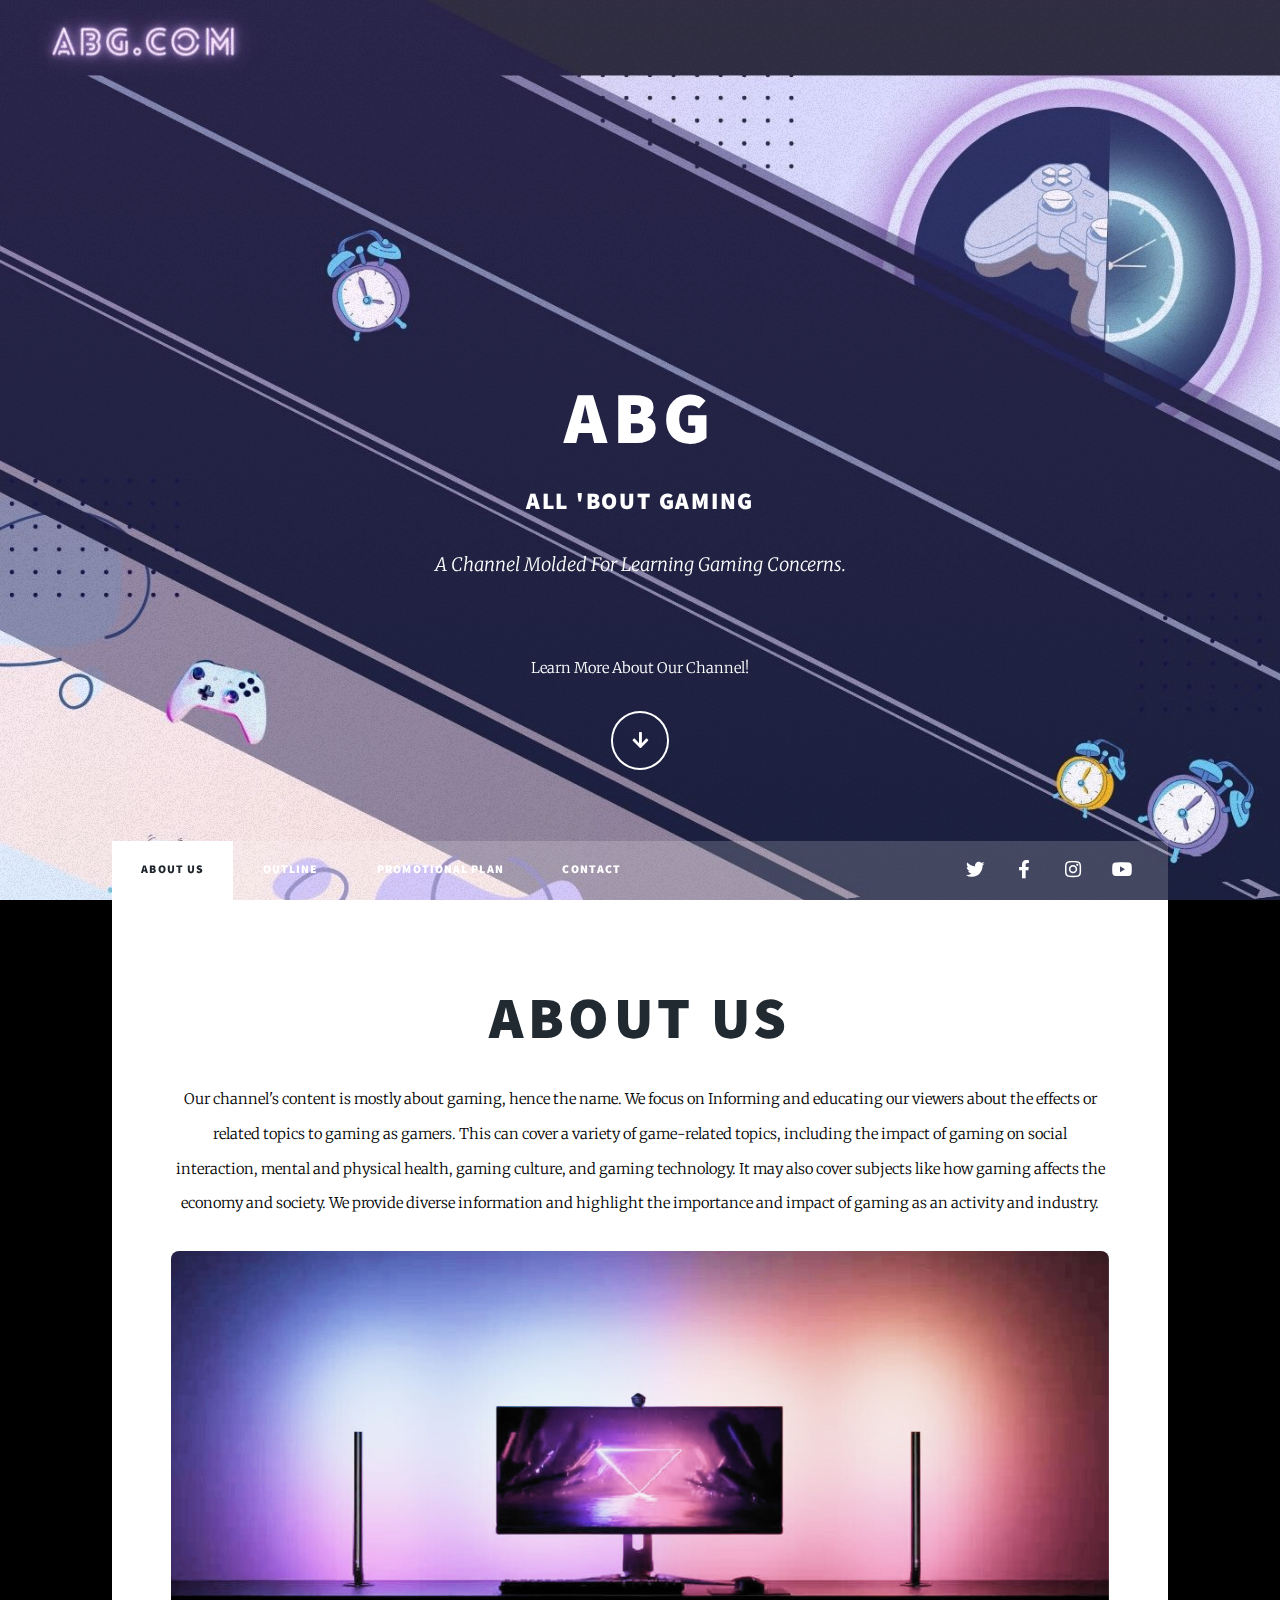
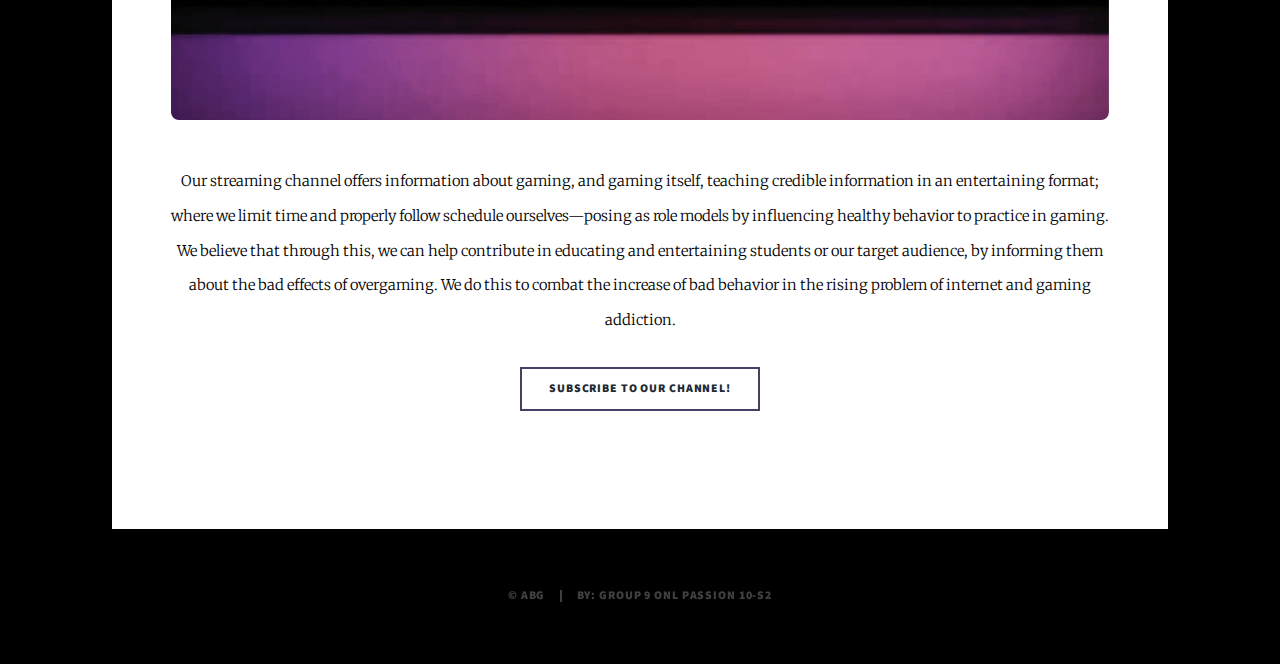
<file: index.html>
<!DOCTYPE HTML>

<html>
	<head>
		<title>All Bout Gaming</title>
		<meta charset="utf-8" />
		<meta name="viewport" content="width=device-width, initial-scale=1, user-scalable=no" />
		<link rel="stylesheet" href="assets/css/main.css" />
		<noscript><link rel="stylesheet" href="assets/css/noscript.css" /></noscript>
	</head>
	<body class="is-preload">

		<!-- Wrapper -->
			<div id="wrapper" class="fade-in">

				<!-- Intro -->
					<div id="intro">
						<h1>ABG</h1>
						<h2>All 'Bout Gaming</h2>
						<p>A Channel Molded For Learning Gaming Concerns.</p><br>Learn More About Our Channel!</a></p>
						<ul class="actions">
							<li><a href="#header" class="button icon solid solo fa-arrow-down scrolly">Continue</a></li>
						</ul>
					</div>

				<!-- Header -->
					<header id="header">
						<a href="index.html" class="logo">ABG</a>
					</header>

				<!-- Nav -->
					<nav id="nav">
						<ul class="links">
							<li class="active"><a href="index.html">About Us</a></li>
							<li><a href="outline.html">Outline</a></li>
							<li><a href="promotional_plan.html">Promotional Plan</a></li>
							<li><a href="contact.html">Contact</a></li>
						</ul>
						<ul class="icons">
							<li><a href="https://twitter.com/Allboutgamin" class="icon brands fa-twitter"><span class="label">Twitter</span></a></li>
							<li><a href="https://www.facebook.com/profile.php?id=61555354244776" class="icon brands fa-facebook-f"><span class="label">Facebook</span></a></li>
							<li><a href="https://www.instagram.com/abg.allboutgaming/" class="icon brands fa-instagram"><span class="label">Instagram</span></a></li>
							<li><a href="https://www.youtube.com/channel/UCMFEIlxlcU8oIZsuVTcZotg" i class="icon brands fa-youtube"></i><span class="label">Youtube</span></a></li>
						</ul>
					</nav>

				<!-- Main -->
				<div id="main">

					<!-- Post -->
						<section class="post">
							<header class="major">
								<h2>ABOUT US</h2>
								<p>Our channel's content is mostly about gaming, hence the name. We focus on Informing and educating our viewers about the effects or related topics to gaming as gamers. This can cover a variety of game-related topics, including the impact of gaming on social interaction, mental and physical health, gaming culture, and gaming technology. It may also cover subjects like how gaming affects the economy and society. We provide diverse information and highlight the importance and impact of gaming as an activity and industry.</p>
							<div class="image main"><img src="images/pic01.jpg" alt="" /></div>
							    <p>Our streaming channel offers information about gaming, and gaming itself, teaching credible information in an entertaining format; where we limit time and properly follow schedule ourselves—posing as role models by influencing healthy behavior to practice in gaming. We believe that through this, we can help contribute in educating and entertaining students or our target audience, by informing them about the bad effects of overgaming. We do this to combat the increase of bad behavior in the rising problem of internet and gaming addiction.</p>
								<ul class="actions special">
									<li><a href="https://www.youtube.com/channel/UCMFEIlxlcU8oIZsuVTcZotg" class="button">Subscribe to our channel!</a></li>
								</ul>
							</header>
						</section>

				</div>

				<!-- Copyright -->
					<div id="copyright">
						<ul><li>&copy; ABG</li><li>BY: GROUP 9 ONL PASSION 10-S2</a></li></ul>
					</div>

			</div>

		<!-- Scripts -->
			<script src="assets/js/jquery.min.js"></script>
			<script src="assets/js/jquery.scrollex.min.js"></script>
			<script src="assets/js/jquery.scrolly.min.js"></script>
			<script src="assets/js/browser.min.js"></script>
			<script src="assets/js/breakpoints.min.js"></script>
			<script src="assets/js/util.js"></script>
			<script src="assets/js/main.js"></script>

	</body>
</html>
</file>
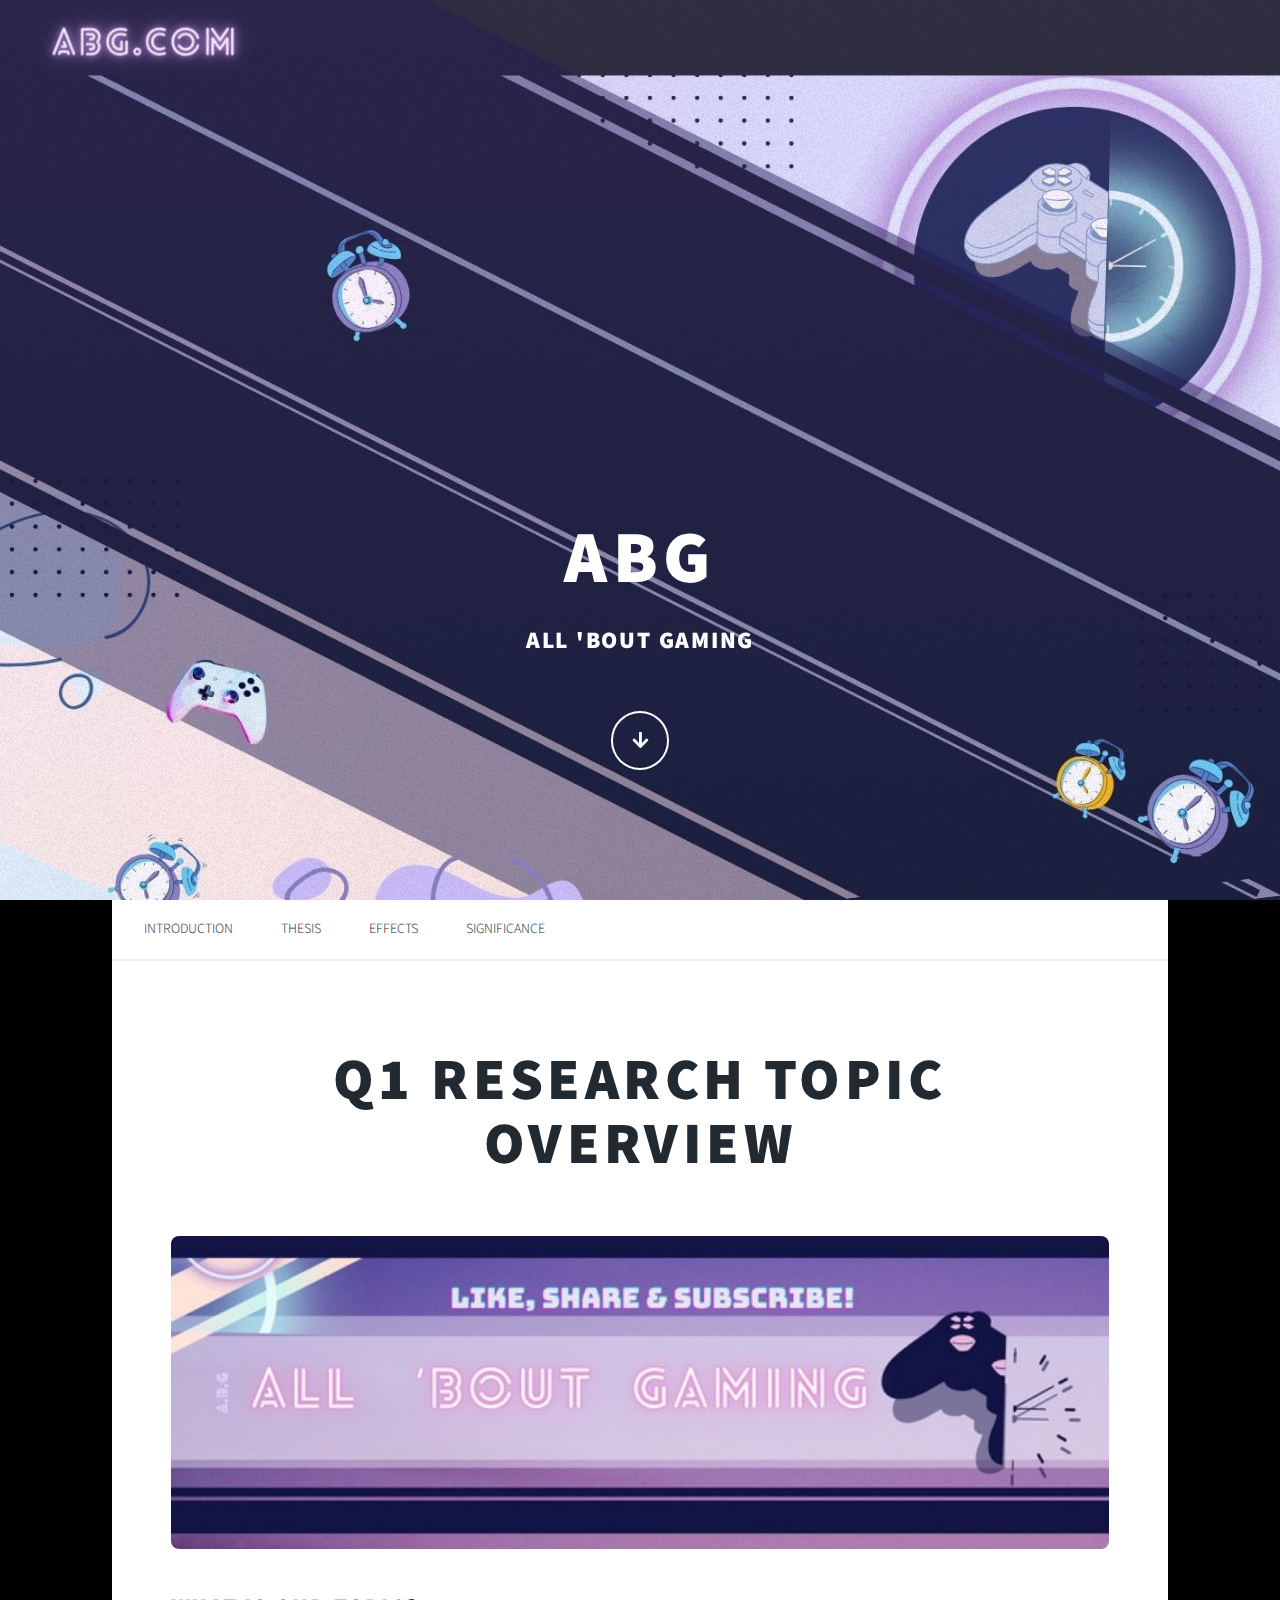
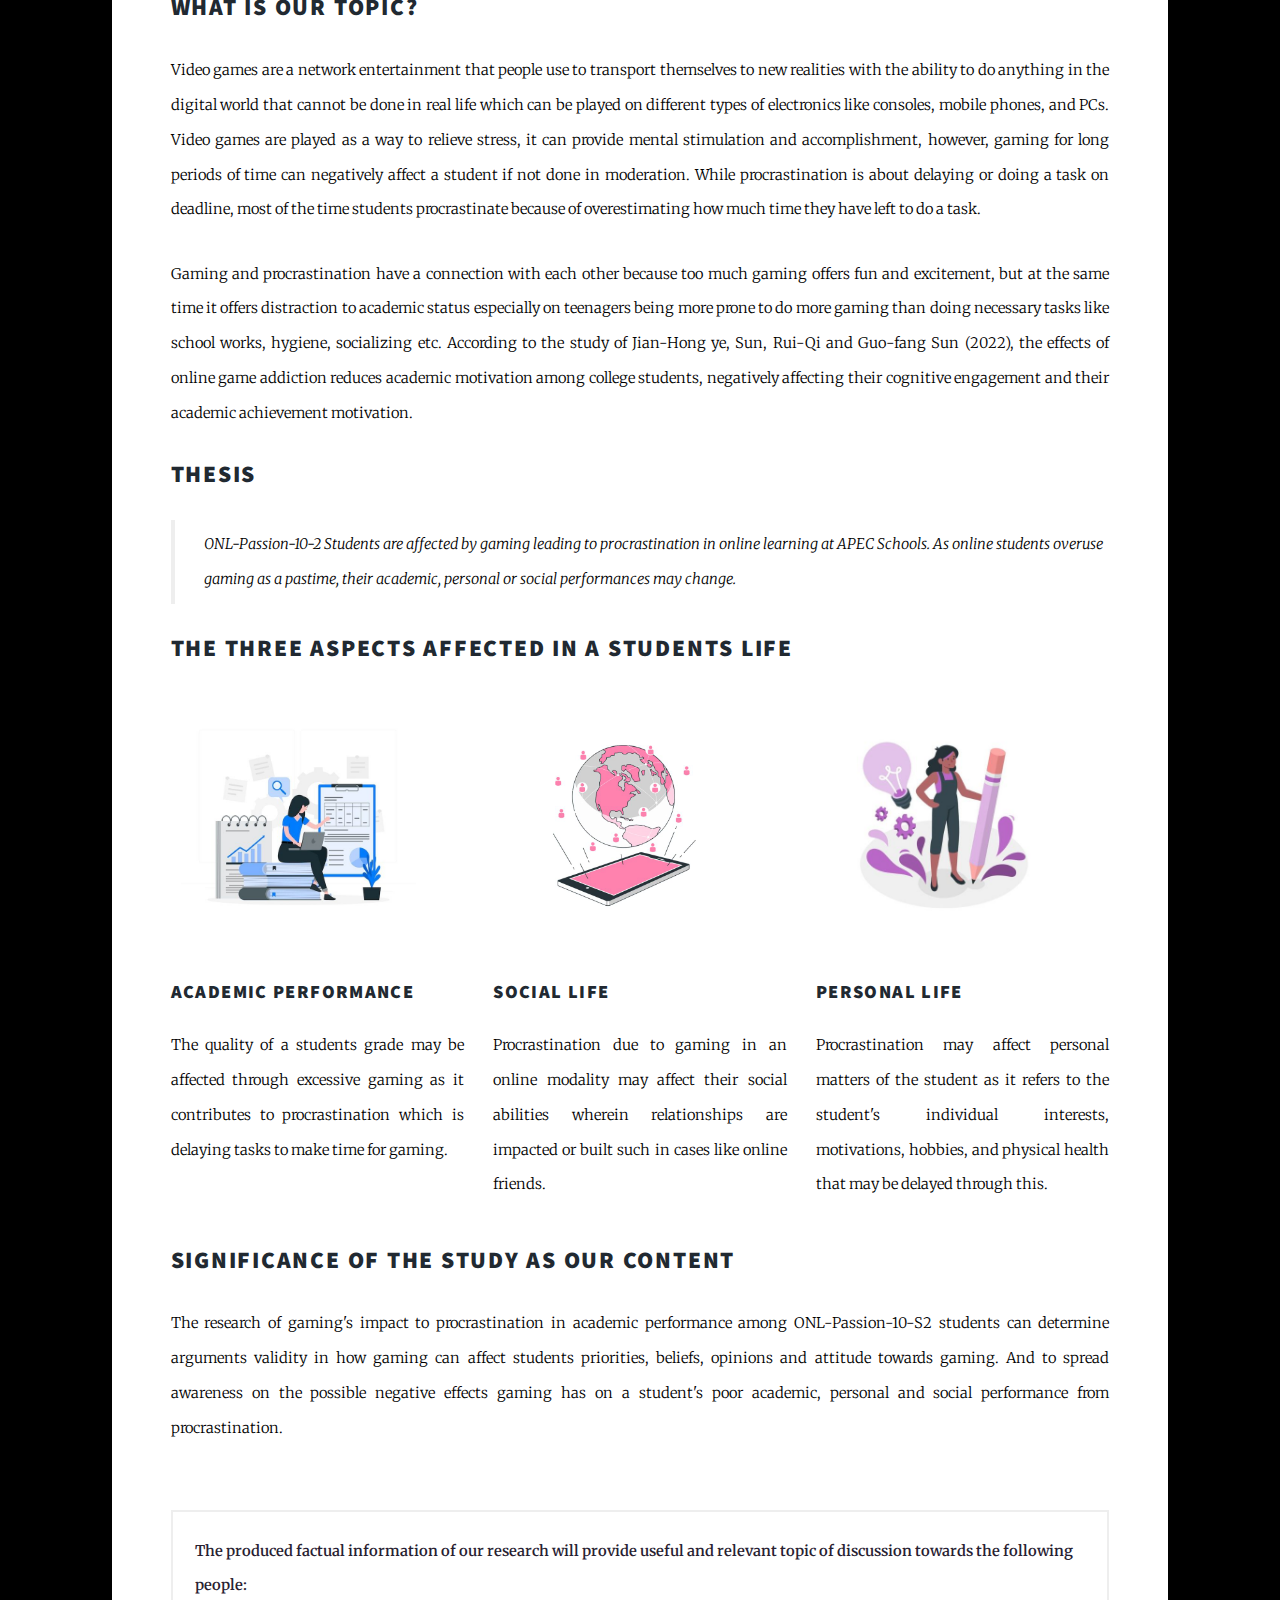
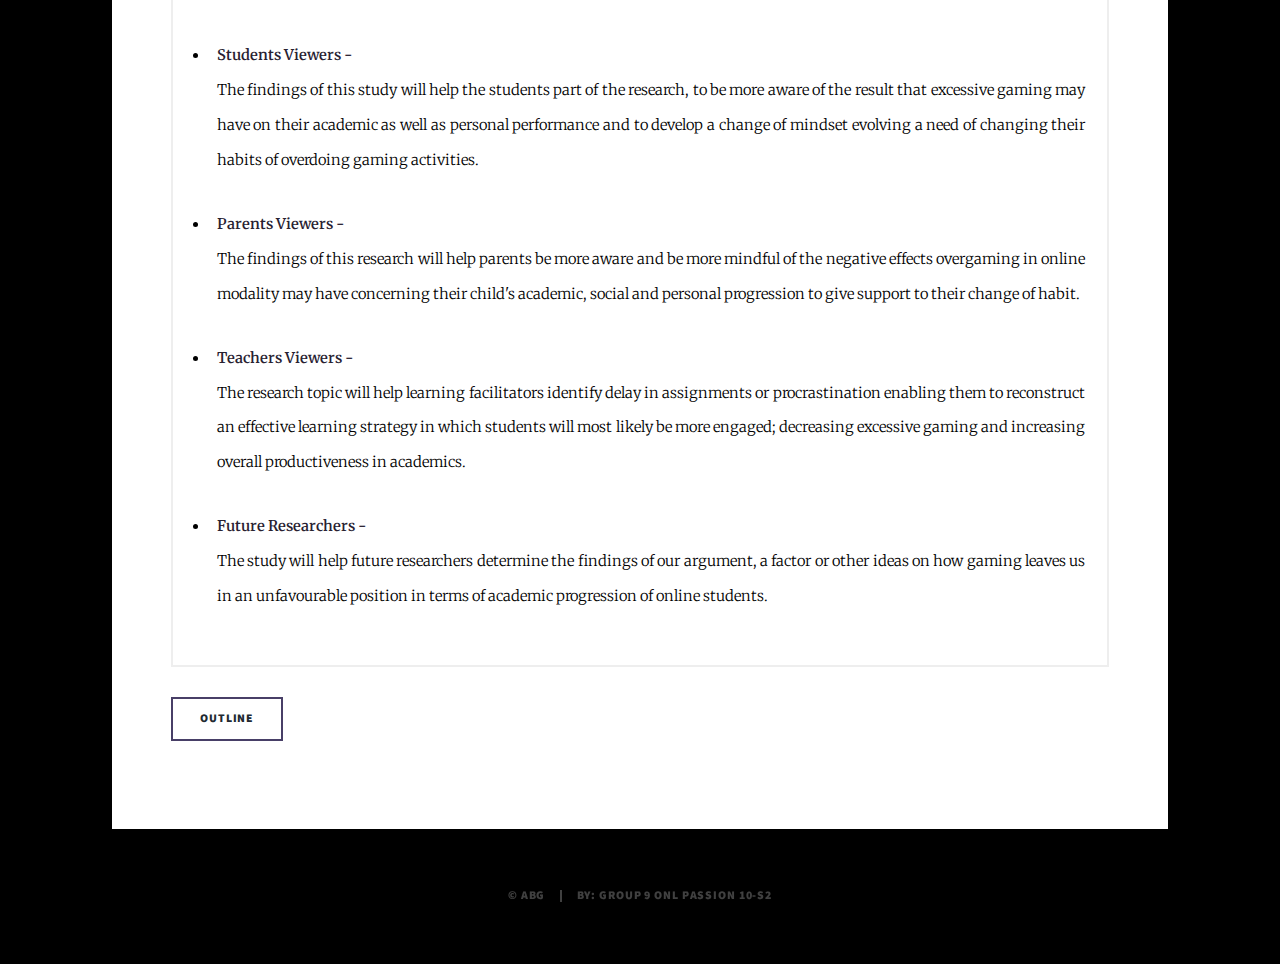
<file: generic.html>
<!DOCTYPE HTML>

<html>
	<head>
		<title>Generic - Stellar by HTML5 UP</title>
		<meta charset="utf-8" />
		<meta name="viewport" content="width=device-width, initial-scale=1, user-scalable=no" />
		<link rel="stylesheet" href="assets/css/main.css" />
		<noscript><link rel="stylesheet" href="assets/css/noscript.css" /></noscript>
	</head>
	<body class="is-preload">

		<!-- Wrapper -->
		<div id="wrapper" class="fade-in">

			<!-- Nav -->
			        <nav id="nav">
						<ul class="links">
							<li><a href="index.html">About Us</a></li>
							<li class="active"><a href="outline.html">Outline</a></li>
							<li><a href="promotional_plan.html">Promotional Plan</a></li>
							<li><a href="contact.html">Contact</a></li>
						</ul>
						<ul class="icons">
							<li><a href="contact.html" class="icon brands fa-twitter"><span class="label">Twitter</span></a></li>
							<li><a href="contact.html" class="icon brands fa-facebook-f"><span class="label">Facebook</span></a></li>
							<li><a href="contact.html" class="icon brands fa-instagram"><span class="label">Instagram</span></a></li>
							<li><a href="contact.html" i class="icon brands fa-youtube"></i><span class="label">YouTube</span></a></li>
						</ul>
					</nav>

			<!-- Intro -->
				<div id="intro">
					<h1>ABG</h1>
					<h2>All 'Bout Gaming</h2>
					<p></a></p>
					<ul class="actions">
						<li><a href="#header" class="button icon solid solo fa-arrow-down scrolly">Continue</a></li>
					</ul>
				</div>

			<!-- Header -->
				<header id="header">
					<a href="index.html" class="logo">Home</a>
				</header>

				<!-- Main -->
					<div id="main">
						<nav2 id="nav2">
							<ul>
								<li><a href="#first">Introduction</a></li>
								<li><a href="#second" >Thesis</a></li>
								<li><a href="#third">Effects</a></li>
								<li><a href="#fourth">Significance</a></li>
							</ul>
						</nav2>

						<!-- Content -->
							<section class="post" >
								<header class="major">
									<h2>
Q1 Research Topic Overview</h2>
								</header>
								<span class="image main"><img src="images/import11.jpg" alt="" /></span>
								    <div id="first"></div><h2>What is Our Topic?</h2>
								<p>Video games are a network entertainment that people use to transport themselves to new realities with the ability to do anything in the digital world that cannot be done in real life which can be played on different types of electronics like consoles, mobile phones, and PCs. Video games are played as a way to relieve stress, it can provide mental stimulation and accomplishment, however, gaming for long periods of time can negatively affect a student if not done in moderation. While procrastination is about delaying or doing a task on deadline, most of the time students procrastinate because of overestimating how much time they have left to do a task.</p>
								<p>Gaming and procrastination have a connection with each other because too much gaming offers fun and excitement, but at the same time it offers distraction to academic status especially on teenagers being more prone to do more gaming than doing necessary tasks like school works, hygiene, socializing etc. According to the study of Jian-Hong ye, Sun, Rui-Qi and Guo-fang Sun (2022), the effects of online game addiction reduces academic motivation among college students, negatively affecting their cognitive engagement and their academic achievement motivation.</p>
								    <div id="second"><h2>Thesis</h2>
								<blockquote>ONL-Passion-10-2 Students are affected by gaming leading to procrastination in online learning at APEC Schools. As online students overuse gaming as a pastime, their academic, personal or social performances may change.</blockquote>

								<h2>The Three Aspects Affected In a Students life</h2>
							    <div id="third"></div><ul class="features">
								<li>
									<div class="spotlight">
									<span class="image"><img src="images/import5.jpg" alt="" /></span>
									</div>
									<h3>Academic Performance</h3>
									<p>The quality of a students grade may be affected through excessive gaming as it contributes to procrastination which is delaying tasks to make time for gaming.</p>
								</li>
								<li>
									<div class="spotlight">
									<span class="image"><img src="images/import4.jpg" alt="" /></span>
								    </div>
									<h3>Social Life</h3>
									<p>Procrastination due to gaming in an online modality may affect their social abilities wherein relationships are impacted or built such in cases like online friends.</p>
								</li>
								<li>
									<div class="spotlight">
									   <span class="image"><img src="images/import3.jpg" alt="" /></span>
									</div>
									<h3>Personal Life</h3>
									<p>Procrastination may affect personal matters of the student as it refers to the student's individual interests, motivations, hobbies, and physical health that may be delayed through this.</p>
								</li>
							    </ul>

								<div id="fourth"></div><h2>Significance of the study as our content</h2>
								<p>The research of gaming's impact to procrastination in academic performance among ONL-Passion-10-S2 students can determine  arguments validity in how gaming can affect students priorities, beliefs, opinions and attitude towards gaming. And to spread awareness on the possible negative effects gaming has on a student's poor academic, personal and social performance from procrastination.</p>
                                 <br>
							<div class="box">
								<div class="row">
									<div class="col-20 col-20-large">
										<dt><b>The produced factual information of our research will provide useful and relevant topic of discussion towards the following people:</b></dt>
										<br>
										<ul>
											<li><b>Students Viewers - </b><br>
												<p>The findings of this study will help the students part of the research, to be more aware of the result that excessive gaming may have on their academic as well as personal performance and to develop a change of mindset evolving a need of changing their habits of overdoing gaming activities.</p></li>
											<li><b>Parents Viewers - </b><br> 
												<p>The findings of this research will help parents be more aware and be more mindful of the negative effects overgaming in online modality may have concerning their child's academic, social and personal progression to give support to their change of habit.</p></li>
											<li><b>Teachers Viewers - </b><br>
												<p>The research topic will help learning facilitators identify delay in assignments or procrastination enabling them to reconstruct an effective learning strategy in which students will most likely be more engaged; decreasing excessive gaming and increasing overall productiveness in academics.</p></li>
											<li><b>Future Researchers - </b><br>
												<p>The study will help future researchers determine the findings of our argument, a factor or other ideas on how gaming leaves us in an unfavourable position in terms of academic progression of online students.</p></li>
									    </ul>
									</div>
								</div>
							</div>
							<ul class="actions">
								<li><a href="outline.html" class="button">Outline</a></li>
							</ul>
						    </sector>
				    </div>
		</div>
				      	<div id="copyright">
						    <ul><li>&copy; ABG</li><li>BY: GROUP 9 ONL PASSION 10-S2</a></li></ul>
					    </div> 
	    
		<!-- Scripts -->
			<script src="assets/js/jquery.min.js"></script>
			<script src="assets/js/jquery.scrollex.min.js"></script>
			<script src="assets/js/jquery.scrolly.min.js"></script>
			<script src="assets/js/browser.min.js"></script>
			<script src="assets/js/breakpoints.min.js"></script>
			<script src="assets/js/util.js"></script>
			<script src="assets/js/main.js"></script>

	</body>
</html>
</file>
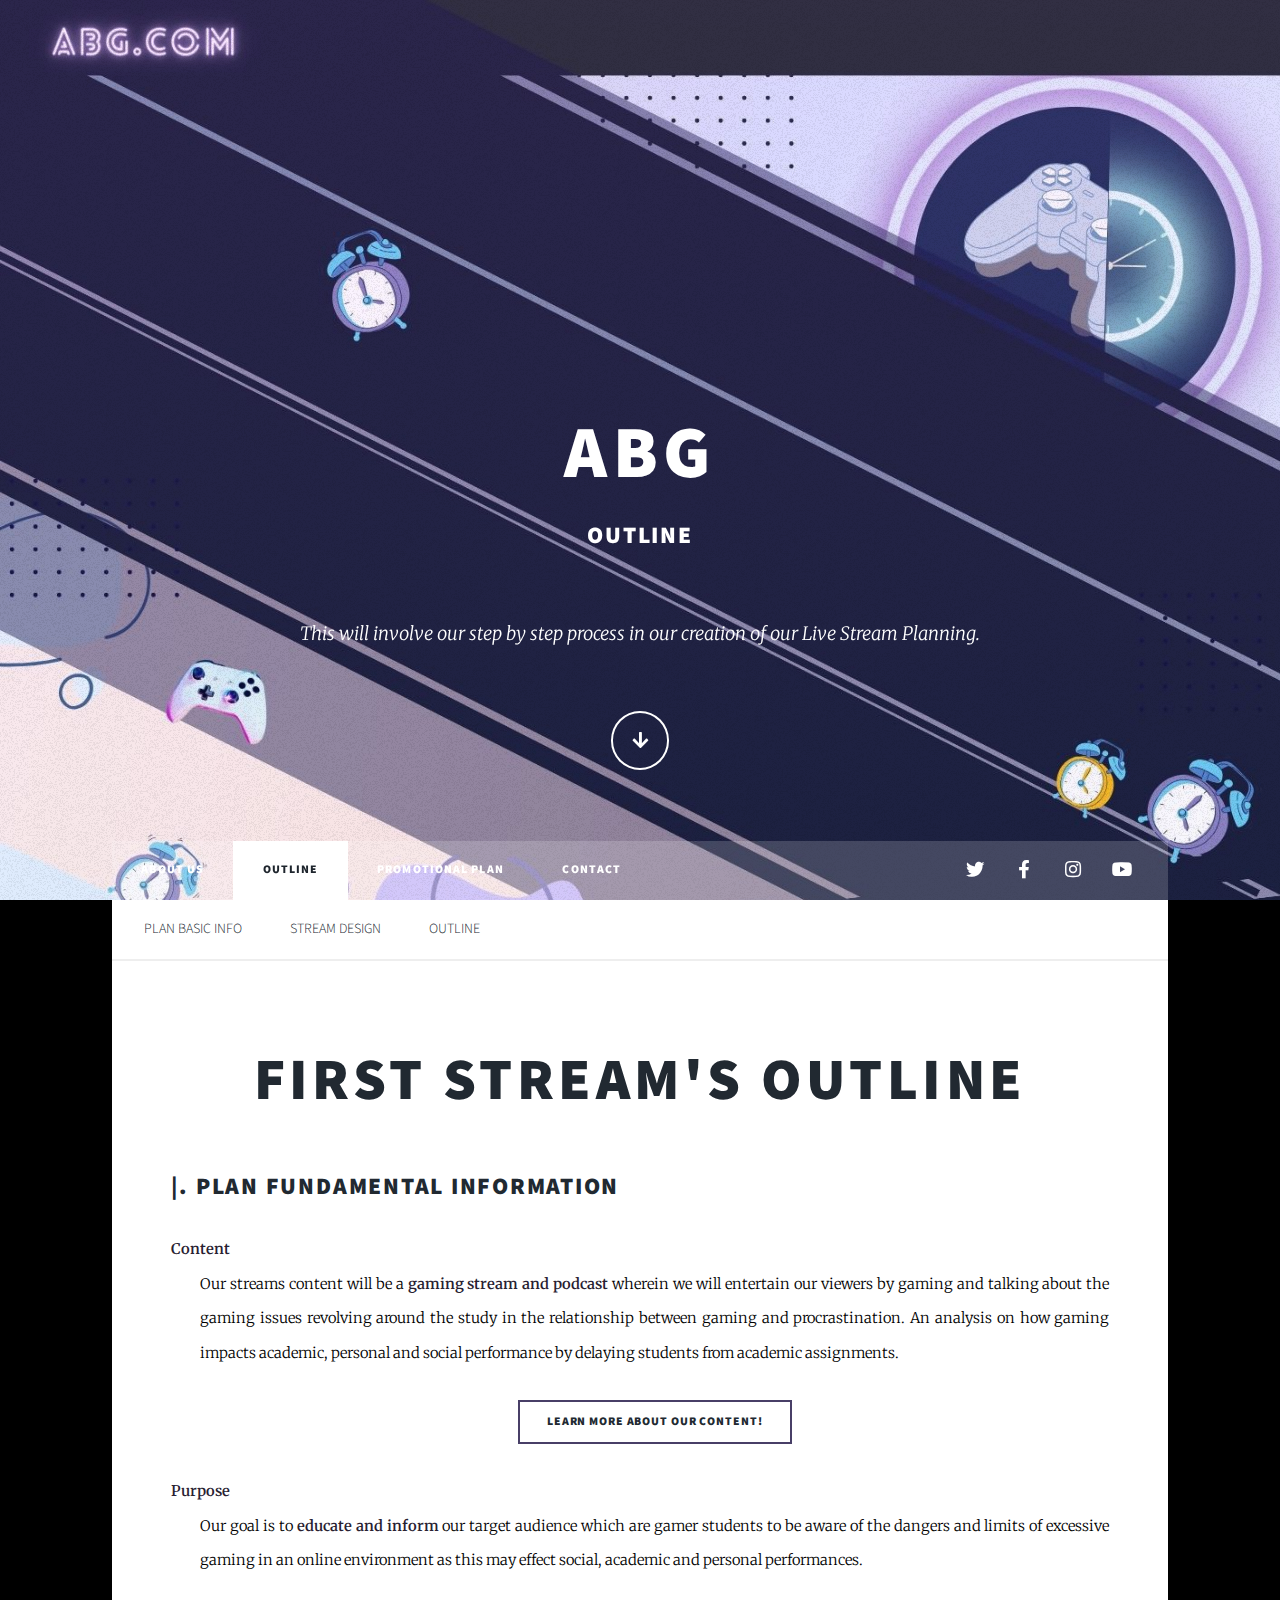
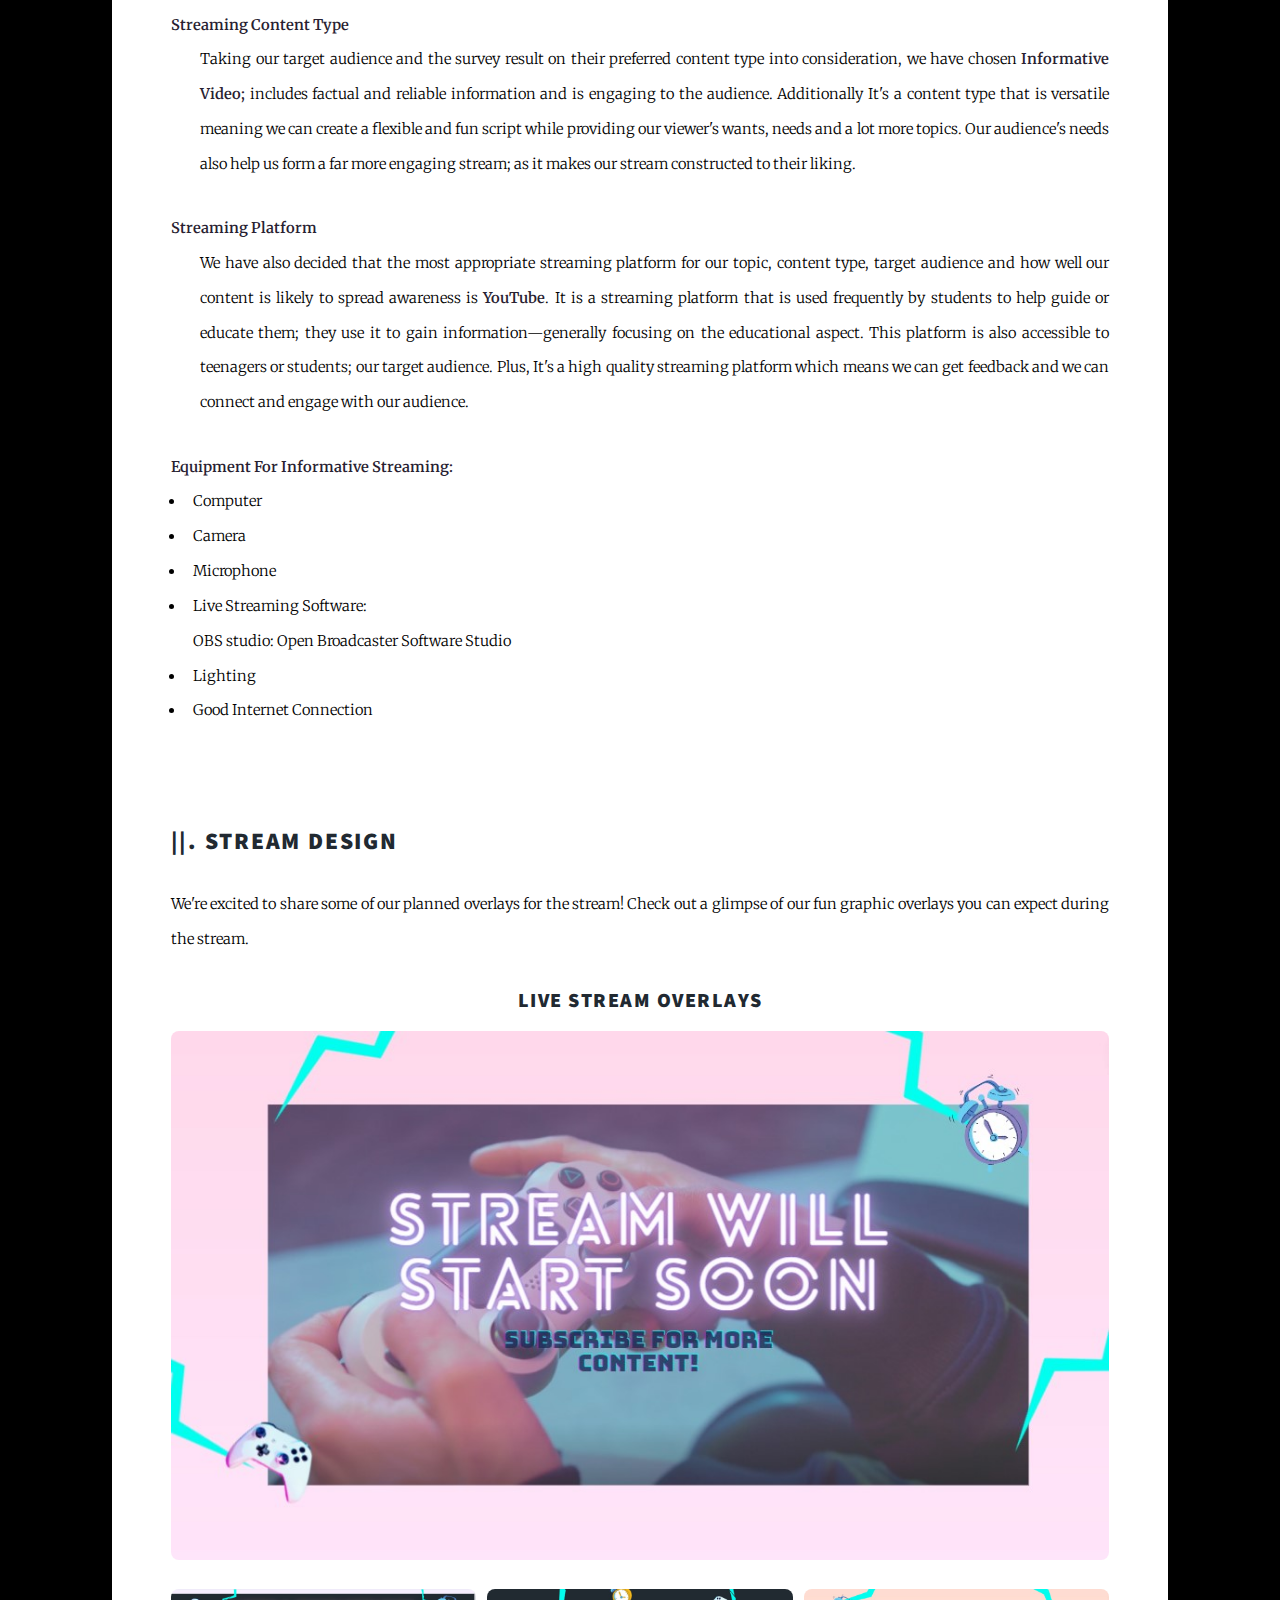
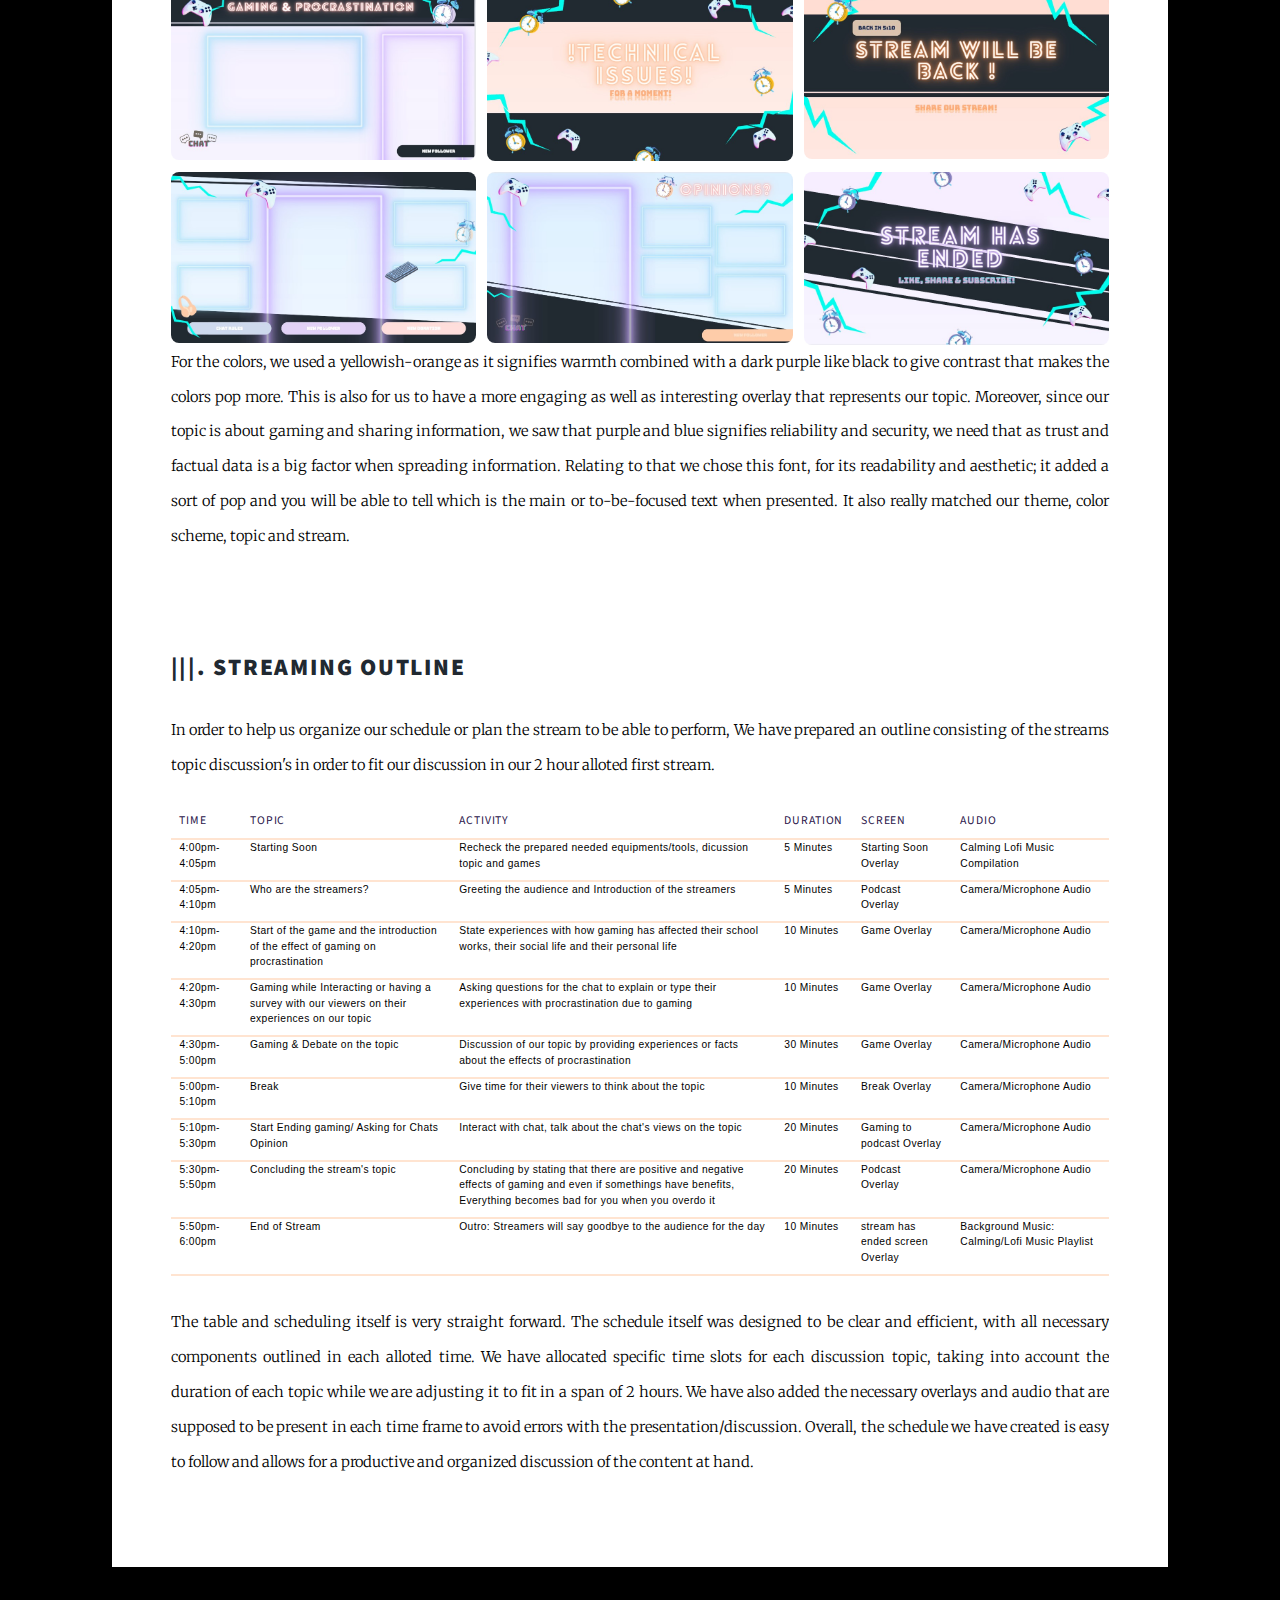
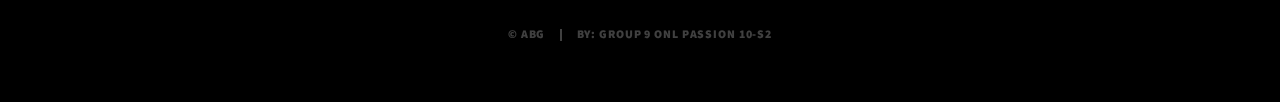
<file: outline.html>
<!DOCTYPE HTML>

<html>
	<head>
		<title>All Bout Gaming</title>
		<meta charset="utf-8" />
		<meta name="viewport" content="width=device-width, initial-scale=1, user-scalable=no" />
		<link rel="stylesheet" href="assets/css/main.css" />
		<noscript><link rel="stylesheet" href="assets/css/noscript.css" /></noscript>
	</head>
	<body class="is-preload">

		<!-- Wrapper -->
			<div id="wrapper" class="fade-in">

				<!-- Intro -->
					<div id="intro">
						<h1>ABG</h1>
						<h2>OUTLINE</h2><br>
						<p>This will involve our step by step process in our creation of our Live Stream Planning. </p>
						<a href="index.html"></a></p>
						<ul class="actions">
							<li><a href="#header" class="button icon solid solo fa-arrow-down scrolly">Continue</a></li>
						</ul>
					</div>

				<!-- Header -->
					<header id="header">
						<a href="index.html" class="logo">ABG</a>
					</header>

				<!-- Nav -->
					<nav id="nav">
						<ul class="links">
							<li><a href="index.html">About Us</a></li>
							<li class="active"><a href="outline.html">Outline</a></li>
							<li><a href="promotional_plan.html">Promotional Plan</a></li>
							<li><a href="contact.html">Contact</a></li>
						</ul>
						<ul class="icons">
							<li><a href="https://twitter.com/Allboutgamin" class="icon brands fa-twitter"><span class="label">Twitter</span></a></li>
							<li><a href="https://www.facebook.com/profile.php?id=61555354244776" class="icon brands fa-facebook-f"><span class="label">Facebook</span></a></li>
							<li><a href="https://www.instagram.com/abg.allboutgaming/" class="icon brands fa-instagram"><span class="label">Instagram</span></a></li>
							<li><a href="https://www.youtube.com/channel/UCMFEIlxlcU8oIZsuVTcZotg" i class="icon brands fa-youtube"></i><span class="label">GitHub</span></a></li>
						</ul>
					</nav>

				<!-- Main -->
					<div id="main">

						<nav2 id="nav2">
							<ul>
								<li><a href="#fontdef" >Plan Basic Info</a></li>
								<li><a href="#design" >Stream Design</a></li>
								<li><a href="#outline">Outline</a></li>
							</ul>
						</nav2>
						
						<!-- Post -->
							<section class="post">
								<header class="major">
									<h2>First Stream's Outline</h2>
								</header>

								<!-- Definition  -->
									
								<div Id="fontdef">
									<h2>|.  Plan Fundamental Information</h2>
									<dl>
										<b>Content</b>
										<dd>
											<p>Our streams content will be a <b>gaming stream and podcast</b> wherein we will entertain our viewers by gaming and talking about the gaming issues revolving around the study in the relationship between gaming and procrastination. An analysis on how gaming impacts academic, personal and social performance by delaying students from academic assignments.</p>
											<footer class="major">
												<ul class="actions special">
													<li><a href="research.html" class="button">Learn More About Our Content!</a></li>
												</ul>
											</footer>
										</dd>
										<b>Purpose</b>
										<dd>
											<p>Our goal is to <b>educate and inform</b> our target audience which are gamer students to be aware of the dangers and limits of excessive gaming in an online environment as this may effect social, academic and personal performances. </p>
										</dd>
										<b>Streaming Content Type</b>
										<dd>
											<p>Taking our target audience and the survey result on their preferred content type into consideration, we have chosen <b>Informative Video;</b> includes factual and reliable information and is engaging to the audience. Additionally It's a content type that is versatile meaning we can create a flexible and fun script while providing our viewer's wants, needs and a lot more topics. Our audience's needs also help us form a far more engaging stream; as it makes our stream constructed to their liking. </p>
										</dd>
										<b>Streaming Platform</b>
										<dd>
											<p>We have also decided that the most appropriate streaming platform for our topic, content type, target audience and how well our content is likely to spread awareness is <b>YouTube</b>. It is a streaming platform that is used frequently by students to help guide or educate them; they use it to gain information—generally focusing on the educational aspect. This platform is also accessible to teenagers or students; our target audience. Plus, It's a high quality streaming platform which means we can get feedback and we can connect and engage with our audience.</p>
										</dd>
									</dl>
								</div>

								<!-- Lists -->
								<div class="row">
									<div class="col-6 col-12-large">

										<dt><b>Equipment For Informative Streaming:</b></dt>
										<ul>
											<li>Computer</li>
											<li>Camera</li>
											<li>Microphone</li>
											<li>Live Streaming Software:<br> OBS studio: Open Broadcaster Software Studio</li>
											<li>Lighting</li>
											<li>Good Internet Connection</li>
									        <br><br>
									    </ul>
									</div>
								</div>

								<!-- Image -->
								<div id="design">
									<h2>||. Stream Design</h2>
									<p>We're excited to share some of our planned overlays for the stream! Check out a glimpse of our fun graphic overlays you can expect during the stream.</p>
									
									<div class="design">
									    <h4>Live Stream Overlays</h4>
									</div>
									<span class="image fit"><img src="images/pic02.jpg" alt="" /></span>
									<div class="box alt">
										<div class="row gtr-50 gtr-uniform">
											<div class="col-4"><span class="image fit"><img src="images/pic03.jpg" alt="" /></span></div>
											<div class="col-4"><span class="image fit"><img src="images/pic08.jpg" alt="" /></span></div>
											<div class="col-4"><span class="image fit"><img src="images/pic05.jpg" alt="" /></span></div>
											<!-- Break -->
											<div class="col-4"><span class="image fit"><img src="images/pic07.jpg" alt="" /></span></div>
											<div class="col-4"><span class="image fit"><img src="images/pic04.jpg" alt="" /></span></div>
											<div class="col-4"><span class="image fit"><img src="images/pic06.jpg" alt="" /></span></div>
											<!--Break -->
										</div>
									<p> For the colors, we used a yellowish-orange as it signifies warmth combined with a dark purple like black to give contrast that makes the colors pop more. This is also for us to have a more engaging as well as interesting overlay that represents our topic. Moreover, since our topic is about gaming and sharing information, we saw that purple and blue signifies reliability and security, we need that as trust and factual data  is a big factor when spreading information. 	Relating to that we chose this font, for its readability and aesthetic; it added a sort of pop and you will be able to tell which is the main or to-be-focused text when presented. It also really matched our theme, color scheme, topic and stream.</p>
									</div>
								</div>

								<!-- Table -->
							<div id="outline">
								<br><br>
								<h2>|||. Streaming Outline </h2>
							    
								<p>In order to help us organize our schedule or plan the stream to be able to perform, We have prepared an outline consisting of the streams topic discussion's in order to fit our discussion in our 2 hour alloted first stream. </p>
								<div class="table-wrapper">
									<table>
										<thead>
											<tr>
												<th>Time</th>
												<th>Topic</th>
												<th>Activity</th>
												<th>Duration</th>
												<th>Screen</th>
												<th>Audio</th>
											</tr>
										</thead>
										<tbody>
											<tr>
												<td>4:00pm-4:05pm</td>
												<td>Starting Soon</td>
												<td>Recheck the prepared needed equipments/tools, dicussion topic and games</td>
												<td>5 Minutes</td>
												<td>Starting Soon Overlay</td>
												<td>Calming Lofi Music Compilation</td>
											</tr>
											<tr>
												<td>4:05pm-4:10pm</td>
												<td>Who are the streamers?</td>
												<td>Greeting the audience and Introduction of the streamers</td>
												<td>5 Minutes</td>
												<td>Podcast Overlay</td>
												<td>Camera/Microphone Audio</td>
											</tr>
											<tr>
												<td>4:10pm-4:20pm</td>
												<td>Start of the game and the introduction of the effect of gaming on procrastination</td>
												<td>State experiences with how gaming has affected their school works, their social life and their personal life</td>
												<td>10 Minutes</td>
												<td>Game Overlay</td>
												<td>Camera/Microphone Audio</td>
											</tr>
											<tr>
												<td>4:20pm-4:30pm</td>
												<td>Gaming while Interacting or having a survey with our viewers on their experiences on our topic</td>
												<td>Asking questions for the chat to explain or type their experiences with procrastination due to gaming</td>
												<td>10 Minutes</td>
												<td>Game Overlay</td>
												<td>Camera/Microphone Audio</td>
											</tr>
											<tr>
												<td>4:30pm-5:00pm</td>
												<td>Gaming & Debate on the topic</td>
												<td>Discussion of our topic by providing experiences or facts about the effects of procrastination</td>
												<td>30 Minutes</td>
												<td>Game Overlay</td>
												<td>Camera/Microphone Audio</td>
											</tr>
											<tr>
												<td>5:00pm-5:10pm</td>
												<td>Break</td>
												<td>Give time for their viewers to think about the topic</td>
												<td>10 Minutes</td>
												<td>Break Overlay</td>
												<td>Camera/Microphone Audio</td>
											</tr>
											<tr>
												<td>5:10pm-5:30pm</td>
												<td>Start Ending gaming/ Asking for Chats Opinion</td>
												<td>Interact with chat, talk about the chat's views on the topic</td>
												<td>20 Minutes</td>
												<td>Gaming to podcast Overlay</td>
												<td>Camera/Microphone Audio</td>
											</tr>
											<tr>
												<td>5:30pm-5:50pm</td>
												<td>Concluding the stream's topic</td>
												<td>Concluding by stating that there are positive and negative effects of gaming and even if somethings have benefits, Everything becomes bad for you when you overdo it</td>
												<td>20 Minutes</td>
												<td>Podcast Overlay</td>
												<td>Camera/Microphone Audio</td>
											</tr>
											<tr>
												<td>5:50pm-6:00pm</td>
												<td>End of Stream</td>
												<td>Outro: Streamers will say goodbye to the audience for the day</td>
												<td>10 Minutes</td>
												<td>stream has ended screen Overlay</td>
												<td>Background Music: Calming/Lofi Music Playlist</td>
											</tr>
										</tbody>
						
									</table>
									<p>The table and scheduling itself is very straight forward. The schedule itself was designed to be clear and efficient, with all necessary components outlined in each alloted time. We have allocated specific time slots for each discussion topic, taking into account the duration of each topic while we are adjusting it to fit in a span of 2 hours. We have also added the necessary overlays and audio that are supposed to be present in each time frame to avoid errors with the presentation/discussion. Overall, the schedule we have created is easy to follow and allows for a productive and organized discussion of the content at hand.</p>
								</div>
							</div>

					</div>  

				<!-- Copyright -->
					<div id="copyright">
						<ul><li>&copy; ABG</li><li>BY: GROUP 9 ONL PASSION 10-S2</a></li></ul>
					</div>

		    </div>

		<!-- Scripts -->
			<script src="assets/js/jquery.min.js"></script>
			<script src="assets/js/jquery.scrollex.min.js"></script>
			<script src="assets/js/jquery.scrolly.min.js"></script>
			<script src="assets/js/browser.min.js"></script>
			<script src="assets/js/breakpoints.min.js"></script>
			<script src="assets/js/util.js"></script>
			<script src="assets/js/main.js"></script>

	</body>
</html>
</file>
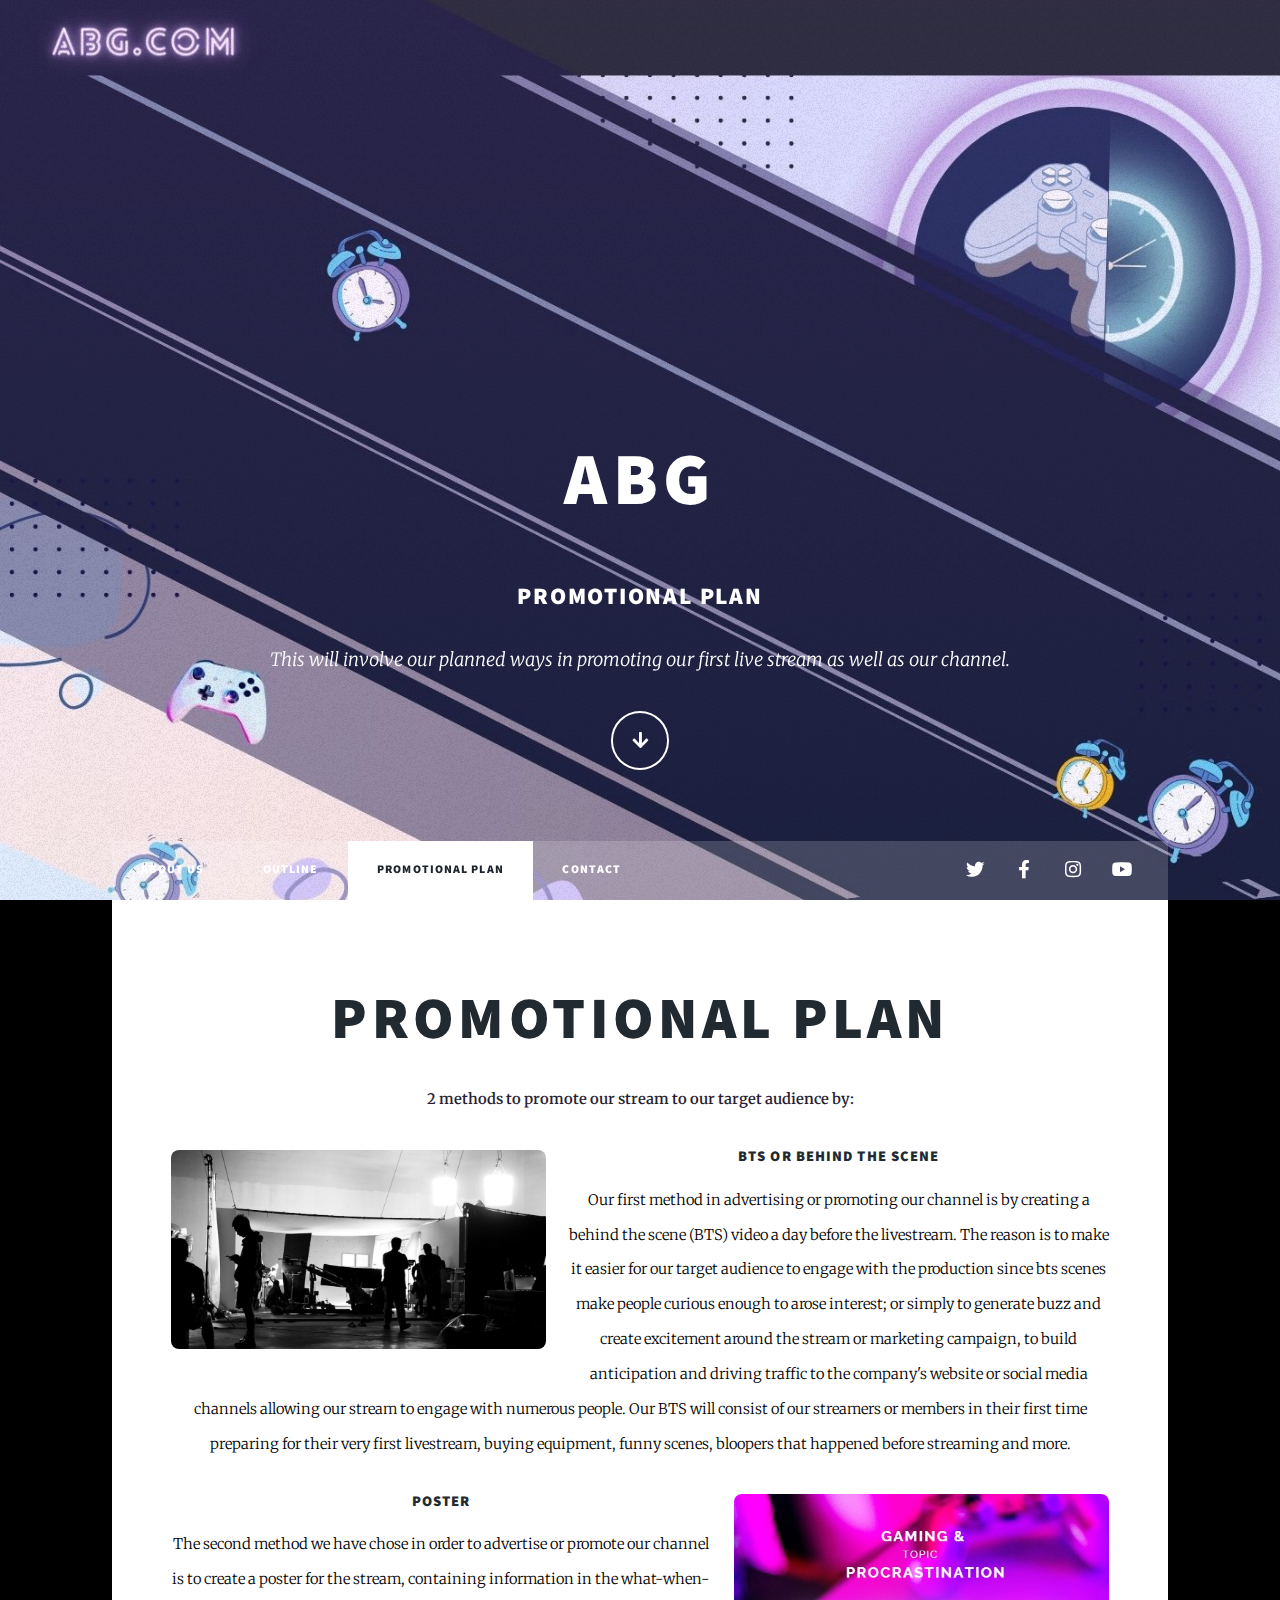
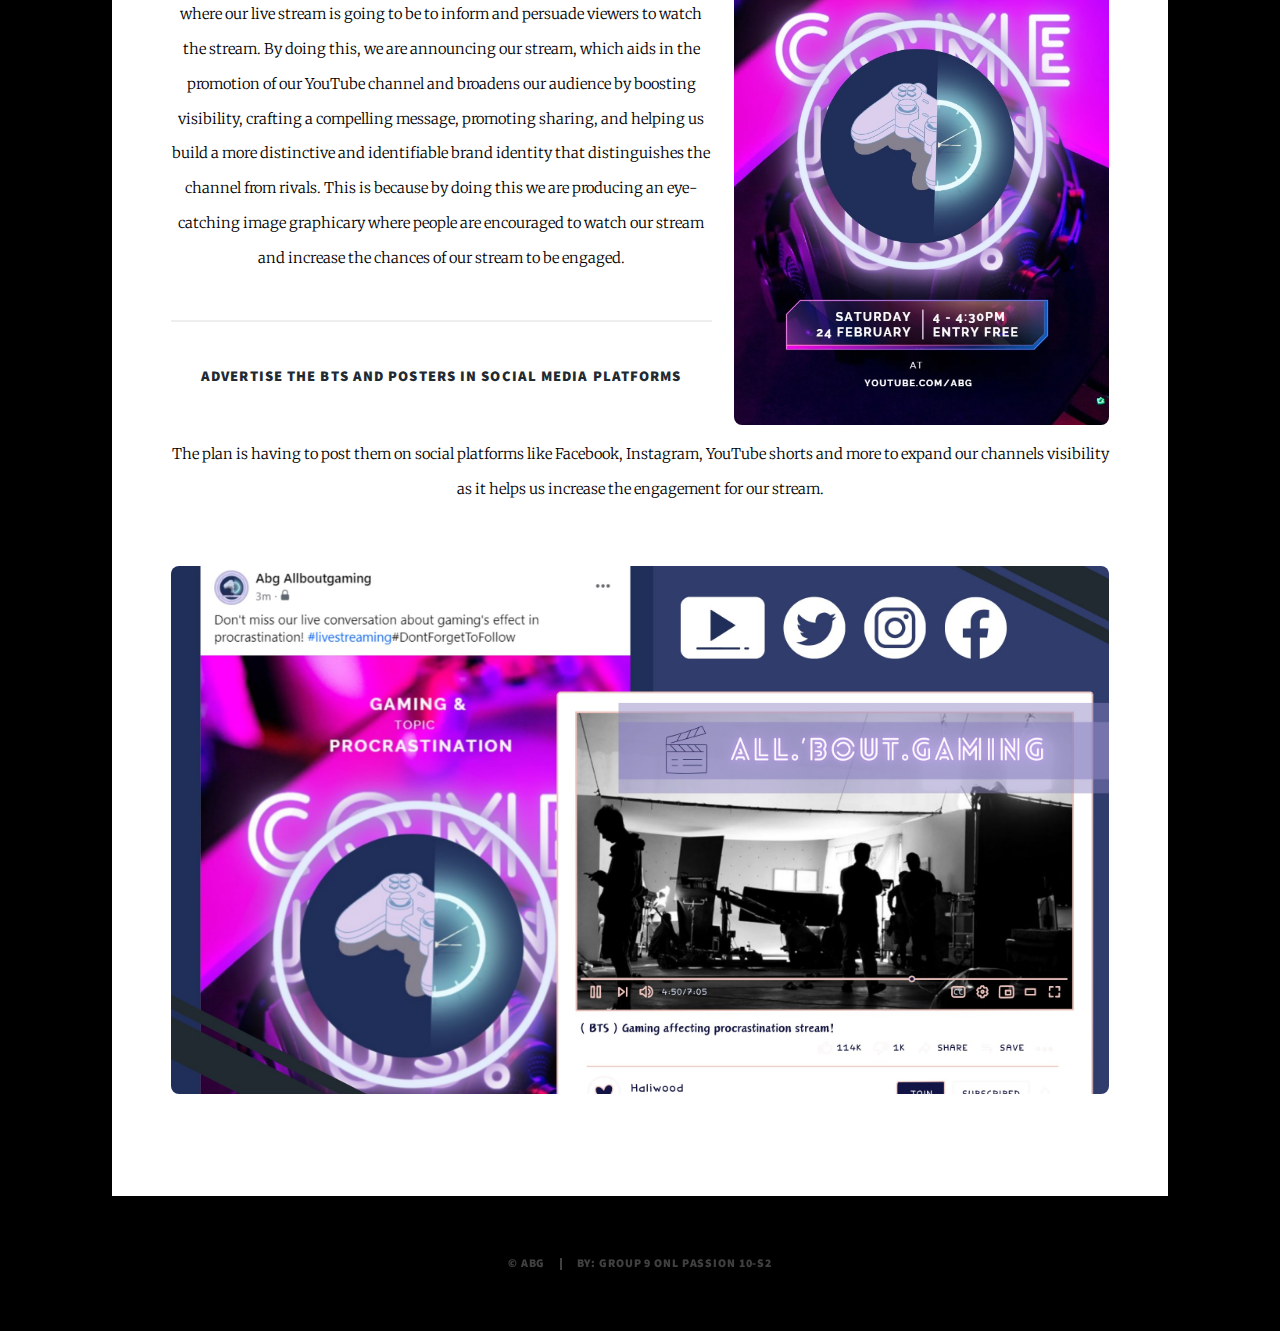
<file: promotional_plan.html>
<!DOCTYPE HTML>

<html>
	<head>
		<title>All Bout Gaming</title>
		<meta charset="utf-8" />
		<meta name="viewport" content="width=device-width, initial-scale=1, user-scalable=no" />
		<link rel="stylesheet" href="assets/css/main.css" />
		<noscript><link rel="stylesheet" href="assets/css/noscript.css" /></noscript>
	</head>
	<body class="is-preload">

		<!-- Wrapper -->
			<div id="wrapper" class="fade-in">

				<!-- Intro -->
					<div id="intro">
						<h1>ABG</h1><br>
						<h2>Promotional Plan</h2>
						<p> This will involve our planned ways in promoting our first live stream as well as our channel.</p>
						<ul class="actions">
							<li><a href="#header" class="button icon solid solo fa-arrow-down scrolly">Continue</a></li>
						</ul>
					</div>

				<!-- Header -->
					<header id="header">
						<a href="index.html" class="logo">ABG</a>
					</header>

				<!-- Nav -->
					<nav id="nav">
						<ul class="links">
							<li><a href="index.html">About Us</a></li>
							<li><a href="outline.html">Outline</a></li>
							<li class="active"><a href="promotional_plan.html">Promotional Plan</a></li>
							<li><a href="contact.html">Contact</a></li>
						</ul>
						<ul class="icons">
							<li><a href="https://twitter.com/Allboutgamin" class="icon brands fa-twitter"><span class="label">Twitter</span></a></li>
							<li><a href="https://www.facebook.com/profile.php?id=61555354244776" class="icon brands fa-facebook-f"><span class="label">Facebook</span></a></li>
							<li><a href="https://www.instagram.com/abg.allboutgaming/" class="icon brands fa-instagram"><span class="label">Instagram</span></a></li>
							<li><a href="https://www.youtube.com/channel/UCMFEIlxlcU8oIZsuVTcZotg" i class="icon brands fa-youtube"></i><span class="label">GitHub</span></a></li>
						</ul>
					</nav>

				<!-- Main -->
					<div id="main">
				
							<!-- Post -->
							<section class="post">
								<header class="major">
										<h2>PROMOTIONAL PLAN</h2>
									<p><b>2 methods to promote our stream to our target audience by: </b>
					                    <p><span class="image left"><img src="images/import1.jpg" alt="" /></span><h4>BTS or Behind the Scene</h4>Our first method in advertising or promoting our channel is by creating a behind the scene (BTS) video a day before the livestream. The reason is to make it easier for our target audience to engage with the production since bts scenes make people curious enough to arose interest; or simply to generate buzz and create excitement around the stream or marketing campaign, to build anticipation and driving traffic to the company's website or social media channels allowing our stream to engage with numerous people. Our BTS will consist of our streamers or members in their first time preparing for their very first livestream, buying equipment, funny scenes, bloopers that happened before streaming and more.  </p>
					                    <p><span class="image right"><img src="images/import2.jpg" alt="" /></span><h4>Poster</h4>The second method we have chose in order to advertise or promote our channel is to create a poster for the stream, containing information in the what-when-where our live stream is going to be to inform and persuade viewers to watch the stream. By doing this, we are announcing our stream, which aids in the promotion of our YouTube channel and broadens our audience by boosting visibility, crafting a compelling message, promoting sharing, and helping us build a more distinctive and identifiable brand identity that distinguishes the channel from rivals. This is because by doing this we are producing an eye-catching image graphicary where people are encouraged to watch our stream and increase the chances of our stream to be engaged.</p>										</p>
					                <hr />  
									<h4>Advertise the BTS and Posters in Social Media Platforms </h4> <br>The plan is having to post them on social platforms like Facebook, Instagram, YouTube shorts and more to expand our channels visibility as it helps us increase the engagement for our stream. </p>
								</header>
								<div class="image main"><img src="images/import12.jpg" alt="" /></div>
							</section>

					</div>

				
				<!-- Copyright -->
					<div id="copyright">
						<ul><li>&copy; ABG</li><li>BY: GROUP 9 ONL PASSION 10-S2</a></li></ul>
					</div>

			</div>

		<!-- Scripts -->
			<script src="assets/js/jquery.min.js"></script>
			<script src="assets/js/jquery.scrollex.min.js"></script>
			<script src="assets/js/jquery.scrolly.min.js"></script>
			<script src="assets/js/browser.min.js"></script>
			<script src="assets/js/breakpoints.min.js"></script>
			<script src="assets/js/util.js"></script>
			<script src="assets/js/main.js"></script>

	</body>
</html>
</file>
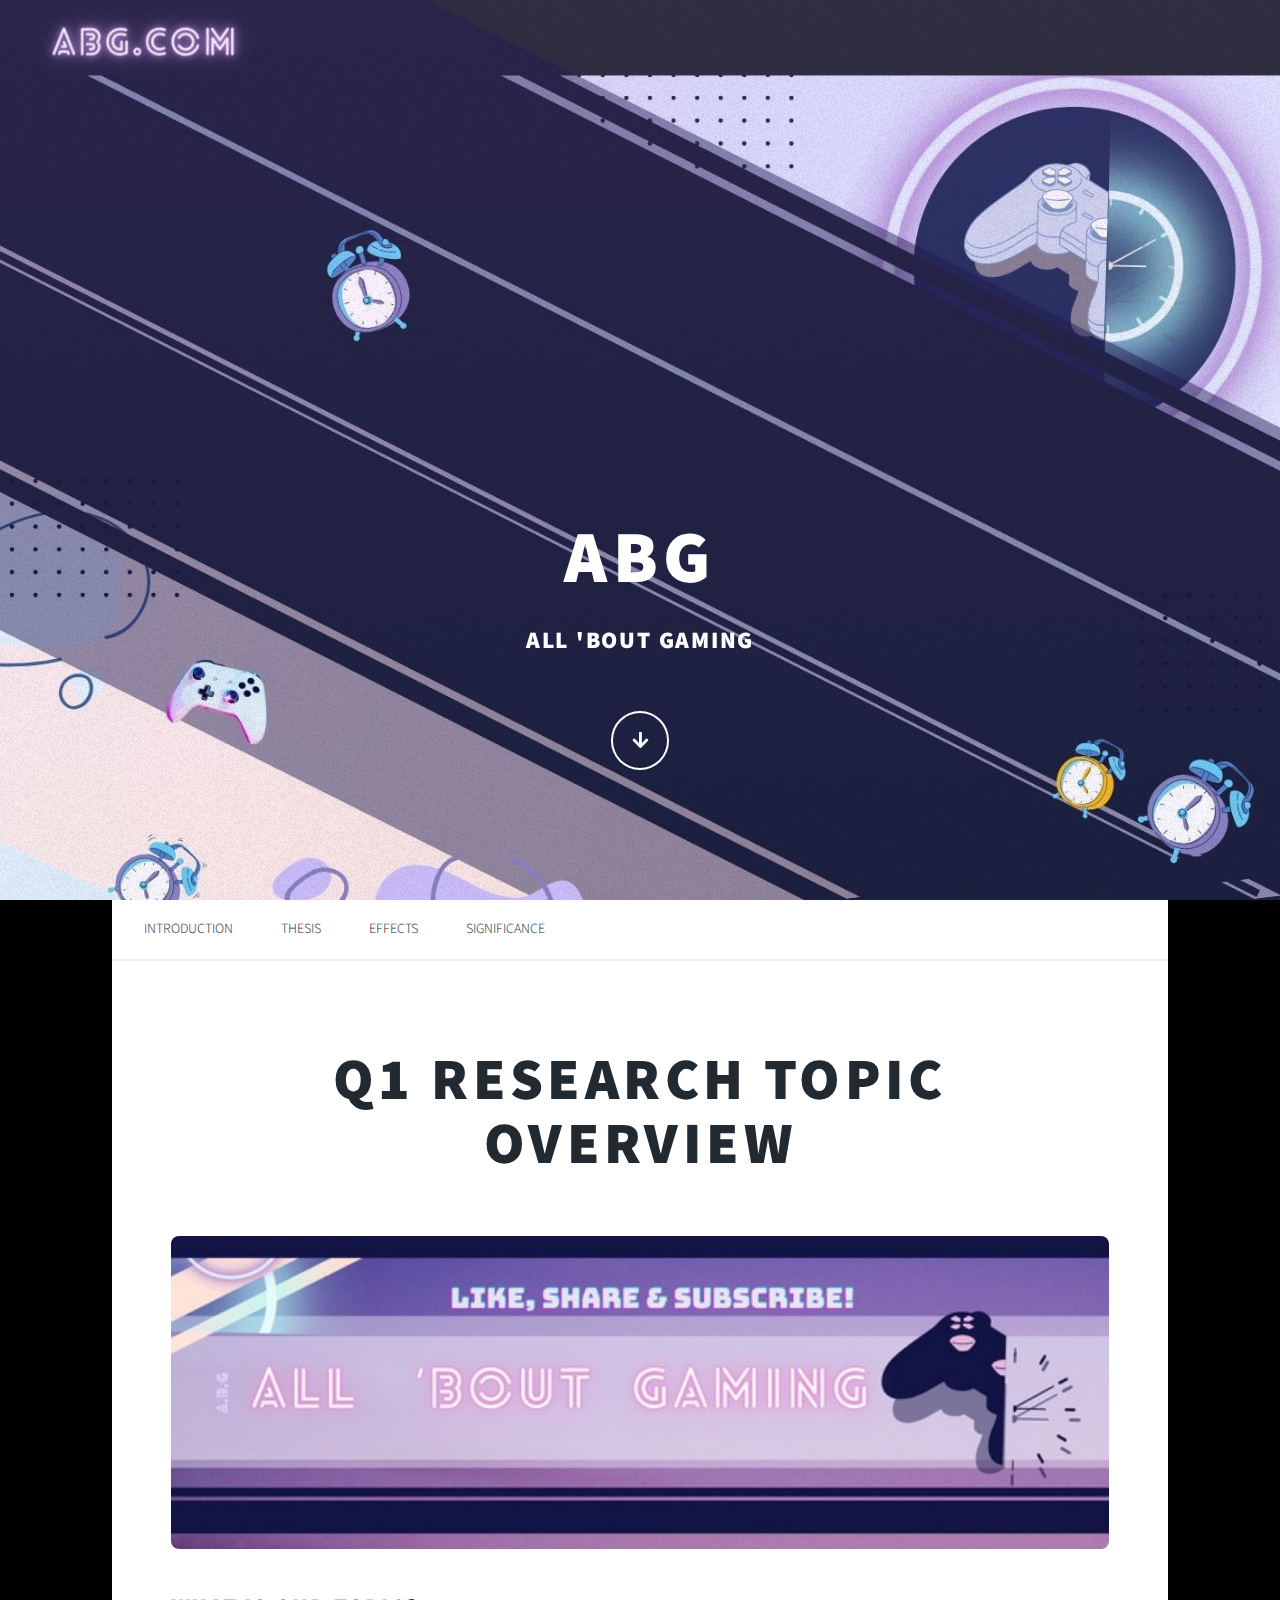
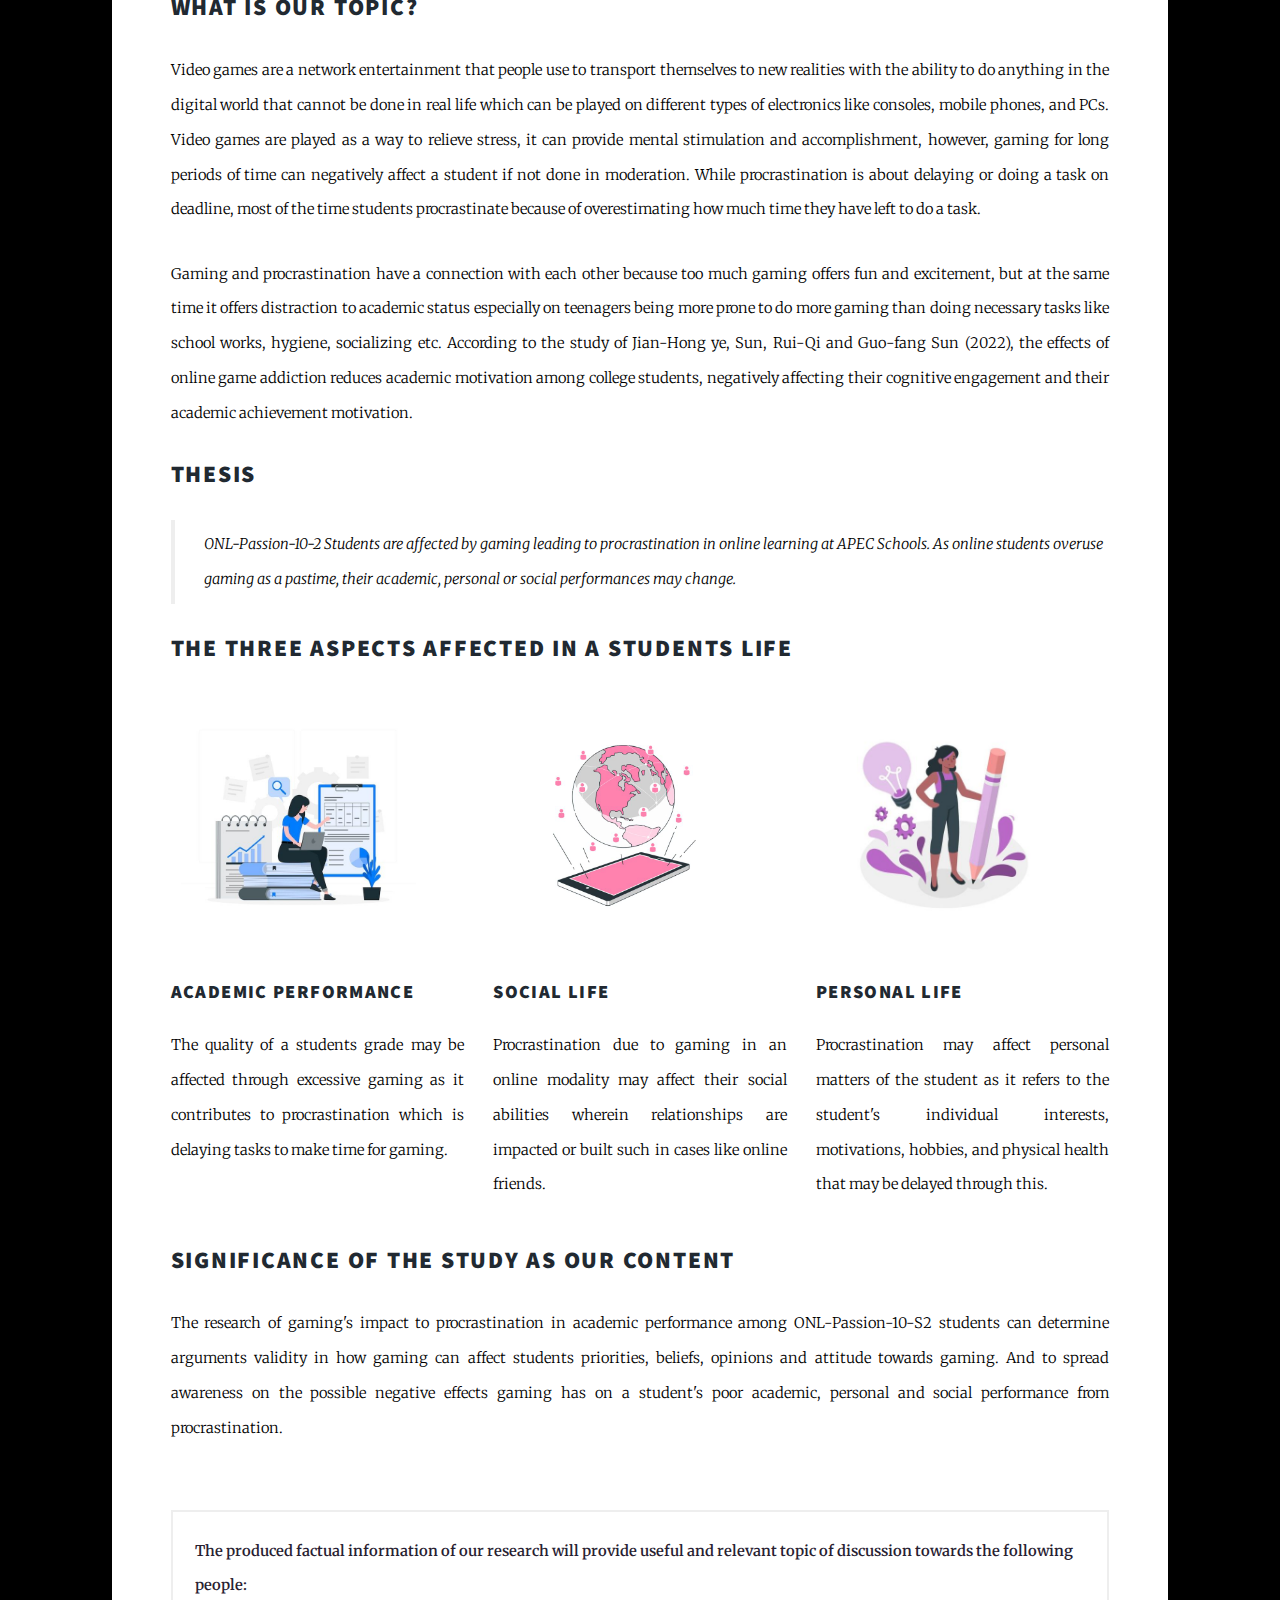
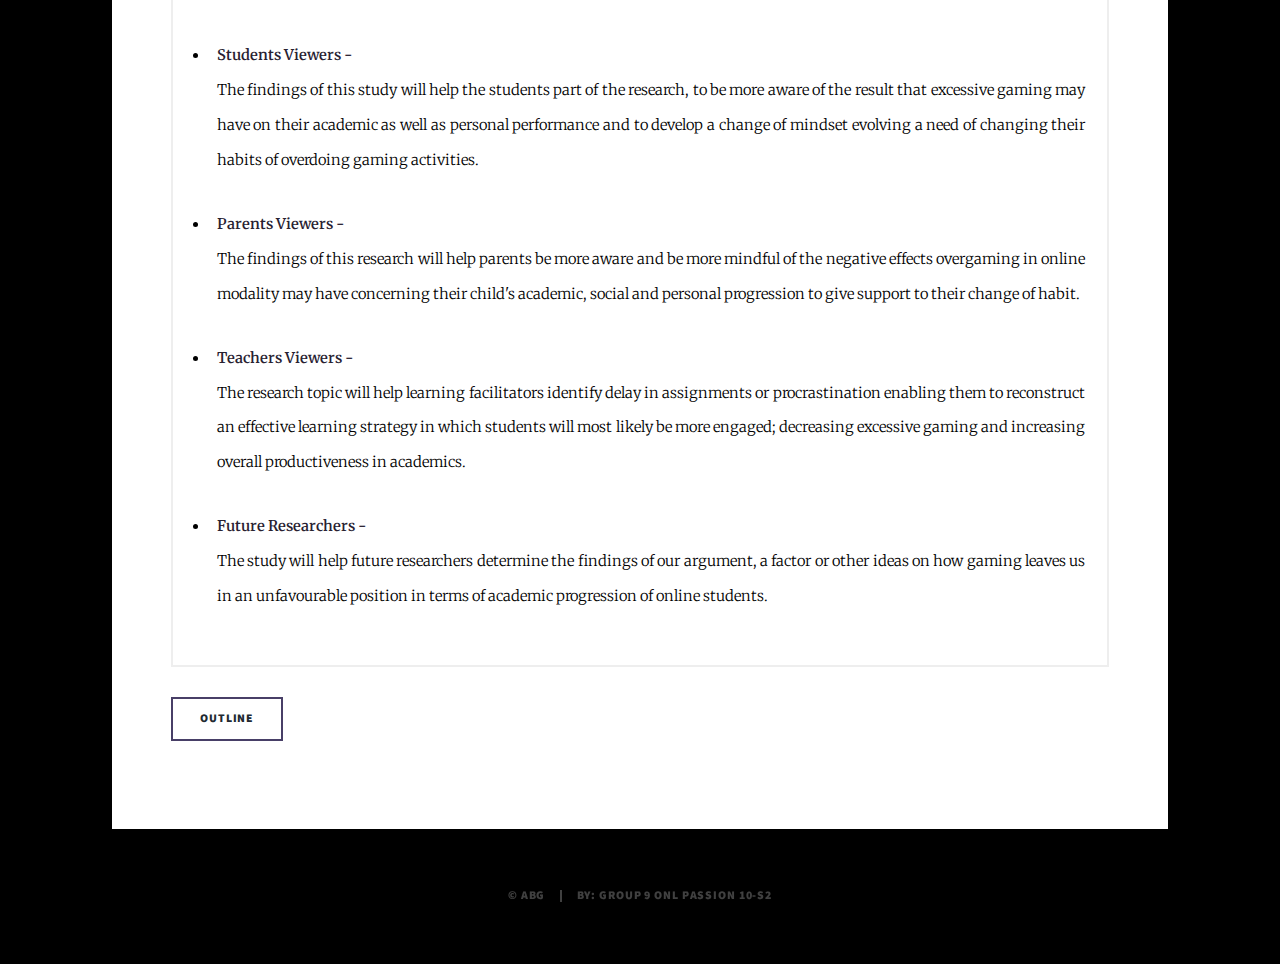
<file: research.html>
<!DOCTYPE HTML>

<html>
	<head>
		<title>Research</title>
		<meta charset="utf-8" />
		<meta name="viewport" content="width=device-width, initial-scale=1, user-scalable=no" />
		<link rel="stylesheet" href="assets/css/main.css" />
		<noscript><link rel="stylesheet" href="assets/css/noscript.css" /></noscript>
	</head>
	<body class="is-preload">

		<!-- Wrapper -->
		<div id="wrapper" class="fade-in">

			<!-- Nav -->
			        <nav id="nav">
						<ul class="links">
							<li><a href="index.html">About Us</a></li>
							<li class="active"><a href="outline.html">Outline</a></li>
							<li><a href="promotional_plan.html">Promotional Plan</a></li>
							<li><a href="contact.html">Contact</a></li>
						</ul>
						<ul class="icons">
							<li><a href="https://twitter.com/Allboutgamin" class="icon brands fa-twitter"><span class="label">Twitter</span></a></li>
							<li><a href="https://www.facebook.com/profile.php?id=61555354244776" class="icon brands fa-facebook-f"><span class="label">Facebook</span></a></li>
							<li><a href="https://www.instagram.com/abg.allboutgaming/" class="icon brands fa-instagram"><span class="label">Instagram</span></a></li>
							<li><a href="https://www.youtube.com/channel/UCMFEIlxlcU8oIZsuVTcZotg" i class="icon brands fa-youtube"></i><span class="label">GitHub</span></a></li>
						</ul>
					</nav>

			<!-- Intro -->
				<div id="intro">
					<h1>ABG</h1>
					<h2>All 'Bout Gaming</h2>
					<p></a></p>
					<ul class="actions">
						<li><a href="#header" class="button icon solid solo fa-arrow-down scrolly">Continue</a></li>
					</ul>
				</div>

			<!-- Header -->
				<header id="header">
					<a href="index.html" class="logo">Home</a>
				</header>

				<!-- Main -->
					<div id="main">
						<nav2 id="nav2">
							<ul>
								<li><a href="#first">Introduction</a></li>
								<li><a href="#second" >Thesis</a></li>
								<li><a href="#third">Effects</a></li>
								<li><a href="#fourth">Significance</a></li>
							</ul>
						</nav2>

						<!-- Content -->
							<section class="post" >
								<header class="major">
									<h2>Q1 Research Topic Overview</h2>
								</header>
								<span class="image main"><img src="images/import11.jpg" alt="" /></span>
								    <div id="first"></div><h2>What is Our Topic?</h2>
								<p>Video games are a network entertainment that people use to transport themselves to new realities with the ability to do anything in the digital world that cannot be done in real life which can be played on different types of electronics like consoles, mobile phones, and PCs. Video games are played as a way to relieve stress, it can provide mental stimulation and accomplishment, however, gaming for long periods of time can negatively affect a student if not done in moderation. While procrastination is about delaying or doing a task on deadline, most of the time students procrastinate because of overestimating how much time they have left to do a task.</p>
								<p>Gaming and procrastination have a connection with each other because too much gaming offers fun and excitement, but at the same time it offers distraction to academic status especially on teenagers being more prone to do more gaming than doing necessary tasks like school works, hygiene, socializing etc. According to the study of Jian-Hong ye, Sun, Rui-Qi and Guo-fang Sun (2022), the effects of online game addiction reduces academic motivation among college students, negatively affecting their cognitive engagement and their academic achievement motivation.</p>
								    <div id="second"><h2>Thesis</h2>
								<blockquote>ONL-Passion-10-2 Students are affected by gaming leading to procrastination in online learning at APEC Schools. As online students overuse gaming as a pastime, their academic, personal or social performances may change.</blockquote>

								<h2>The Three Aspects Affected In a Students life</h2>
							    <div id="third"></div><ul class="features">
								<li>
									<div class="spotlight">
									<span class="image"><img src="images/import5.jpg" alt="" /></span>
									</div>
									<h3>Academic Performance</h3>
									<p>The quality of a students grade may be affected through excessive gaming as it contributes to procrastination which is delaying tasks to make time for gaming.</p>
								</li>
								<li>
									<div class="spotlight">
									<span class="image"><img src="images/import4.jpg" alt="" /></span>
								    </div>
									<h3>Social Life</h3>
									<p>Procrastination due to gaming in an online modality may affect their social abilities wherein relationships are impacted or built such in cases like online friends.</p>
								</li>
								<li>
									<div class="spotlight">
									   <span class="image"><img src="images/import3.jpg" alt="" /></span>
									</div>
									<h3>Personal Life</h3>
									<p>Procrastination may affect personal matters of the student as it refers to the student's individual interests, motivations, hobbies, and physical health that may be delayed through this.</p>
								</li>
							    </ul>

								<div id="fourth"></div><h2>Significance of the study as our content</h2>
								<p>The research of gaming's impact to procrastination in academic performance among ONL-Passion-10-S2 students can determine  arguments validity in how gaming can affect students priorities, beliefs, opinions and attitude towards gaming. And to spread awareness on the possible negative effects gaming has on a student's poor academic, personal and social performance from procrastination.</p>
                                 <br>
							<div class="box">
								<div class="row">
									<div class="col-20 col-20-large">
										<dt><b>The produced factual information of our research will provide useful and relevant topic of discussion towards the following people:</b></dt>
										<br>
										<ul>
											<li><b>Students Viewers - </b><br>
												<p>The findings of this study will help the students part of the research, to be more aware of the result that excessive gaming may have on their academic as well as personal performance and to develop a change of mindset evolving a need of changing their habits of overdoing gaming activities.</p></li>
											<li><b>Parents Viewers - </b><br> 
												<p>The findings of this research will help parents be more aware and be more mindful of the negative effects overgaming in online modality may have concerning their child's academic, social and personal progression to give support to their change of habit.</p></li>
											<li><b>Teachers Viewers - </b><br>
												<p>The research topic will help learning facilitators identify delay in assignments or procrastination enabling them to reconstruct an effective learning strategy in which students will most likely be more engaged; decreasing excessive gaming and increasing overall productiveness in academics.</p></li>
											<li><b>Future Researchers - </b><br>
												<p>The study will help future researchers determine the findings of our argument, a factor or other ideas on how gaming leaves us in an unfavourable position in terms of academic progression of online students.</p></li>
									    </ul>
									</div>
								</div>
							</div>
							<ul class="actions">
								<li><a href="outline.html" class="button">Outline</a></li>
							</ul>
						    </sector>
				    </div>
		</div>
				      	<div id="copyright">
						    <ul><li>&copy; ABG</li><li>BY: GROUP 9 ONL PASSION 10-S2</a></li></ul>
					    </div> 
	    
		<!-- Scripts -->
			<script src="assets/js/jquery.min.js"></script>
			<script src="assets/js/jquery.scrollex.min.js"></script>
			<script src="assets/js/jquery.scrolly.min.js"></script>
			<script src="assets/js/browser.min.js"></script>
			<script src="assets/js/breakpoints.min.js"></script>
			<script src="assets/js/util.js"></script>
			<script src="assets/js/main.js"></script>

	</body>
</html>
</file>
<file: assets/css/main.css>
@import url(fontawesome-all.min.css);
@import url("https://fonts.googleapis.com/css?family=Merriweather:300,700,300italic,700italic|Source+Sans+Pro:900");


html, body, div, span, applet, object,
iframe, h1, h2, h3, h4, h5, h6, p, blockquote,
pre, a, abbr, acronym, address, big, cite,
code, del, dfn, em, img, ins, kbd, q, s, samp,
small, strike, strong, sub, sup, tt, var, b,
u, i, center, dl, dt, dd, ol, ul, li, fieldset,
form, label, legend, table, caption, tbody,
tfoot, thead, tr, th, td, article, aside,
canvas, details, embed, figure, figcaption,
footer, header, hgroup, menu, nav, output, ruby,
section, summary, time, mark, audio, video, ul {
	margin: 0;
	padding: 0;
	border: 0;
	font-size: 100%;
	font: inherit;
	vertical-align: baseline;}

article, aside, details, figcaption, figure,
footer, header, hgroup, menu, nav, section {
	display: block;}

body {
	line-height: 1;
}

ol, ul {
	list-style: none;
}

blockquote, q {
	quotes: none;
}

	blockquote:before, blockquote:after, q:before, q:after {
		content: '';
		content: none;
	}

table {
	border-collapse: collapse;
	border-spacing: 0;
}

body {
	-webkit-text-size-adjust: none;
}

mark {
	background-color: transparent;
	color: inherit;
}

input::-moz-focus-inner {
	border: 0;
	padding: 0;
}

input, select, textarea {
	-moz-appearance: none;
	-webkit-appearance: none;
	-ms-appearance: none;
	appearance: none;
}

/* Basic */

	@-ms-viewport {
		width: device-width;
	}

	body {
		-ms-overflow-style: scrollbar;
	}

	@media screen and (max-width: 480px) {

		html, body {
			min-width: 320px;
		}

	}

	html {
		box-sizing: border-box;
	}

	*, *:before, *:after {
		box-sizing: inherit;
	}

	body {
		background-color: #000000;
	}

		body.is-preload *, body.is-preload *:before, body.is-preload *:after {
			-moz-animation: none !important;
			-webkit-animation: none !important;
			-ms-animation: none !important;
			animation: none !important;
			-moz-transition: none !important;
			-webkit-transition: none !important;
			-ms-transition: none !important;
			transition: none !important;
		}

/* Type */

	html {
		font-size: 16pt;
	}

		@media screen and (max-width: 1680px) {

			html {
				font-size: 12pt;
			}

		}

		@media screen and (max-width: 1280px) {

			html {
				font-size: 11pt;
			}

		}

		@media screen and (max-width: 360px) {

			html {
				font-size: 10pt;
			}

		}

	body {
		color: #000000;
	}

	body, input, select, textarea {
		font-family: "Merriweather", Georgia, serif;
		font-weight: 300;
		font-size: 1rem;
		line-height: 2.375;
	}

	a {
		-moz-transition: color 0.2s ease-in-out, background-color 0.2s ease-in-out, border-color 0.2s ease-in-out, box-shadow 0.2s ease-in-out;
		-webkit-transition: color 0.2s ease-in-out, background-color 0.2s ease-in-out, border-color 0.2s ease-in-out, box-shadow 0.2s ease-in-out;
		-ms-transition: color 0.2s ease-in-out, background-color 0.2s ease-in-out, border-color 0.2s ease-in-out, box-shadow 0.2s ease-in-out;
		transition: color 0.2s ease-in-out, background-color 0.2s ease-in-out, border-color 0.2s ease-in-out, box-shadow 0.2s ease-in-out;
		border-bottom: dotted 1px;
		text-decoration: none;
	}

		a:hover {
			border-bottom-color: transparent;
		}

	strong, b {
		font-weight: 600;
	}

	em, i {
		font-style: italic;
	}

	p {
		text-align: justify;
		margin: 0 0 2rem 0;
	}

	h1, h2, h3, h4, h5, h6 {
		font-family: "Source Sans Pro", Helvetica, sans-serif;
		font-weight: 900;
		line-height: 1.5;
		letter-spacing: 0.075em;
		text-transform: uppercase;
		margin: 0 0 1rem 0;
	}

		h1 a, h2 a, h3 a, h4 a, h5 a, h6 a {
			border-bottom: 0;
			color: inherit;
			text-decoration: none;
		}

	h1 {
		font-size: 4rem;
		line-height: 1.1;
		margin: 0 0 2rem 0;
	}

	h2 {
		font-size: 1.60rem;
		line-height: 1.3;
		margin: 0 0 2rem 0;
	}

	h3 {
		font-size: 1.25rem;
		margin: 0 0 1.5rem 0;
	}

	h4 {
		font-size: 1rem;
	}

	h5 {
		font-size: 0.9rem;
	}

	h6 {
		font-size: 0.8rem;
	}

	sub {
		font-size: 0.8rem;
		position: relative;
		top: 0.5rem;
	}

	sup {
		font-size: 0.8rem;
		position: relative;
		top: -0.5rem;
	}

	blockquote {
		border-left: solid 4px;
		font-style: italic;
		margin: 0 0 2rem 0;
		padding: 0.5rem 0 0.5rem 2rem;
	}

	code {
		border: solid 2px;
		font-family: "Courier New", monospace;
		font-size: 0.9rem;
		margin: 0 0.25rem;
		padding: 0.25rem 0.65rem;
	}

	pre {
		-webkit-overflow-scrolling: touch;
		font-family: "Courier New", monospace;
		font-size: 0.9rem;
		margin: 0 0 2rem 0;
	}

		pre code {
			display: block;
			line-height: 1.75;
			padding: 1rem 1.5rem;
			overflow-x: auto;
		}

	hr {
		border: 0;
		border-bottom: solid 2px;
		margin: 3rem 0;		
		text-align: center;
	}

		hr.major {
			margin: 5rem 0;
		}

	.align-left {
		text-align: left;
	}

	.align-center {
		text-align: justify;
	}

	.align-right {
		text-align: right;
	}

	input, select, textarea {
		color: #212931;
	}

	a {
		color: #212931;
		border-bottom-color: rgba(33, 41, 49, 0.5);
	}

		a:hover {
			border-bottom-color: transparent;
			color: #18bfef !important;
		}

	strong, b {
		color: #282131;
	}

	h1, h2, h3, h4, h5, h6 {
		color: #212931;
	}

	blockquote {
		border-left-color: #eeeeee;
	}

	code {
		background: rgba(0, 0, 0, 0.25);
		border-color: #eeeeee;
	}

	hr {
		border-bottom-color: #eeeeee;
	}

/* Row */

	.row {
		display: flex;
		flex-wrap: wrap;
		box-sizing: border-box;
		align-items: stretch;
	}

		.row > * {
			box-sizing: border-box;
		}

		.row.gtr-uniform > * > :last-child {
			margin-bottom: 0;
		}

		.row.aln-left {
			justify-content: flex-start;
		}

		.row.aln-center {
			justify-content: center;
		}

		.row.aln-right {
			justify-content: flex-end;
		}

		.row.aln-top {
			align-items: flex-start;
		}

		.row.aln-middle {
			align-items: center;
		}

		.row.aln-bottom {
			align-items: flex-end;
		}

		.row > .imp {
			order: -1;
		}

		.row > .col-1 {
			width: 8.33333%;
		}

		.row > .off-1 {
			margin-left: 8.33333%;
		}

		.row > .col-2 {
			width: 16.66667%;
		}

		.row > .off-2 {
			margin-left: 16.66667%;
		}

		.row > .col-3 {
			width: 25%;
		}

		.row > .off-3 {
			margin-left: 25%;
		}

		.row > .col-4 {
			width: 33.33333%;
		}

		.row > .off-4 {
			margin-left: 33.33333%;
		}

		.row > .col-5 {
			width: 41.66667%;
		}

		.row > .off-5 {
			margin-left: 41.66667%;
		}

		.row > .col-6 {
			width: 50%;
		}

		.row > .off-6 {
			margin-left: 50%;
		}

		.row > .col-7 {
			width: 58.33333%;
		}

		.row > .off-7 {
			margin-left: 58.33333%;
		}

		.row > .col-8 {
			width: 66.66667%;
		}

		.row > .off-8 {
			margin-left: 66.66667%;
		}

		.row > .col-9 {
			width: 75%;
		}

		.row > .off-9 {
			margin-left: 75%;
		}

		.row > .col-10 {
			width: 83.33333%;
		}

		.row > .off-10 {
			margin-left: 83.33333%;
		}

		.row > .col-11 {
			width: 91.66667%;
		}

		.row > .off-11 {
			margin-left: 91.66667%;
		}

		.row > .col-12 {
			width: 100%;
		}

		.row > .off-12 {
			margin-left: 100%;
		}

		.row.gtr-0 {
			margin-top: 0;
			margin-left: 0rem;
		}

			.row.gtr-0 > * {
				padding: 0 0 0 0rem;
			}

			.row.gtr-0.gtr-uniform {
				margin-top: 0rem;
			}

				.row.gtr-0.gtr-uniform > * {
					padding-top: 0rem;
				}

		.row.gtr-25 {
			margin-top: 0;
			margin-left: -0.375rem;
		}

			.row.gtr-25 > * {
				padding: 0 0 0 0.375rem;
			}

			.row.gtr-25.gtr-uniform {
				margin-top: -0.375rem;
			}

				.row.gtr-25.gtr-uniform > * {
					padding-top: 0.375rem;
				}

		.row.gtr-50 {
			margin-top: 0;
			margin-left: -0.75rem;
		}

			.row.gtr-50 > * {
				padding: 0 0 0 0.75rem;
			}

			.row.gtr-50.gtr-uniform {
				margin-top: -0.75rem;
			}

				.row.gtr-50.gtr-uniform > * {
					padding-top: 0.75rem;
				}

		.row {
			margin-top: 0;
			margin-left: -1.5rem;
		}

			.row > * {
				padding: 0 0 0 1.5rem;
			}

			.row.gtr-uniform {
				margin-top: -1.5rem;
			}

				.row.gtr-uniform > * {
					padding-top: 1.5rem;
				}

		.row.gtr-150 {
			margin-top: 0;
			margin-left: -2.25rem;
		}

			.row.gtr-150 > * {
				padding: 0 0 0 2.25rem;
			}

			.row.gtr-150.gtr-uniform {
				margin-top: -2.25rem;
			}

				.row.gtr-150.gtr-uniform > * {
					padding-top: 2.25rem;
				}

		.row.gtr-200 {
			margin-top: 0;
			margin-left: -3rem;
		}

			.row.gtr-200 > * {
				padding: 0 0 0 3rem;
			}

			.row.gtr-200.gtr-uniform {
				margin-top: -3rem;
			}

				.row.gtr-200.gtr-uniform > * {
					padding-top: 3rem;
				}

		@media screen and (max-width: 1680px) {

			.row {
				display: flex;
				flex-wrap: wrap;
				box-sizing: border-box;
				align-items: stretch;
			}

				.row > * {
					box-sizing: border-box;
				}

				.row.gtr-uniform > * > :last-child {
					margin-bottom: 0;
				}

				.row.aln-left {
					justify-content: flex-start;
				}

				.row.aln-center {
					justify-content: center;
				}

				.row.aln-right {
					justify-content: flex-end;
				}

				.row.aln-top {
					align-items: flex-start;
				}

				.row.aln-middle {
					align-items: center;
				}

				.row.aln-bottom {
					align-items: flex-end;
				}

				.row > .imp-xlarge {
					order: -1;
				}

				.row > .col-1-xlarge {
					width: 8.33333%;
				}

				.row > .off-1-xlarge {
					margin-left: 8.33333%;
				}

				.row > .col-2-xlarge {
					width: 16.66667%;
				}

				.row > .off-2-xlarge {
					margin-left: 16.66667%;
				}

				.row > .col-3-xlarge {
					width: 25%;
				}

				.row > .off-3-xlarge {
					margin-left: 25%;
				}

				.row > .col-4-xlarge {
					width: 33.33333%;
				}

				.row > .off-4-xlarge {
					margin-left: 33.33333%;
				}

				.row > .col-5-xlarge {
					width: 41.66667%;
				}

				.row > .off-5-xlarge {
					margin-left: 41.66667%;
				}

				.row > .col-6-xlarge {
					width: 50%;
				}

				.row > .off-6-xlarge {
					margin-left: 50%;
				}

				.row > .col-7-xlarge {
					width: 58.33333%;
				}

				.row > .off-7-xlarge {
					margin-left: 58.33333%;
				}

				.row > .col-8-xlarge {
					width: 66.66667%;
				}

				.row > .off-8-xlarge {
					margin-left: 66.66667%;
				}

				.row > .col-9-xlarge {
					width: 75%;
				}

				.row > .off-9-xlarge {
					margin-left: 75%;
				}

				.row > .col-10-xlarge {
					width: 83.33333%;
				}

				.row > .off-10-xlarge {
					margin-left: 83.33333%;
				}

				.row > .col-11-xlarge {
					width: 91.66667%;
				}

				.row > .off-11-xlarge {
					margin-left: 91.66667%;
				}

				.row > .col-12-xlarge {
					width: 100%;
				}

				.row > .off-12-xlarge {
					margin-left: 100%;
				}

				.row.gtr-0 {
					margin-top: 0;
					margin-left: 0rem;
				}

					.row.gtr-0 > * {
						padding: 0 0 0 0rem;
					}

					.row.gtr-0.gtr-uniform {
						margin-top: 0rem;
					}

						.row.gtr-0.gtr-uniform > * {
							padding-top: 0rem;
						}

				.row.gtr-25 {
					margin-top: 0;
					margin-left: -0.375rem;
				}

					.row.gtr-25 > * {
						padding: 0 0 0 0.375rem;
					}

					.row.gtr-25.gtr-uniform {
						margin-top: -0.375rem;
					}

						.row.gtr-25.gtr-uniform > * {
							padding-top: 0.375rem;
						}

				.row.gtr-50 {
					margin-top: 0;
					margin-left: -0.75rem;
				}

					.row.gtr-50 > * {
						padding: 0 0 0 0.75rem;
					}

					.row.gtr-50.gtr-uniform {
						margin-top: -0.75rem;
					}

						.row.gtr-50.gtr-uniform > * {
							padding-top: 0.75rem;
						}

				.row {
					margin-top: 0;
					margin-left: -1.5rem;
				}

					.row > * {
						padding: 0 0 0 1.5rem;
					}

					.row.gtr-uniform {
						margin-top: -1.5rem;
					}

						.row.gtr-uniform > * {
							padding-top: 1.5rem;
						}

				.row.gtr-150 {
					margin-top: 0;
					margin-left: -2.25rem;
				}

					.row.gtr-150 > * {
						padding: 0 0 0 2.25rem;
					}

					.row.gtr-150.gtr-uniform {
						margin-top: -2.25rem;
					}

						.row.gtr-150.gtr-uniform > * {
							padding-top: 2.25rem;
						}

				.row.gtr-200 {
					margin-top: 0;
					margin-left: -3rem;
				}

					.row.gtr-200 > * {
						padding: 0 0 0 3rem;
					}

					.row.gtr-200.gtr-uniform {
						margin-top: -3rem;
					}

						.row.gtr-200.gtr-uniform > * {
							padding-top: 3rem;
						}

		}

		@media screen and (max-width: 1280px) {

			.row {
				display: flex;
				flex-wrap: wrap;
				box-sizing: border-box;
				align-items: stretch;
			}

				.row > * {
					box-sizing: border-box;
				}

				.row.gtr-uniform > * > :last-child {
					margin-bottom: 0;
				}

				.row.aln-left {
					justify-content: flex-start;
				}

				.row.aln-center {
					justify-content: center;
				}

				.row.aln-right {
					justify-content: flex-end;
				}

				.row.aln-top {
					align-items: flex-start;
				}

				.row.aln-middle {
					align-items: center;
				}

				.row.aln-bottom {
					align-items: flex-end;
				}

				.row > .imp-large {
					order: -1;
				}

				.row > .col-1-large {
					width: 8.33333%;
				}

				.row > .off-1-large {
					margin-left: 8.33333%;
				}

				.row > .col-2-large {
					width: 16.66667%;
				}

				.row > .off-2-large {
					margin-left: 16.66667%;
				}

				.row > .col-3-large {
					width: 25%;
				}

				.row > .off-3-large {
					margin-left: 25%;
				}

				.row > .col-4-large {
					width: 33.33333%;
				}

				.row > .off-4-large {
					margin-left: 33.33333%;
				}

				.row > .col-5-large {
					width: 41.66667%;
				}

				.row > .off-5-large {
					margin-left: 41.66667%;
				}

				.row > .col-6-large {
					width: 50%;
				}

				.row > .off-6-large {
					margin-left: 50%;
				}

				.row > .col-7-large {
					width: 58.33333%;
				}

				.row > .off-7-large {
					margin-left: 58.33333%;
				}

				.row > .col-8-large {
					width: 66.66667%;
				}

				.row > .off-8-large {
					margin-left: 66.66667%;
				}

				.row > .col-9-large {
					width: 75%;
				}

				.row > .off-9-large {
					margin-left: 75%;
				}

				.row > .col-10-large {
					width: 83.33333%;
				}

				.row > .off-10-large {
					margin-left: 83.33333%;
				}

				.row > .col-11-large {
					width: 91.66667%;
				}

				.row > .off-11-large {
					margin-left: 91.66667%;
				}

				.row > .col-12-large {
					width: 100%;
				}

				.row > .off-12-large {
					margin-left: 100%;
				}

				.row.gtr-0 {
					margin-top: 0;
					margin-left: 0rem;
				}

					.row.gtr-0 > * {
						padding: 0 0 0 0rem;
					}

					.row.gtr-0.gtr-uniform {
						margin-top: 0rem;
					}

						.row.gtr-0.gtr-uniform > * {
							padding-top: 0rem;
						}

				.row.gtr-25 {
					margin-top: 0;
					margin-left: -0.375rem;
				}

					.row.gtr-25 > * {
						padding: 0 0 0 0.375rem;
					}

					.row.gtr-25.gtr-uniform {
						margin-top: -0.375rem;
					}

						.row.gtr-25.gtr-uniform > * {
							padding-top: 0.375rem;
						}

				.row.gtr-50 {
					margin-top: 0;
					margin-left: -0.75rem;
				}

					.row.gtr-50 > * {
						padding: 0 0 0 0.75rem;
					}

					.row.gtr-50.gtr-uniform {
						margin-top: -0.75rem;
					}

						.row.gtr-50.gtr-uniform > * {
							padding-top: 0.75rem;
						}

				.row {
					margin-top: 0;
					margin-left: -1.5rem;
				}

					.row > * {
						padding: 0 0 0 1.5rem;
					}

					.row.gtr-uniform {
						margin-top: -1.5rem;
					}

						.row.gtr-uniform > * {
							padding-top: 1.5rem;
						}

				.row.gtr-150 {
					margin-top: 0;
					margin-left: -2.25rem;
				}

					.row.gtr-150 > * {
						padding: 0 0 0 2.25rem;
					}

					.row.gtr-150.gtr-uniform {
						margin-top: -2.25rem;
					}

						.row.gtr-150.gtr-uniform > * {
							padding-top: 2.25rem;
						}

				.row.gtr-200 {
					margin-top: 0;
					margin-left: -3rem;
				}

					.row.gtr-200 > * {
						padding: 0 0 0 3rem;
					}

					.row.gtr-200.gtr-uniform {
						margin-top: -3rem;
					}

						.row.gtr-200.gtr-uniform > * {
							padding-top: 3rem;
						}

		}

		@media screen and (max-width: 980px) {

			.row {
				display: flex;
				flex-wrap: wrap;
				box-sizing: border-box;
				align-items: stretch;
			}

				.row > * {
					box-sizing: border-box;
				}

				.row.gtr-uniform > * > :last-child {
					margin-bottom: 0;
				}

				.row.aln-left {
					justify-content: flex-start;
				}

				.row.aln-center {
					justify-content: center;
				}

				.row.aln-right {
					justify-content: flex-end;
				}

				.row.aln-top {
					align-items: flex-start;
				}

				.row.aln-middle {
					align-items: center;
				}

				.row.aln-bottom {
					align-items: flex-end;
				}

				.row > .imp-medium {
					order: -1;
				}

				.row > .col-1-medium {
					width: 8.33333%;
				}

				.row > .off-1-medium {
					margin-left: 8.33333%;
				}

				.row > .col-2-medium {
					width: 16.66667%;
				}

				.row > .off-2-medium {
					margin-left: 16.66667%;
				}

				.row > .col-3-medium {
					width: 25%;
				}

				.row > .off-3-medium {
					margin-left: 25%;
				}

				.row > .col-4-medium {
					width: 33.33333%;
				}

				.row > .off-4-medium {
					margin-left: 33.33333%;
				}

				.row > .col-5-medium {
					width: 41.66667%;
				}

				.row > .off-5-medium {
					margin-left: 41.66667%;
				}

				.row > .col-6-medium {
					width: 50%;
				}

				.row > .off-6-medium {
					margin-left: 50%;
				}

				.row > .col-7-medium {
					width: 58.33333%;
				}

				.row > .off-7-medium {
					margin-left: 58.33333%;
				}

				.row > .col-8-medium {
					width: 66.66667%;
				}

				.row > .off-8-medium {
					margin-left: 66.66667%;
				}

				.row > .col-9-medium {
					width: 75%;
				}

				.row > .off-9-medium {
					margin-left: 75%;
				}

				.row > .col-10-medium {
					width: 83.33333%;
				}

				.row > .off-10-medium {
					margin-left: 83.33333%;
				}

				.row > .col-11-medium {
					width: 91.66667%;
				}

				.row > .off-11-medium {
					margin-left: 91.66667%;
				}

				.row > .col-12-medium {
					width: 100%;
				}

				.row > .off-12-medium {
					margin-left: 100%;
				}

				.row.gtr-0 {
					margin-top: 0;
					margin-left: 0rem;
				}

					.row.gtr-0 > * {
						padding: 0 0 0 0rem;
					}

					.row.gtr-0.gtr-uniform {
						margin-top: 0rem;
					}

						.row.gtr-0.gtr-uniform > * {
							padding-top: 0rem;
						}

				.row.gtr-25 {
					margin-top: 0;
					margin-left: -0.375rem;
				}

					.row.gtr-25 > * {
						padding: 0 0 0 0.375rem;
					}

					.row.gtr-25.gtr-uniform {
						margin-top: -0.375rem;
					}

						.row.gtr-25.gtr-uniform > * {
							padding-top: 0.375rem;
						}

				.row.gtr-50 {
					margin-top: 0;
					margin-left: -0.75rem;
				}

					.row.gtr-50 > * {
						padding: 0 0 0 0.75rem;
					}

					.row.gtr-50.gtr-uniform {
						margin-top: -0.75rem;
					}

						.row.gtr-50.gtr-uniform > * {
							padding-top: 0.75rem;
						}

				.row {
					margin-top: 0;
					margin-left: -1.5rem;
				}

					.row > * {
						padding: 0 0 0 1.5rem;
					}

					.row.gtr-uniform {
						margin-top: -1.5rem;
					}

						.row.gtr-uniform > * {
							padding-top: 1.5rem;
						}

				.row.gtr-150 {
					margin-top: 0;
					margin-left: -2.25rem;
				}

					.row.gtr-150 > * {
						padding: 0 0 0 2.25rem;
					}

					.row.gtr-150.gtr-uniform {
						margin-top: -2.25rem;
					}

						.row.gtr-150.gtr-uniform > * {
							padding-top: 2.25rem;
						}

				.row.gtr-200 {
					margin-top: 0;
					margin-left: -3rem;
				}

					.row.gtr-200 > * {
						padding: 0 0 0 3rem;
					}

					.row.gtr-200.gtr-uniform {
						margin-top: -3rem;
					}

						.row.gtr-200.gtr-uniform > * {
							padding-top: 3rem;
						}

		}

		@media screen and (max-width: 736px) {

			.row {
				display: flex;
				flex-wrap: wrap;
				box-sizing: border-box;
				align-items: stretch;
			}

				.row > * {
					box-sizing: border-box;
				}

				.row.gtr-uniform > * > :last-child {
					margin-bottom: 0;
				}

				.row.aln-left {
					justify-content: flex-start;
				}

				.row.aln-center {
					justify-content: center;
				}

				.row.aln-right {
					justify-content: flex-end;
				}

				.row.aln-top {
					align-items: flex-start;
				}

				.row.aln-middle {
					align-items: center;
				}

				.row.aln-bottom {
					align-items: flex-end;
				}

				.row > .imp-small {
					order: -1;
				}

				.row > .col-1-small {
					width: 8.33333%;
				}

				.row > .off-1-small {
					margin-left: 8.33333%;
				}

				.row > .col-2-small {
					width: 16.66667%;
				}

				.row > .off-2-small {
					margin-left: 16.66667%;
				}

				.row > .col-3-small {
					width: 25%;
				}

				.row > .off-3-small {
					margin-left: 25%;
				}

				.row > .col-4-small {
					width: 33.33333%;
				}

				.row > .off-4-small {
					margin-left: 33.33333%;
				}

				.row > .col-5-small {
					width: 41.66667%;
				}

				.row > .off-5-small {
					margin-left: 41.66667%;
				}

				.row > .col-6-small {
					width: 50%;
				}

				.row > .off-6-small {
					margin-left: 50%;
				}

				.row > .col-7-small {
					width: 58.33333%;
				}

				.row > .off-7-small {
					margin-left: 58.33333%;
				}

				.row > .col-8-small {
					width: 66.66667%;
				}

				.row > .off-8-small {
					margin-left: 66.66667%;
				}

				.row > .col-9-small {
					width: 75%;
				}

				.row > .off-9-small {
					margin-left: 75%;
				}

				.row > .col-10-small {
					width: 83.33333%;
				}

				.row > .off-10-small {
					margin-left: 83.33333%;
				}

				.row > .col-11-small {
					width: 91.66667%;
				}

				.row > .off-11-small {
					margin-left: 91.66667%;
				}

				.row > .col-12-small {
					width: 100%;
				}

				.row > .off-12-small {
					margin-left: 100%;
				}

				.row.gtr-0 {
					margin-top: 0;
					margin-left: 0rem;
				}

					.row.gtr-0 > * {
						padding: 0 0 0 0rem;
					}

					.row.gtr-0.gtr-uniform {
						margin-top: 0rem;
					}

						.row.gtr-0.gtr-uniform > * {
							padding-top: 0rem;
						}

				.row.gtr-25 {
					margin-top: 0;
					margin-left: -0.375rem;
				}

					.row.gtr-25 > * {
						padding: 0 0 0 0.375rem;
					}

					.row.gtr-25.gtr-uniform {
						margin-top: -0.375rem;
					}

						.row.gtr-25.gtr-uniform > * {
							padding-top: 0.375rem;
						}

				.row.gtr-50 {
					margin-top: 0;
					margin-left: -0.75rem;
				}

					.row.gtr-50 > * {
						padding: 0 0 0 0.75rem;
					}

					.row.gtr-50.gtr-uniform {
						margin-top: -0.75rem;
					}

						.row.gtr-50.gtr-uniform > * {
							padding-top: 0.75rem;
						}

				.row {
					margin-top: 0;
					margin-left: -1.5rem;
				}

					.row > * {
						padding: 0 0 0 1.5rem;
					}

					.row.gtr-uniform {
						margin-top: -1.5rem;
					}

						.row.gtr-uniform > * {
							padding-top: 1.5rem;
						}

				.row.gtr-150 {
					margin-top: 0;
					margin-left: -2.25rem;
				}

					.row.gtr-150 > * {
						padding: 0 0 0 2.25rem;
					}

					.row.gtr-150.gtr-uniform {
						margin-top: -2.25rem;
					}

						.row.gtr-150.gtr-uniform > * {
							padding-top: 2.25rem;
						}

				.row.gtr-200 {
					margin-top: 0;
					margin-left: -3rem;
				}

					.row.gtr-200 > * {
						padding: 0 0 0 3rem;
					}

					.row.gtr-200.gtr-uniform {
						margin-top: -3rem;
					}

						.row.gtr-200.gtr-uniform > * {
							padding-top: 3rem;
						}

		}

		@media screen and (max-width: 480px) {

			.row {
				display: flex;
				flex-wrap: wrap;
				box-sizing: border-box;
				align-items: stretch;
			}

				.row > * {
					box-sizing: border-box;
				}

				.row.gtr-uniform > * > :last-child {
					margin-bottom: 0;
				}

				.row.aln-left {
					justify-content: flex-start;
				}

				.row.aln-center {
					justify-content: center;
				}

				.row.aln-right {
					justify-content: flex-end;
				}

				.row.aln-top {
					align-items: flex-start;
				}

				.row.aln-middle {
					align-items: center;
				}

				.row.aln-bottom {
					align-items: flex-end;
				}

				.row > .imp-xsmall {
					order: -1;
				}

				.row > .col-1-xsmall {
					width: 8.33333%;
				}

				.row > .off-1-xsmall {
					margin-left: 8.33333%;
				}

				.row > .col-2-xsmall {
					width: 16.66667%;
				}

				.row > .off-2-xsmall {
					margin-left: 16.66667%;
				}

				.row > .col-3-xsmall {
					width: 25%;
				}

				.row > .off-3-xsmall {
					margin-left: 25%;
				}

				.row > .col-4-xsmall {
					width: 33.33333%;
				}

				.row > .off-4-xsmall {
					margin-left: 33.33333%;
				}

				.row > .col-5-xsmall {
					width: 41.66667%;
				}

				.row > .off-5-xsmall {
					margin-left: 41.66667%;
				}

				.row > .col-6-xsmall {
					width: 50%;
				}

				.row > .off-6-xsmall {
					margin-left: 50%;
				}

				.row > .col-7-xsmall {
					width: 58.33333%;
				}

				.row > .off-7-xsmall {
					margin-left: 58.33333%;
				}

				.row > .col-8-xsmall {
					width: 66.66667%;
				}

				.row > .off-8-xsmall {
					margin-left: 66.66667%;
				}

				.row > .col-9-xsmall {
					width: 75%;
				}

				.row > .off-9-xsmall {
					margin-left: 75%;
				}

				.row > .col-10-xsmall {
					width: 83.33333%;
				}

				.row > .off-10-xsmall {
					margin-left: 83.33333%;
				}

				.row > .col-11-xsmall {
					width: 91.66667%;
				}

				.row > .off-11-xsmall {
					margin-left: 91.66667%;
				}

				.row > .col-12-xsmall {
					width: 100%;
				}

				.row > .off-12-xsmall {
					margin-left: 100%;
				}

				.row.gtr-0 {
					margin-top: 0;
					margin-left: 0rem;
				}

					.row.gtr-0 > * {
						padding: 0 0 0 0rem;
					}

					.row.gtr-0.gtr-uniform {
						margin-top: 0rem;
					}

						.row.gtr-0.gtr-uniform > * {
							padding-top: 0rem;
						}

				.row.gtr-25 {
					margin-top: 0;
					margin-left: -0.375rem;
				}

					.row.gtr-25 > * {
						padding: 0 0 0 0.375rem;
					}

					.row.gtr-25.gtr-uniform {
						margin-top: -0.375rem;
					}

						.row.gtr-25.gtr-uniform > * {
							padding-top: 0.375rem;
						}

				.row.gtr-50 {
					margin-top: 0;
					margin-left: -0.75rem;
				}

					.row.gtr-50 > * {
						padding: 0 0 0 0.75rem;
					}

					.row.gtr-50.gtr-uniform {
						margin-top: -0.75rem;
					}

						.row.gtr-50.gtr-uniform > * {
							padding-top: 0.75rem;
						}

				.row {
					margin-top: 0;
					margin-left: -1.5rem;
				}

					.row > * {
						padding: 0 0 0 1.5rem;
					}

					.row.gtr-uniform {
						margin-top: -1.5rem;
					}

						.row.gtr-uniform > * {
							padding-top: 1.5rem;
						}

				.row.gtr-150 {
					margin-top: 0;
					margin-left: -2.25rem;
				}

					.row.gtr-150 > * {
						padding: 0 0 0 2.25rem;
					}

					.row.gtr-150.gtr-uniform {
						margin-top: -2.25rem;
					}

						.row.gtr-150.gtr-uniform > * {
							padding-top: 2.25rem;
						}

				.row.gtr-200 {
					margin-top: 0;
					margin-left: -3rem;
				}

					.row.gtr-200 > * {
						padding: 0 0 0 3rem;
					}

					.row.gtr-200.gtr-uniform {
						margin-top: -3rem;
					}

						.row.gtr-200.gtr-uniform > * {
							padding-top: 3rem;
						}

		}

		@media screen and (max-width: 360px) {

			.row {
				display: flex;
				flex-wrap: wrap;
				box-sizing: border-box;
				align-items: stretch;
			}

				.row > * {
					box-sizing: border-box;
				}

				.row.gtr-uniform > * > :last-child {
					margin-bottom: 0;
				}

				.row.aln-left {
					justify-content: flex-start;
				}

				.row.aln-center {
					justify-content: center;
				}

				.row.aln-right {
					justify-content: flex-end;
				}

				.row.aln-top {
					align-items: flex-start;
				}

				.row.aln-middle {
					align-items: center;
				}

				.row.aln-bottom {
					align-items: flex-end;
				}

				.row > .imp-xxsmall {
					order: -1;
				}

				.row > .col-1-xxsmall {
					width: 8.33333%;
				}

				.row > .off-1-xxsmall {
					margin-left: 8.33333%;
				}

				.row > .col-2-xxsmall {
					width: 16.66667%;
				}

				.row > .off-2-xxsmall {
					margin-left: 16.66667%;
				}

				.row > .col-3-xxsmall {
					width: 25%;
				}

				.row > .off-3-xxsmall {
					margin-left: 25%;
				}

				.row > .col-4-xxsmall {
					width: 33.33333%;
				}

				.row > .off-4-xxsmall {
					margin-left: 33.33333%;
				}

				.row > .col-5-xxsmall {
					width: 41.66667%;
				}

				.row > .off-5-xxsmall {
					margin-left: 41.66667%;
				}

				.row > .col-6-xxsmall {
					width: 50%;
				}

				.row > .off-6-xxsmall {
					margin-left: 50%;
				}

				.row > .col-7-xxsmall {
					width: 58.33333%;
				}

				.row > .off-7-xxsmall {
					margin-left: 58.33333%;
				}

				.row > .col-8-xxsmall {
					width: 66.66667%;
				}

				.row > .off-8-xxsmall {
					margin-left: 66.66667%;
				}

				.row > .col-9-xxsmall {
					width: 75%;
				}

				.row > .off-9-xxsmall {
					margin-left: 75%;
				}

				.row > .col-10-xxsmall {
					width: 83.33333%;
				}

				.row > .off-10-xxsmall {
					margin-left: 83.33333%;
				}

				.row > .col-11-xxsmall {
					width: 91.66667%;
				}

				.row > .off-11-xxsmall {
					margin-left: 91.66667%;
				}

				.row > .col-12-xxsmall {
					width: 100%;
				}

				.row > .off-12-xxsmall {
					margin-left: 100%;
				}

				.row.gtr-0 {
					margin-top: 0;
					margin-left: 0rem;
				}

					.row.gtr-0 > * {
						padding: 0 0 0 0rem;
					}

					.row.gtr-0.gtr-uniform {
						margin-top: 0rem;
					}

						.row.gtr-0.gtr-uniform > * {
							padding-top: 0rem;
						}

				.row.gtr-25 {
					margin-top: 0;
					margin-left: -0.375rem;
				}

					.row.gtr-25 > * {
						padding: 0 0 0 0.375rem;
					}

					.row.gtr-25.gtr-uniform {
						margin-top: -0.375rem;
					}

						.row.gtr-25.gtr-uniform > * {
							padding-top: 0.375rem;
						}

				.row.gtr-50 {
					margin-top: 0;
					margin-left: -0.75rem;
				}

					.row.gtr-50 > * {
						padding: 0 0 0 0.75rem;
					}

					.row.gtr-50.gtr-uniform {
						margin-top: -0.75rem;
					}

						.row.gtr-50.gtr-uniform > * {
							padding-top: 0.75rem;
						}

				.row {
					margin-top: 0;
					margin-left: -1.5rem;
				}

					.row > * {
						padding: 0 0 0 1.5rem;
					}

					.row.gtr-uniform {
						margin-top: -1.5rem;
					}

						.row.gtr-uniform > * {
							padding-top: 1.5rem;
						}

				.row.gtr-150 {
					margin-top: 0;
					margin-left: -2.25rem;
				}

					.row.gtr-150 > * {
						padding: 0 0 0 2.25rem;
					}

					.row.gtr-150.gtr-uniform {
						margin-top: -2.25rem;
					}

						.row.gtr-150.gtr-uniform > * {
							padding-top: 2.25rem;
						}

				.row.gtr-200 {
					margin-top: 0;
					margin-left: -3rem;
				}

					.row.gtr-200 > * {
						padding: 0 0 0 3rem;
					}

					.row.gtr-200.gtr-uniform {
						margin-top: -3rem;
					}

						.row.gtr-200.gtr-uniform > * {
							padding-top: 3rem;
						}

		}

/* Box */

	.box {
		border: solid 2px;
		margin-bottom: 2rem;
		padding: 1.5rem;
	}

		.box > :last-child,
		.box > :last-child > :last-child,
		.box > :last-child > :last-child > :last-child {
			margin-bottom: 0;
		}

		.box.alt {
			border: 0;
			border-radius: 0;
			padding: 0;
		}

	.box {
		border-color: #eeeeee;
	}

/* Button */

	input[type="submit"],
	input[type="reset"],
	input[type="button"],
	button,
	.button {
		-moz-appearance: none;
		-webkit-appearance: none;
		-ms-appearance: none;
		appearance: none;
		-moz-transition: background-color 0.2s ease-in-out, box-shadow 0.2s ease-in-out, color 0.2s ease-in-out;
		-webkit-transition: background-color 0.2s ease-in-out, box-shadow 0.2s ease-in-out, color 0.2s ease-in-out;
		-ms-transition: background-color 0.2s ease-in-out, box-shadow 0.2s ease-in-out, color 0.2s ease-in-out;
		transition: background-color 0.2s ease-in-out, box-shadow 0.2s ease-in-out, color 0.2s ease-in-out;
		border: 0;
		border-radius: 0;
		cursor: pointer;
		display: inline-block;
		font-family: "Source Sans Pro", Helvetica, sans-serif;
		font-size: 0.8rem;
		font-weight: 900;
		letter-spacing: 0.075em;
		height: 3rem;
		line-height: 3rem;
		padding: 0 2rem;
		text-align: left;
		text-decoration: none;
		text-transform: uppercase;
		white-space: nowrap;
		margin-bottom: 0;
	}

		input[type="submit"].icon:before,
		input[type="reset"].icon:before,
		input[type="button"].icon:before,
		button.icon:before,
		.button.icon:before {
			margin-right: 0.5rem;
		}

		input[type="submit"].icon.solo,
		input[type="reset"].icon.solo,
		input[type="button"].icon.solo,
		button.icon.solo,
		.button.icon.solo {
			position: relative;
			width: 4rem;
			height: 4rem;
			line-height: 4rem;
			border-radius: 4rem;
			text-indent: 4rem;
			overflow: hidden;
			padding: 0;
			white-space: nowrap;
		}

			input[type="submit"].icon.solo:before,
			input[type="reset"].icon.solo:before,
			input[type="button"].icon.solo:before,
			button.icon.solo:before,
			.button.icon.solo:before {
				position: absolute;
				display: block;
				top: 0;
				left: 0;
				width: inherit;
				height: inherit;
				line-height: inherit;
				font-size: 1.25rem;
				margin-right: 0;
				text-align: center;
				text-indent: 0;
			}

		input[type="submit"].fit,
		input[type="reset"].fit,
		input[type="button"].fit,
		button.fit,
		.button.fit {
			width: 100%;
		}

		input[type="submit"].small,
		input[type="reset"].small,
		input[type="button"].small,
		button.small,
		.button.small {
			font-size: 0.7rem;
			height: 2.5rem;
			line-height: 2.5rem;
			padding: 0 1.5rem;
		}

		input[type="submit"].large,
		input[type="reset"].large,
		input[type="button"].large,
		button.large,
		.button.large {
			font-size: 0.9rem;
			height: 3.5rem;
			line-height: 3.5rem;
			padding: 0 2.75rem;
		}

		@media screen and (max-width: 980px) {

			input[type="submit"],
			input[type="reset"],
			input[type="button"],
			button,
			.button {
				font-size: 0.9rem;
				height: 3.25rem;
				line-height: 3.25rem;
			}

				input[type="submit"].large,
				input[type="reset"].large,
				input[type="button"].large,
				button.large,
				.button.large {
					font-size: 1rem;
					height: 3.75rem;
					line-height: 3.75rem;
				}

		}

		input[type="submit"].disabled, input[type="submit"]:disabled,
		input[type="reset"].disabled,
		input[type="reset"]:disabled,
		input[type="button"].disabled,
		input[type="button"]:disabled,
		button.disabled,
		button:disabled,
		.button.disabled,
		.button:disabled {
			pointer-events: none;
			opacity: 0.25;
		}

	input[type="submit"],
	input[type="reset"],
	input[type="button"],
	button,
	.button {
		background-color: transparent;
		box-shadow: inset 0 0 0 2px rgb(72, 63, 103);
		color: rgb(69, 65, 112 33, 49) !important;
	}

		input[type="submit"]:hover,
		input[type="reset"]:hover,
		input[type="button"]:hover,
		button:hover,
		.button:hover {
			box-shadow: inset 0 0 0 2px rgb(182, 143, 232);
			color: #b078ec !important;
		}

		input[type="submit"].primary,
		input[type="reset"].primary,
		input[type="button"].primary,
		button.primary,
		.button.primary {
			background-color: #415467;
			box-shadow: none;
			color: #424b79 !important;
		}

			input[type="submit"].primary:hover,
			input[type="reset"].primary:hover,
			input[type="button"].primary:hover,
			button.primary:hover,
			.button.primary:hover {
				background-color: rgb(231, 165, 248);
			}


/* Form */

	form {
		margin: 0 0 2rem 0;
	}

		form > :last-child {
			margin-bottom: 0;
		}

		form > .fields {
			display: -moz-flex;
			display: -webkit-flex;
			display: -ms-flex;
			display: flex;
			-moz-flex-wrap: wrap;
			-webkit-flex-wrap: wrap;
			-ms-flex-wrap: wrap;
			flex-wrap: wrap;
			width: calc(100% + 3rem);
			margin: -1.5rem 0 2rem -1.5rem;
		}

			form > .fields > .field {
				-moz-flex-grow: 0;
				-webkit-flex-grow: 0;
				-ms-flex-grow: 0;
				flex-grow: 0;
				-moz-flex-shrink: 0;
				-webkit-flex-shrink: 0;
				-ms-flex-shrink: 0;
				flex-shrink: 0;
				padding: 1.5rem 0 0 1.5rem;
				width: calc(100% - 1.5rem);
			}

				form > .fields > .field.half {
					width: calc(50% - 0.75rem);
				}

				form > .fields > .field.third {
					width: calc(100%/3 - 0.5rem);
				}

				form > .fields > .field.quarter {
					width: calc(25% - 0.375rem);
				}

		@media screen and (max-width: 480px) {

			form > .fields {
				width: calc(100% + 3rem);
				margin: -1.5rem 0 2rem -1.5rem;
			}

				form > .fields > .field {
					padding: 1.5rem 0 0 1.5rem;
					width: calc(100% - 1.5rem);
				}

					form > .fields > .field.half {
						width: calc(100% - 1.5rem);
					}

					form > .fields > .field.third {
						width: calc(100% - 1.5rem);
					}

					form > .fields > .field.quarter {
						width: calc(100% - 1.5rem);
					}

		}

	label {
		display: block;
		font-family: "Source Sans Pro", Helvetica, sans-serif;
		font-weight: 900;
		line-height: 1.5;
		letter-spacing: 0.075em;
		font-size: 0.8rem;
		text-transform: uppercase;
		margin: 0 0 0.75rem 0;
	}

		@media screen and (max-width: 980px) {

			label {
				font-size: 0.9rem;
			}

		}

	input[type="text"],
	input[type="password"],
	input[type="email"],
	select,
	textarea {
		-moz-appearance: none;
		-webkit-appearance: none;
		-ms-appearance: none;
		appearance: none;
		background: transparent;
		border-radius: 0;
		border: solid 2px;
		color: inherit;
		display: block;
		outline: 0;
		padding: 0 1rem;
		text-decoration: none;
		width: 100%;
	}

		input[type="text"]:invalid,
		input[type="password"]:invalid,
		input[type="email"]:invalid,
		select:invalid,
		textarea:invalid {
			box-shadow: none;
		}

	select {
		background-size: 1.25rem;
		background-repeat: no-repeat;
		background-position: calc(100% - 1rem) center;
		height: 3rem;
		padding-right: 3rem;
		text-overflow: ellipsis;
	}

		select:focus::-ms-value {
			background-color: transparent;
		}

		select::-ms-expand {
			display: none;
		}

	input[type="text"],
	input[type="password"],
	input[type="email"],
	select {
		height: 3rem;
	}

	textarea {
		padding: 0.75rem 1rem;
	}

	input[type="checkbox"],
	input[type="radio"] {
		-moz-appearance: none;
		-webkit-appearance: none;
		-ms-appearance: none;
		appearance: none;
		display: block;
		float: left;
		margin-right: -2rem;
		opacity: 0;
		width: 1rem;
		z-index: -1;
	}

		input[type="checkbox"] + label,
		input[type="radio"] + label {
			text-decoration: none;
			cursor: pointer;
			display: inline-block;
			font-size: 1rem;
			letter-spacing: 0;
			font-family: "Merriweather", Georgia, serif;
			text-transform: none;
			font-weight: 300;
			padding-left: 2.8rem;
			padding-right: 1rem;
			position: relative;
		}

			input[type="checkbox"] + label:before,
			input[type="radio"] + label:before {
				-moz-osx-font-smoothing: grayscale;
				-webkit-font-smoothing: antialiased;
				display: inline-block;
				font-style: normal;
				font-variant: normal;
				text-rendering: auto;
				line-height: 1;
				text-transform: none !important;
				font-family: 'Font Awesome 5 Free';
				font-weight: 900;
			}

			input[type="checkbox"] + label:before,
			input[type="radio"] + label:before {
				border-radius: 0;
				border: solid 2px;
				content: '';
				display: inline-block;
				font-size: 0.8rem;
				height: 1.8rem;
				left: 0;
				line-height: 1.65rem;
				position: absolute;
				text-align: center;
				top: -0.125rem;
				width: 1.8rem;
			}

		input[type="checkbox"]:checked + label:before,
		input[type="radio"]:checked + label:before {
			content: '\f00c';
		}

	input[type="checkbox"] + label:before {
		border-radius: 0;
	}

	input[type="radio"] + label:before {
		border-radius: 100%;
	}

	::-webkit-input-placeholder {
		opacity: 1.0;
	}

	:-moz-placeholder {
		opacity: 1.0;
	}

	::-moz-placeholder {
		opacity: 1.0;
	}

	:-ms-input-placeholder {
		opacity: 1.0;
	}

	label {
		color: #212931;
	}

	input[type="text"],
	input[type="password"],
	input[type="email"],
	select,
	textarea {
		border-color: #eeeeee;
	}

		input[type="text"]:focus,
		input[type="password"]:focus,
		input[type="email"]:focus,
		select:focus,
		textarea:focus {
			border-color: #acd9e5;
		}

	select {
		background-image: url("data:image/svg+xml;charset=utf8,%3Csvg xmlns='http://www.w3.org/2000/svg' width='40' height='40' preserveAspectRatio='none' viewBox='0 0 40 40'%3E%3Cpath d='M9.4,12.3l10.4,10.4l10.4-10.4c0.2-0.2,0.5-0.4,0.9-0.4c0.3,0,0.6,0.1,0.9,0.4l3.3,3.3c0.2,0.2,0.4,0.5,0.4,0.9 c0,0.4-0.1,0.6-0.4,0.9L20.7,31.9c-0.2,0.2-0.5,0.4-0.9,0.4c-0.3,0-0.6-0.1-0.9-0.4L4.3,17.3c-0.2-0.2-0.4-0.5-0.4-0.9 c0-0.4,0.1-0.6,0.4-0.9l3.3-3.3c0.2-0.2,0.5-0.4,0.9-0.4S9.1,12.1,9.4,12.3z' fill='%23eeeeee' /%3E%3C/svg%3E");
	}

		select option {
			background-color: #f8bcbc;
			color: #212931;
		}

	.select-wrapper:before {
		color: #eeeeee;
	}

	input[type="checkbox"] + label,
	input[type="radio"] + label {
		color: #212931;
	}

		input[type="checkbox"] + label:before,
		input[type="radio"] + label:before {
			border-color: #eeeeee;
		}

	input[type="checkbox"]:checked + label:before,
	input[type="radio"]:checked + label:before {
		background-color: #212931;
		border-color: #212931;
		color: #ffffff;
	}

	input[type="checkbox"]:focus + label:before,
	input[type="radio"]:focus + label:before {
		border-color: #18bfef;
	}

	::-webkit-input-placeholder {
		color: #909498 !important;
	}

	:-moz-placeholder {
		color: #909498 !important;
	}

	::-moz-placeholder {
		color: #909498 !important;
	}

	:-ms-input-placeholder {
		color: #909498 !important;
	}

	.formerize-placeholder {
		color: #909498 !important;
	}

/* Icon */

	.icon {
		text-decoration: none;
		border-bottom: none;
		position: relative;
	}

		.icon:before {
			-moz-osx-font-smoothing: grayscale;
			-webkit-font-smoothing: antialiased;
			display: inline-block;
			font-style: normal;
			font-variant: normal;
			text-rendering: auto;
			line-height: 1;
			text-transform: none !important;
			font-family: 'Font Awesome 5 Free';
			font-weight: 400;
		}

		.icon > .label {
			display: none;
		}

		.icon:before {
			line-height: inherit;
		}

		.icon.solid:before {
			font-weight: 900;
		}

		.icon.brands:before {
			font-family: 'Font Awesome 5 Brands';
		}

/* Image */

/* Image */

.image {
	border-radius: 8px;
	border: 0;
	display: inline-block;
	position: relative;
	margin-bottom: 0;
}

	.image img {
		border-radius: 8px;
		display: block;
	}

	.image.left, .image.right {
		max-width: 40%;
	}

		.image.left img, .image.right img {
			width: 100%;
		}

	.image.left {
		float: left;
		margin: 0 1.5em 1em 0;
		top: 0.25em;
	}

	.image.right {
		float: right;
		margin: 0 0 1em 1.5em;
		top: 0.25em;
	}

	.image.fit {
		display: block;
		margin: 0 0 2em 0;
		width: 100%;
	}

		.image.fit img {
			width: 100%;
		}

	.image.main {
		display: block;
		margin: 0 0 3em 0;
		width: 100%;
	}

		.image.main img {
			width: 100%;
		}

/* statistics */ 

.statistics {
	display: -moz-flex;
	display: -webkit-flex;
	display: -ms-flex;
	display: flex;
	width: 100%;
	margin: 0 0 3em 0;
	padding: 0;
	position: center;
	list-style: none;
	cursor: default;
}

	.statistics li {
		-moz-flex: 1;
		-webkit-flex: 1;
		-ms-flex: 1;
		flex: 1;
		padding: 1.5em;
		color: #2f2e4f;
		text-align: center;
		margin-bottom: 0;
	}
	    .statistics p {
			font-size: 10px;
			margin-top: 20px;
			text-align: center;
			margin-bottom: 0;
		}

		.statistics li.style1 {
			background-color: #E0F2FE;
		}

		.statistics li.style2 {
			background-color: #EAEBFF;
		}

		.statistics li.style3 {
			background-color: #D4D2F8;
		}

		.statistics li.style4 {
			background-color: #FFE5F6;
		}

		.statistics li.style5 {
			background-color: #FFE6DF;
		}

		.statistics li strong, .statistics li b {
			display: block;
			font-size: 2em;
			line-height: 1.1;
			color: inherit !important;
			font-weight: 300;
			letter-spacing: -0.025em;
		}

		.statistics li:first-child {
			border-top-left-radius: 8px;
			border-bottom-left-radius: 8px;
		}

		.statistics li:last-child {
			border-top-right-radius: 8px;
			border-bottom-right-radius: 8px;
		}

		.statistics li .label1 {
			display: inline-block;
		}

			.statistics li .label1:before {
				font-size: 2.60rem;
				line-height: 1.3;
			}

	@media screen and (max-width: 980px) {

		.statistics li strong, .statistics li b {
			font-size: 1.0em;
		}

	}

	@media screen and (max-width: 736px) {

		.statistics {
			display: block;
			width: 20em;
			max-width: 100%;
			margin: 0 auto 2em auto;
		}

			.statistics li:first-child {
				border-bottom-left-radius: 0;
				border-top-right-radius: 8px;
			}

			.statistics li:last-child {
				border-top-right-radius: 0;
				border-bottom-left-radius: 8px;
			}

			.statistics li .icon:before {
				font-size: 3.75rem;
			}

			.statistics li strong, .statistics li b {
				font-size: 2.5em;
			}

	}


/* Actions */

	ul.actions {
		display: -moz-flex;
		display: -webkit-flex;
		display: -ms-flex;
		display: flex;
		cursor: default;
		list-style: none;
		margin-left: -1rem;
		padding-left: 0;
	}

		ul.actions li {
			padding: 0 0 0 1rem;
			vertical-align: middle;
		}

		ul.actions.special {
			-moz-justify-content: center;
			-webkit-justify-content: center;
			-ms-justify-content: center;
			justify-content: center;
			width: 100%;
			margin-left: 0;
		}

			ul.actions.special li:first-child {
				padding-left: 0;
			}

		ul.actions.stacked {
			-moz-flex-direction: column;
			-webkit-flex-direction: column;
			-ms-flex-direction: column;
			flex-direction: column;
			margin-left: 0;
		}

			ul.actions.stacked li {
				padding: 1.3rem 0 0 0;
			}

				ul.actions.stacked li:first-child {
					padding-top: 0;
				}

		ul.actions.fit {
			width: calc(100% + 1rem);
		}

			ul.actions.fit li {
				-moz-flex-grow: 1;
				-webkit-flex-grow: 1;
				-ms-flex-grow: 1;
				flex-grow: 1;
				-moz-flex-shrink: 1;
				-webkit-flex-shrink: 1;
				-ms-flex-shrink: 1;
				flex-shrink: 1;
				width: 100%;
			}

				ul.actions.fit li > * {
					width: 100%;
				}

			ul.actions.fit.stacked {
				width: 100%;
			}

		@media screen and (max-width: 480px) {

			ul.actions:not(.fixed) {
				-moz-flex-direction: column;
				-webkit-flex-direction: column;
				-ms-flex-direction: column;
				flex-direction: column;
				margin-left: 0;
				width: 100% !important;
			}

				ul.actions:not(.fixed) li {
					-moz-flex-grow: 1;
					-webkit-flex-grow: 1;
					-ms-flex-grow: 1;
					flex-grow: 1;
					-moz-flex-shrink: 1;
					-webkit-flex-shrink: 1;
					-ms-flex-shrink: 1;
					flex-shrink: 1;
					padding: 1rem 0 0 0;
					text-align: center;
					width: 100%;
				}

					ul.actions:not(.fixed) li > * {
						width: 100%;
					}

					ul.actions:not(.fixed) li:first-child {
						padding-top: 0;
					}

					ul.actions:not(.fixed) li input[type="submit"],
					ul.actions:not(.fixed) li input[type="reset"],
					ul.actions:not(.fixed) li input[type="button"],
					ul.actions:not(.fixed) li button,
					ul.actions:not(.fixed) li .button {
						width: 100%;
					}

						ul.actions:not(.fixed) li input[type="submit"].icon:before,
						ul.actions:not(.fixed) li input[type="reset"].icon:before,
						ul.actions:not(.fixed) li input[type="button"].icon:before,
						ul.actions:not(.fixed) li button.icon:before,
						ul.actions:not(.fixed) li .button.icon:before {
							margin-left: -0.5rem;
						}

		}

/* Icons */

ul.icons {
	cursor: default;
	list-style: none;
	padding-left: 10px;
}

	ul.icons li {
		display: inline-block;
		padding: 0 0.9rem 0 0;
		vertical-align: middle;
	}

		ul.icons li:last-child {
			padding-right: 0;
		}

		ul.icons li .icon:before {
			width: 2.25rem;
			height: 2.25rem;
			line-height: 2.25rem;
			display: inline-block;
			text-align: center;
			border-radius: 100%;
			font-size: 1.25rem;
		}

	ul.icons.alt li .icon:before {
		-moz-transition: color 0.2s ease-in-out, background-color 0.2s ease-in-out, border-color 0.2s ease-in-out, box-shadow 0.2s ease-in-out;
		-webkit-transition: color 0.2s ease-in-out, background-color 0.2s ease-in-out, border-color 0.2s ease-in-out, box-shadow 0.2s ease-in-out;
		-ms-transition: color 0.2s ease-in-out, background-color 0.2s ease-in-out, border-color 0.2s ease-in-out, box-shadow 0.2s ease-in-out;
		transition: color 0.2s ease-in-out, background-color 0.2s ease-in-out, border-color 0.2s ease-in-out, box-shadow 0.2s ease-in-out;
		font-size: 1rem;
	}


/* List */

ol {
	list-style: decimal;
	margin: 0 0 2em 0;
	padding-left: 1.25em;
}

	ol li {
		padding-left: 0.25em;
	}

ul {
	list-style: disc;
	margin: 0 0 2em 0;
	padding-left: 1em;
}

	ul li {
		padding-left: 0.5em;
	}

	ul.alt {
		list-style: none;
		padding-left: 0;
	}

		ul.alt li {
			border-top: solid 1px;
			padding: 0.5em 0;
		}

			ul.alt li:first-child {
				border-top: 0;
				padding-top: 0;
			}

dl {
	margin: 0 0 2em 0;
}

	dl dt {
		display: block;
		font-weight: 400;
		margin: 0 0 1em 0;
	}

	dl dd {
		margin-left: 2em;
	}

	dl.alt dt {
		display: block;
		width: 3em;
		margin: 0;
		clear: left;
		float: left;
	}

	dl.alt dd {
		margin: 0 0 0.85em 5.5em;
	}

	dl.alt:after {
		content: '';
		display: block;
		clear: both;
	}

ul.alt li {
	border-top-color: rgba(255, 255, 255, 0.35);
}

dl dt {
	color: #ffffff;
}

/* Actions */

ul.actions {
	display: -moz-flex;
	display: -webkit-flex;
	display: -ms-flex;
	display: flex;
	cursor: default;
	list-style: none;
	margin-left: -1em;
	padding-left: 0;
}

	ul.actions li {
		padding: 0 0 0 1em;
		vertical-align: middle;
	}

	ul.actions.special {
		-moz-justify-content: center;
		-webkit-justify-content: center;
		-ms-justify-content: center;
		justify-content: center;
		width: 100%;
		margin-left: 0;
	}

		ul.actions.special li:first-child {
			padding-left: 0;
		}

	ul.actions.stacked {
		-moz-flex-direction: column;
		-webkit-flex-direction: column;
		-ms-flex-direction: column;
		flex-direction: column;
		margin-left: 0;
	}

		ul.actions.stacked li {
			padding: 1.3em 0 0 0;
		}

			ul.actions.stacked li:first-child {
				padding-top: 0;
			}

	ul.actions.fit {
		width: calc(100% + 1em);
	}

		ul.actions.fit li {
			-moz-flex-grow: 1;
			-webkit-flex-grow: 1;
			-ms-flex-grow: 1;
			flex-grow: 1;
			-moz-flex-shrink: 1;
			-webkit-flex-shrink: 1;
			-ms-flex-shrink: 1;
			flex-shrink: 1;
			width: 100%;
		}

			ul.actions.fit li > * {
				width: 100%;
			}

		ul.actions.fit.stacked {
			width: 100%;
		}

	@media screen and (max-width: 480px) {

		ul.actions:not(.fixed) {
			-moz-flex-direction: column;
			-webkit-flex-direction: column;
			-ms-flex-direction: column;
			flex-direction: column;
			margin-left: 0;
			width: 100% !important;
		}

			ul.actions:not(.fixed) li {
				-moz-flex-grow: 1;
				-webkit-flex-grow: 1;
				-ms-flex-grow: 1;
				flex-grow: 1;
				-moz-flex-shrink: 1;
				-webkit-flex-shrink: 1;
				-ms-flex-shrink: 1;
				flex-shrink: 1;
				padding: 1em 0 0 0;
				text-align: center;
				width: 100%;
			}

				ul.actions:not(.fixed) li > * {
					width: 100%;
				}

				ul.actions:not(.fixed) li:first-child {
					padding-top: 0;
				}

				ul.actions:not(.fixed) li input[type="submit"],
				ul.actions:not(.fixed) li input[type="reset"],
				ul.actions:not(.fixed) li input[type="button"],
				ul.actions:not(.fixed) li button,
				ul.actions:not(.fixed) li .button {
					width: 100%;
				}

					ul.actions:not(.fixed) li input[type="submit"].icon:before,
					ul.actions:not(.fixed) li input[type="reset"].icon:before,
					ul.actions:not(.fixed) li input[type="button"].icon:before,
					ul.actions:not(.fixed) li button.icon:before,
					ul.actions:not(.fixed) li .button.icon:before {
						margin-left: -0.5rem;
					}

	}

	

/* Definition */

    fontdef dd {
		font-family: 'Franklin Gothic Medium', 'Arial Narrow', Arial, sans-serif;
		font-size: 4rem;
	}

/* Section/Article */

	section.special, article.special {
		text-align: center;
	}

	header {
		cursor: default;
	}

		header > .date {
			display: block;
			font-size: 0.8rem;
			height: 1;
			margin: 0 0 1rem 0;
			position: relative;
		}

		header > p {
			font-style: Calibri;
		}

		header > h1 + p {
			font-size: 1.1rem;
			margin-top: -0.5rem;
			line-height: 2;
		}

		header > h2 + p {
			font-size: 1rem;
			margin-top: -0.75rem;
		}

		header > h3 + p {
			font-size: 0.9rem;
			margin-top: -0.75rem;
		}

		header > h4 + p {
			font-size: 0.8rem;
			margin-top: -0.75rem;
		}

		header.major {
			margin: 0 0 4rem 0;
			text-align: center;
		}

			header.major > :last-child {
				margin-bottom: 0;
			}

			header.major > p {
				margin-top: 0;
				text-align: center;
			}

			header.major > .date {
				font-size: 1rem;
				margin: 0 0 4rem 0;
			}


		@media screen and (max-width: 980px) {

			header br {
				display: none;
			}

		}

		@media screen and (max-width: 736px) {

			header.major {
				margin: 0 0 2rem 0;
			}

		}


/* Table */

	.table-wrapper {
		-webkit-overflow-scrolling: touch;
		overflow-x: auto;
	}

	table {
		margin: 0 0 2rem 0;
		width: 100%;
	}

		table tbody tr {
			border: solid 2px;
			border-left: 0;
			border-right: 0;
		}

		table td {
			
			font-family: 'Franklin Gothic Medium', 'Arial Narrow', Arial, sans-serif;
			font-size: 0.7rem;
			letter-spacing: 0.040em;
			line-height: 1.5;
			padding: 0 0.70rem 0.60rem 0.60rem;
			text-align: left;

		}

		table th {
			font-family: "Source Sans Pro", Helvetica, sans-serif;
			font-size: 0.8rem;
			font-weight: 400;
			letter-spacing: 0.075em;
			line-height: 1.5;
			padding: 0 0.60rem 0.60rem 0.60rem;
			text-align: left;
			text-transform: uppercase;
		}

			@media screen and (max-width: 980px) {

				table th {
					font-size: 0.9rem;
				}

			}

		table thead {
			border-bottom: solid 2px;
		}

		table tfoot {
			border-top: solid 2px;
		}

		table.alt {
			border-collapse: separate;
		}

			table.alt tbody tr td {
				border: solid 1px;
				border-left-width: 0;
				border-top-width: 0;
			}

				table.alt tbody tr td:first-child {
					border-left-width: 1px;
				}

			table.alt tbody tr:first-child td {
				border-top-width: 1px;
			}

			table.alt thead {
				border-bottom: 0;
			}

			table.alt tfoot {
				border-top: 0;
			}

	table tbody tr {
		border-color: #FFE4D1;
	}

		table tbody tr:nth-child(2n + 1) {
			background-color: #FFE4D1(220, 220, 220, 0.25);
		}

	table th {
		color: rgb(41, 20, 73);
	}

	table thead {
		border-bottom-color: #a0c8ca;
	}

	table tfoot {
		border-top-color: #c9daf1;
	}

	table.alt tbody tr td {
		border-color: #FFD9ED;
	}

/* Pagination */

	.pagination {
		display: -moz-inline-flex;
		display: -webkit-inline-flex;
		display: -ms-inline-flex;
		display: inline-flex;
		-moz-user-select: none;
		-webkit-user-select: none;
		-ms-user-select: none;
		user-select: none;
		cursor: default;
		list-style: none;
		margin: 0 0 2rem 2px;
		padding: 0;
	}

		.pagination a, .pagination span {
			-moz-transition: background-color 0.2s ease-in-out, border-color 0.2s ease-in-out, box-shadow 0.2s ease-in-out, color 0.2s ease-in-out;
			-webkit-transition: background-color 0.2s ease-in-out, border-color 0.2s ease-in-out, box-shadow 0.2s ease-in-out, color 0.2s ease-in-out;
			-ms-transition: background-color 0.2s ease-in-out, border-color 0.2s ease-in-out, box-shadow 0.2s ease-in-out, color 0.2s ease-in-out;
			transition: background-color 0.2s ease-in-out, border-color 0.2s ease-in-out, box-shadow 0.2s ease-in-out, color 0.2s ease-in-out;
			border: solid 2px;
			display: inline-block;
			font-family: "Source Sans Pro", Helvetica, sans-serif;
			font-size: 0.8rem;
			font-weight: 900;
			height: 3rem;
			letter-spacing: 0.075em;
			line-height: calc(3rem - 4px);
			margin-left: -2px;
			min-width: 3rem;
			position: relative;
			text-align: center;
			text-decoration: none;
			text-transform: uppercase;
		}

		.pagination .next, .pagination .previous {
			text-decoration: none;
			padding: 0 1.75rem;
		}

			.pagination .next:before, .pagination .previous:before {
				-moz-osx-font-smoothing: grayscale;
				-webkit-font-smoothing: antialiased;
				display: inline-block;
				font-style: normal;
				font-variant: normal;
				text-rendering: auto;
				line-height: 1;
				text-transform: none !important;
				font-family: 'Font Awesome 5 Free';
				font-weight: 900;
			}

			.pagination .next:before, .pagination .previous:before {
				display: inline-block;
				color: inherit !important;
				line-height: inherit;
			}

		.pagination .previous:before {
			content: '\f104';
			margin-right: 0.9375em;
		}

		.pagination .next:before {
			content: '\f105';
			float: right;
			margin-left: 0.9375em;
		}

		@media screen and (max-width: 980px) {

			.pagination a, .pagination span {
				font-size: 0.9rem;
			}

		}

		@media screen and (max-width: 480px) {

			.pagination .page, .pagination .extra {
				display: none;
			}

		}

	.pagination a, .pagination span {
		border-color: #eeeeee;
	}

	.pagination a {
		color: #212931 !important;
	}

		.pagination a:hover {
			color: #18bfef !important;
			border-color: #18bfef;
			z-index: 1;
		}

			.pagination a:hover + a,
			.pagination a:hover + span {
				border-left-color: #18bfef;
			}

		.pagination a.active {
			background-color: #eeeeee;
		}

	.pagination span {
		color: #eeeeee;
	}

/* Wrapper */

	#wrapper {
		-moz-transition: opacity 0.5s ease;
		-webkit-transition: opacity 0.5s ease;
		-ms-transition: opacity 0.5s ease;
		transition: opacity 0.5s ease;
		position: relative;
		z-index: 1;
		overflow: hidden;
	}

		#wrapper > .bg {
			position: absolute;
			top: 0;
			left: 0;
			width: 100%;
			height: 100%;
			background-color: #8B84C1;
			background-image: url("../../images/overlay.png"), linear-gradient(0deg, rgba(62, 48, 211, 0.04), rgba(223, 97, 255, 0.088)), url("../../images/bg.jpg");
			background-size: auto,								auto,														100% auto;
			background-position: center,								center,														top center;
			background-repeat: repeat,								no-repeat,													no-repeat;
			background-attachment: scroll,								scroll,														scroll;
			z-index: -1;
		}

			#wrapper > .bg.fixed {
				position: fixed;
				width: 100vw;
				height: 100vh;
			}

		

		body.is-preload #wrapper.fade-in:before {
			opacity: 1;
		}

		@media screen and (orientation: portrait) {

			#wrapper > .bg {
				background-size: auto,								auto,														auto 175%;
			}

		}

/* Intro */

	#intro {
		color: #ffffff;
		padding: 8rem 4rem 6rem 4rem ;
		-moz-align-items: center;
		-webkit-align-items: center;
		-ms-align-items: center;
		align-items: center;
		display: -moz-flex;
		display: -webkit-flex;
		display: -ms-flex;
		display: flex;
		-moz-flex-direction: column;
		-webkit-flex-direction: column;
		-ms-flex-direction: column;
		flex-direction: column;
		-moz-justify-content: -moz-flex-end;
		-webkit-justify-content: -webkit-flex-end;
		-ms-justify-content: -ms-flex-end;
		justify-content: flex-end;
		-moz-transition: opacity 1s ease, -moz-transform 1s ease;
		-webkit-transition: opacity 1s ease, -webkit-transform 1s ease;
		-ms-transition: opacity 1s ease, -ms-transform 1s ease;
		transition: opacity 1s ease, transform 1s ease;
		position: relative;
		cursor: default;
		text-align: center;
		z-index: 1;
		min-height: 100vh;
	}

		#intro input, #intro select, #intro textarea {
			color: #ffffff;
		}

		#intro a {
			color: #ffffff;
			border-bottom-color: rgba(255, 255, 255, 0.5);
		}

			#intro a:hover {
				border-bottom-color: transparent;
				color: #18bfef !important;
			}

		#intro strong, #intro b {
			color: #ffffff;
		}

		#intro h1, #intro h2, #intro h3, #intro h4, #intro h5, #intro h6 {
			color: #ffffff;
		}

		#intro blockquote {
			border-left-color: #ffffff;
		}

		#intro code {
			background: rgba(255, 255, 255, 0.075);
			border-color: #ffffff;
		}

		#intro hr {
			border-bottom-color: #ffffff;
		}

		#intro input[type="submit"],
		#intro input[type="reset"],
		#intro input[type="button"],
		#intro button,
		#intro .button {
			background-color: transparent;
			box-shadow: inset 0 0 0 2px #ffffff;
			color: #ffffff !important;
		}

			#intro input[type="submit"]:hover,
			#intro input[type="reset"]:hover,
			#intro input[type="button"]:hover,
			#intro button:hover,
			#intro .button:hover {
				box-shadow: inset 0 0 0 2px #18bfef;
				color: #18bfef !important;
			}

			#intro input[type="submit"].primary,
			#intro input[type="reset"].primary,
			#intro input[type="button"].primary,
			#intro button.primary,
			#intro .button.primary {
				background-color: #ffffff;
				box-shadow: none;
				color: #1e252d !important;
			}

				#intro input[type="submit"].primary:hover,
				#intro input[type="reset"].primary:hover,
				#intro input[type="button"].primary:hover,
				#intro button.primary:hover,
				#intro .button.primary:hover {
					background-color: #18bfef;
				}

		#intro h1 {
			font-size: 5rem;
			line-height: 1;
		}

		#intro p {
			font-size: 1.25rem;
			font-style: italic;
			margin-top: -0.25rem;
			text-align: center;
		}

		#intro + #header {
			margin-top: -20rem;
		}

			#intro + #header .logo {
				-moz-transform: translateY(2rem);
				-webkit-transform: translateY(2rem);
				-ms-transform: translateY(2rem);
				transform: translateY(2rem);
				opacity: 0;
				visibility: hidden;
			}

		#intro.hidden {
			pointer-events: none;
			-moz-transform: translateY(2rem);
			-webkit-transform: translateY(2rem);
			-ms-transform: translateY(2rem);
			transform: translateY(2rem);
			-moz-transition: opacity 0.5s ease, -moz-transform 0.5s ease, visibility 0.5s;
			-webkit-transition: opacity 0.5s ease, -webkit-transform 0.5s ease, visibility 0.5s;
			-ms-transition: opacity 0.5s ease, -ms-transform 0.5s ease, visibility 0.5s;
			transition: opacity 0.5s ease, transform 0.5s ease, visibility 0.5s;
			opacity: 0;
			visibility: hidden;
		}

			#intro.hidden + #header .logo {
				-moz-transform: translateY(0);
				-webkit-transform: translateY(0);
				-ms-transform: translateY(0);
				transform: translateY(0);
				opacity: 1;
				visibility: visible;
			}

		body.is-preload #intro {
			-moz-transform: translateY(2rem);
			-webkit-transform: translateY(2rem);
			-ms-transform: translateY(2rem);
			transform: translateY(2rem);
			opacity: 0;
		}

			body.is-preload #intro:not(.hidden) + #header + #nav {
				-moz-transform: translateY(4rem);
				-webkit-transform: translateY(4rem);
				-ms-transform: translateY(4rem);
				transform: translateY(4rem);
				opacity: 0;
			}

		@media screen and (max-width: 980px) {

			#intro {
				padding: 4rem 4rem 2rem 4rem ;
				min-height: 90vh;
			}

				#intro p br {
					display: none;
				}

				#intro + #header {
					margin-top: -14rem;
				}

		}

		@media screen and (max-width: 736px) {

			#intro {
				padding: 3rem 2rem 1rem 2rem ;
				min-height: 80vh;
			}

				#intro h1 {
					font-size: 3.25rem;
					line-height: 1.1;
					margin-bottom: 1rem;
				}

				#intro p {
					font-size: 1rem;
					margin-top: 0rem;
				}

				#intro .actions {
					display: none;
				}

		}

/* Header */

	#header {
		color: #ffffff;
		-moz-align-items: center;
		-webkit-align-items: center;
		-ms-align-items: center;
		align-items: center;
		display: -moz-flex;
		display: -webkit-flex;
		display: -ms-flex;
		display: flex;
		-moz-flex-direction: column;
		-webkit-flex-direction: column;
		-ms-flex-direction: column;
		flex-direction: column;
		-moz-justify-content: -moz-flex-end;
		-webkit-justify-content: -webkit-flex-end;
		-ms-justify-content: -ms-flex-end;
		justify-content: flex-end;
		pointer-events: none;
		-moz-user-select: none;
		-webkit-user-select: none;
		-ms-user-select: none;
		user-select: none;
		height: 20rem;
		padding-bottom: 8rem;
		position: relative;
		text-align: center;
		z-index: 2;
	}

		#header input, #header select, #header textarea {
			color: #ffffff;
		}

		#header a {
			color: #ffffff;
			border-bottom-color: rgba(255, 255, 255, 0.5);
		}

			#header a:hover {
				border-bottom-color: transparent;
				color: #DCCFED !important;
			}

		#header strong, #header b {
			color: #ffffff;
		}

		#header h1, #header h2, #header h3, #header h4, #header h5, #header h6 {
			color: #ffffff;
		}

		#header blockquote {
			border-left-color: #ffffff;
		}

		#header code {
			background: rgba(255, 255, 255, 0.075);
			border-color: #ffffff;
		}

		#header hr {
			border-bottom-color: #ffffff;
		}

		#header .logo {
			-moz-transition: border-color 0.2s ease-in-out, color 0.2s ease-in-out, opacity 0.5s ease, -moz-transform 0.5s ease, visibility 0.5s;
			-webkit-transition: border-color 0.2s ease-in-out, color 0.2s ease-in-out, opacity 0.5s ease, -webkit-transform 0.5s ease, visibility 0.5s;
			-ms-transition: border-color 0.2s ease-in-out, color 0.2s ease-in-out, opacity 0.5s ease, -ms-transform 0.5s ease, visibility 0.5s;
			transition: border-color 0.2s ease-in-out, color 0.2s ease-in-out, opacity 0.5s ease, transform 0.5s ease, visibility 0.5s;
			pointer-events: auto;
			border-style: solid;
			border-color: #ffffff;
			border-width: 5px !important;
			font-family: "Source Sans Pro", Helvetica, sans-serif;
			font-size: 2.25rem;
			font-weight: 900;
			letter-spacing: 0.075em;
			line-height: 1;
			padding: 1rem 1.75rem;
			text-transform: uppercase;
			visibility: visible;
		}

			#header .logo:hover {
				border-color: #18bfef !important;
				color: #18bfef !important;
			}

		@media screen and (max-width: 980px) {

			#header {
				height: 14rem;
				padding-bottom: 4rem;
			}

		}

		@media screen and (max-width: 736px) {

			#header {
				padding-bottom: 3rem;
			}

				#header .logo {
					font-size: 1.75rem;
					border-width: 3px !important;
				}

		}

/* Nav */

	#nav {
		color: #ffffff;
		display: -moz-flex;
		display: -webkit-flex;
		display: -ms-flex;
		display: flex;
		-moz-transition: -moz-transform 1s ease, opacity 1s ease;
		-webkit-transition: -webkit-transform 1s ease, opacity 1s ease;
		-ms-transition: -ms-transform 1s ease, opacity 1s ease;
		transition: transform 1s ease, opacity 1s ease;
		background: rgba(255, 255, 255, 0.175);
		height: 4rem;
		line-height: 4rem;
		margin: -4rem auto 0 auto;
		overflow: hidden;
		padding: 0 2rem 0 0;
		position: relative;
		width: calc(100% - 4rem);
		max-width: 72rem;
		z-index: 2;
	}

		#nav ul.divided li {
			border-top-color: #ffffff;
		}

		#nav ul.icons li a.icon:hover:before {
			color: #18bfef;
		}

		#nav ul.icons.alt li .icon:before {
			box-shadow: inset 0 0 0 2px #ffffff;
		}

		#nav ul.icons.alt li a.icon:hover:before {
			box-shadow: inset 0 0 0 2px #18bfef;
		}

		#nav input, #nav select, #nav textarea {
			color: #ffffff;
		}

		#nav a {
			color: #ffffff;
			border-bottom-color: rgba(255, 255, 255, 0.5);
		}

			#nav a:hover {
				border-bottom-color: transparent;
				color: #18bfef !important;
			}

		#nav strong, #nav b {
			color: #ffffff;
		}

		#nav h1, #nav h2, #nav h3, #nav h4, #nav h5, #nav h6 {
			color: #ffffff;
		}

		#nav blockquote {
			border-left-color: #ffffff;
		}

		#nav code {
			background: rgba(255, 255, 255, 0.075);
			border-color: #ffffff;
		}

		#nav hr {
			border-bottom-color: #ffffff;
		}

		#nav2 hr {
			border-bottom-left-radius: 0.25rem;
			border-bottom-right-radius: 0.25rem;
		}

		#nav ul.links {
			display: -moz-flex;
			display: -webkit-flex;
			display: -ms-flex;
			display: flex;
			-moz-flex-grow: 1;
			-webkit-flex-grow: 1;
			-ms-flex-grow: 1;
			flex-grow: 1;
			-moz-flex-shrink: 1;
			-webkit-flex-shrink: 1;
			-ms-flex-shrink: 1;
			flex-shrink: 1;
			font-family: "Source Sans Pro", Helvetica, sans-serif;
			font-weight: 900;
			letter-spacing: 0.075em;
			list-style: none;
			margin-bottom: 0;
			padding-left: 0;
			text-transform: uppercase;
		}

			#nav ul.links li {
				display: block;
				padding-left: 0;
			}

				#nav ul.links li a {
					-moz-transition: background-color 0.2s ease-in-out, color 0.2s ease-in-out;
					-webkit-transition: background-color 0.2s ease-in-out, color 0.2s ease-in-out;
					-ms-transition: background-color 0.2s ease-in-out, color 0.2s ease-in-out;
					transition: background-color 0.2s ease-in-out, color 0.2s ease-in-out;
					display: block;
					font-size: 0.8rem;
					outline: none;
					padding: 0 2rem;
				}

					#nav ul.links li a:hover {
						color: inherit !important;
						background-color: rgba(255, 255, 255, 0.1);
					}

				#nav ul.links li.active {
					background-color: #ffffff;
				}

					#nav ul.links li.active a {
						color: #1e252d;
					}

						#nav ul.links li.active a:hover {
							color: #18bfef !important;
						}

		#nav ul.icons {
			-moz-flex-grow: 0;
			-webkit-flex-grow: 0;
			-ms-flex-grow: 0;
			flex-grow: 0;
			-moz-flex-shrink: 0;
			-webkit-flex-shrink: 0;
			-ms-flex-shrink: 0;
			flex-shrink: 0;
			margin-bottom: 0;
		}

		@media screen and (max-width: 980px) {

			#nav {
				display: none;
			}

		}

/* Main */

	#main {
		background-color: #ffffff;
		position: relative;
		margin: 0 auto;
		width: calc(100% - 4rem);
		max-width: 72rem;
		z-index: 2;
	}

		#main > * {
			padding: 4rem 4rem 2rem 4rem ;
			border-top: solid 2px #eeeeee;
			margin: 0;
		}

			#main > *:first-child {
				border-top: 0;
			}

		#main > footer {
			text-align: center;
		}

		#main > .post {
			padding: 8rem 8rem 6rem 8rem ;
		}

			#main > .post header.major > .date {
				margin-top: -2rem;
			}

			#main > .post header.major > h2, #main > .post header.major h3 {
				font-size: 4rem;
				line-height: 1.1;
				margin: 0 0 2rem 0;
			}

			#main > .post.featured {
				text-align: center;
			}

			@media screen and (max-width: 1280px) {

				#main > .post {
					padding: 6rem 4rem 4rem 4rem ;
				}

			}

			@media screen and (max-width: 736px) {

				#main > .post {
					padding: 4rem 2rem 2rem 2rem ;
				}

					#main > .post header.major > .date {
						margin-top: -1rem;
						margin-bottom: 2rem;
					}

					#main > .post header.major > h1, #main > .post header.major h2 {
						font-size: 2.5rem;
						line-height: 1.2;
						margin: 0 0 1.5rem 0;
					}

			}

		#main > .features {
				padding: 8rem 8rem 6rem 8rem ;
		}
		#main > .features header.major > .date {
			margin-top: -2rem;
		}

		#main > .features header.major > h2, #main > .post header.major h3 {
			font-size: 4rem;
			line-height: 1.1;
			margin: 0 0 2rem 0;
		}

		#main > .features.featured {
			text-align: center;
		}

		@media screen and (max-width: 1280px) {

			#main > .features {
				padding: 6rem 4rem 4rem 4rem ;
			}

		}

		@media screen and (max-width: 736px) {

			#main > .features {
				padding: 4rem 2rem 2rem 2rem ;
			}

				#main > .features header.major > .date {
					margin-top: -1rem;
					margin-bottom: 2rem;
				}

				#main > .features header.major > h1, #main > .post header.major h2 {
					font-size: 2.5rem;
					line-height: 1.2;
					margin: 0 0 1.5rem 0;
				}

		}

		#main > .posts {
			display: -moz-flex;
			display: -webkit-flex;
			display: -ms-flex;
			display: flex;
			-moz-flex-wrap: wrap;
			-webkit-flex-wrap: wrap;
			-ms-flex-wrap: wrap;
			flex-wrap: wrap;
			-moz-align-items: -moz-stretch;
			-webkit-align-items: -webkit-stretch;
			-ms-align-items: -ms-stretch;
			align-items: stretch;
			text-align: center;
			width: 100%;
			padding: 0;
		}

			#main > .posts > * {
				-moz-flex-shrink: 1;
				-webkit-flex-shrink: 1;
				-ms-flex-shrink: 1;
				flex-shrink: 1;
				-moz-flex-grow: 0;
				-webkit-flex-grow: 0;
				-ms-flex-grow: 0;
				flex-grow: 0;
			}

			#main > .posts > * {
				width: 50%;
			}

			#main > .posts > * {
				padding: 4rem;
				width: 50%;
			}

			#main > .posts > article {
				border-color: #eeeeee;
				border-left-width: 2px;
				border-style: solid;
				border-top-width: 2px;
				text-align: center;
			}

				#main > .posts > article > :last-child {
					margin-bottom: 0;
				}

				#main > .posts > article:nth-child(2n - 1) {
					border-left-width: 0;
				}

				#main > .posts > article:nth-child(-n + 2) {
					border-top-width: 0;
				}

			@media screen and (max-width: 980px) {

				#main > .posts > * {
					width: 50%;
				}

				#main > .posts > * {
					padding: 2.5rem;
					width: 50%;
				}

			}

			@media screen and (max-width: 736px) {

				#main > .posts > * {
					width: 100%;
				}

				#main > .posts > * {
					padding: 2rem;
					width: 100%;
				}

				#main > .posts > article:nth-child(2n - 1) {
					border-left-width: 2px;
				}

				#main > .posts > article:nth-child(-n + 2) {
					border-top-width: 2px;
				}

				#main > .posts > article:nth-child(n) {
					border-left-width: 0;
				}

				#main > .posts > article:nth-child(-n + 1) {
					border-top-width: 0;
				}

				#main > .posts > article .image {
					max-width: 25rem;
					margin-left: auto;
					margin-right: auto;
				}

			}

		@media screen and (max-width: 736px) {

			#main > * {
				padding: 2rem 2rem 0.1rem 2rem ;
			}

		}

		@media screen and (max-width: 480px) {

			#main {
				width: 100%;
			}

		}

/* Footer */

	#footer {
		color: #717981;
		display: -moz-flex;
		display: -webkit-flex;
		display: -ms-flex;
		display: flex;
		background-color: #f5f5f5;
		color: #909498;
		cursor: default;
		position: relative;
		margin: 0 auto;
		width: calc(100% - 4rem);
		max-width: 72rem;
		z-index: 2;
	}

		#footer input, #footer select, #footer textarea {
			color: #717981;
		}

		#footer a {
			color: #717981;
			border-bottom-color: rgba(113, 121, 129, 0.5);
		}

			#footer a:hover {
				border-bottom-color: transparent;
				color: #18bfef !important;
			}

		#footer strong, #footer b {
			color: #717981;
		}

		#footer h1, #footer h2, #footer h3, #footer h4, #footer h5, #footer h6 {
			color: #717981;
		}

		#footer blockquote {
			border-left-color: #e2e2e2;
		}

		#footer code {
			background: rgba(220, 220, 220, 0.5);
			border-color: #e2e2e2;
		}

		#footer hr {
			border-bottom-color: #e2e2e2;
		}

		#footer .box {
			border-color: #e2e2e2;
		}

		#footer input[type="submit"],
		#footer input[type="reset"],
		#footer input[type="button"],
		#footer button,
		#footer .button {
			background-color: transparent;
			box-shadow: inset 0 0 0 2px #717981;
			color: #717981 !important;
		}

			#footer input[type="submit"]:hover,
			#footer input[type="reset"]:hover,
			#footer input[type="button"]:hover,
			#footer button:hover,
			#footer .button:hover {
				box-shadow: inset 0 0 0 2px #18bfef;
				color: #18bfef !important;
			}

			#footer input[type="submit"].primary,
			#footer input[type="reset"].primary,
			#footer input[type="button"].primary,
			#footer button.primary,
			#footer .button.primary {
				background-color: #717981;
				box-shadow: none;
				color: #f5f5f5 !important;
			}

				#footer input[type="submit"].primary:hover,
				#footer input[type="reset"].primary:hover,
				#footer input[type="button"].primary:hover,
				#footer button.primary:hover,
				#footer .button.primary:hover {
					background-color: #18bfef;
				}

		#footer label {
			color: #717981;
		}

		#footer input[type="text"],
		#footer input[type="password"],
		#footer input[type="email"],
		#footer select,
		#footer textarea {
			border-color: #e2e2e2;
		}

			#footer input[type="text"]:focus,
			#footer input[type="password"]:focus,
			#footer input[type="email"]:focus,
			#footer select:focus,
			#footer textarea:focus {
				border-color: #18bfef;
			}

		#footer select {
			background-image: url("data:image/svg+xml;charset=utf8,%3Csvg xmlns='http://www.w3.org/2000/svg' width='40' height='40' preserveAspectRatio='none' viewBox='0 0 40 40'%3E%3Cpath d='M9.4,12.3l10.4,10.4l10.4-10.4c0.2-0.2,0.5-0.4,0.9-0.4c0.3,0,0.6,0.1,0.9,0.4l3.3,3.3c0.2,0.2,0.4,0.5,0.4,0.9 c0,0.4-0.1,0.6-0.4,0.9L20.7,31.9c-0.2,0.2-0.5,0.4-0.9,0.4c-0.3,0-0.6-0.1-0.9-0.4L4.3,17.3c-0.2-0.2-0.4-0.5-0.4-0.9 c0-0.4,0.1-0.6,0.4-0.9l3.3-3.3c0.2-0.2,0.5-0.4,0.9-0.4S9.1,12.1,9.4,12.3z' fill='%23e2e2e2' /%3E%3C/svg%3E");
		}

			#footer select option {
				background-color: #f5f5f5;
				color: #717981;
			}

		#footer .select-wrapper:before {
			color: #e2e2e2;
		}

		#footer input[type="checkbox"] + label,
		#footer input[type="radio"] + label {
			color: #717981;
		}

			#footer input[type="checkbox"] + label:before,
			#footer input[type="radio"] + label:before {
				border-color: #e2e2e2;
			}

		#footer input[type="checkbox"]:checked + label:before,
		#footer input[type="radio"]:checked + label:before {
			background-color: #717981;
			border-color: #717981;
			color: #f5f5f5;
		}

		#footer input[type="checkbox"]:focus + label:before,
		#footer input[type="radio"]:focus + label:before {
			border-color: #18bfef;
		}

		#footer ::-webkit-input-placeholder {
			color: #b3b7bb !important;
		}

		#footer :-moz-placeholder {
			color: #b3b7bb !important;
		}

		#footer ::-moz-placeholder {
			color: #b3b7bb !important;
		}

		#footer :-ms-input-placeholder {
			color: #b3b7bb !important;
		}

		#footer .formerize-placeholder {
			color: #b3b7bb !important;
		}

		#footer ul.divided li {
			border-top-color: #e2e2e2;
		}

		#footer ul.icons li a.icon:hover:before {
			color: #18bfef;
		}

		#footer ul.icons.alt li .icon:before {
			box-shadow: inset 0 0 0 2px #e2e2e2;
		}

		#footer ul.icons.alt li a.icon:hover:before {
			box-shadow: inset 0 0 0 2px #18bfef;
		}

		#footer header.major .date:before, #footer header.major .date:after {
			border-top-color: #e2e2e2;
		}

		#footer table tbody tr {
			border-color: #e2e2e2;
		}

			#footer table tbody tr:nth-child(2n + 1) {
				background-color: rgba(220, 220, 220, 0.5);
			}

		#footer table th {
			color: #717981;
		}

		#footer table thead {
			border-bottom-color: #e2e2e2;
		}

		#footer table tfoot {
			border-top-color: #e2e2e2;
		}

		#footer table.alt tbody tr td {
			border-color: #e2e2e2;
		}

		#footer .pagination a, #footer .pagination span {
			border-color: #e2e2e2;
		}

		#footer .pagination a {
			color: #717981 !important;
		}

			#footer .pagination a:hover {
				color: #18bfef !important;
				border-color: #18bfef;
				z-index: 1;
			}

				#footer .pagination a:hover + a,
				#footer .pagination a:hover + span {
					border-left-color: #18bfef;
				}

			#footer .pagination a.active {
				background-color: #e2e2e2;
			}

		#footer .pagination span {
			color: #e2e2e2;
		}

		#footer > section {
			-moz-flex-basis: 50%;
			-webkit-flex-basis: 50%;
			-ms-flex-basis: 50%;
			flex-basis: 50%;
			-moz-flex-grow: 1;
			-webkit-flex-grow: 1;
			-ms-flex-grow: 1;
			flex-grow: 1;
			-moz-flex-shrink: 1;
			-webkit-flex-shrink: 1;
			-ms-flex-shrink: 1;
			flex-shrink: 1;
			padding: 4rem 4rem 2rem 4rem ;
			border-left: solid 2px #e2e2e2;
		}

			#footer > section:first-child {
				border-left: 0;
			}

			#footer > section.split {
				display: -moz-flex;
				display: -webkit-flex;
				display: -ms-flex;
				display: flex;
				-moz-flex-direction: column;
				-webkit-flex-direction: column;
				-ms-flex-direction: column;
				flex-direction: column;
				padding: 0;
			}

				#footer > section.split > section {
					padding: 3rem 4rem 1rem 4rem ;
					border-top: solid 2px #e2e2e2;
				}

					#footer > section.split > section:first-child {
						padding: 5rem 4rem 1rem 4rem ;
						border-top: 0;
					}

					#footer > section.split > section:last-child {
						padding: 3rem 4rem 3rem 4rem ;
					}

				#footer > section.split.contact > section {
					display: -moz-flex;
					display: -webkit-flex;
					display: -ms-flex;
					display: flex;
					-moz-align-items: center;
					-webkit-align-items: center;
					-ms-align-items: center;
					align-items: center;
					padding: 3.15rem 4rem;
				}

					#footer > section.split.contact > section > * {
						margin-bottom: 0;
					}

					#footer > section.split.contact > section > :first-child {
						-moz-flex-shrink: 0;
						-webkit-flex-shrink: 0;
						-ms-flex-shrink: 0;
						flex-shrink: 0;
						-moz-flex-grow: 0;
						-webkit-flex-grow: 0;
						-ms-flex-grow: 0;
						flex-grow: 0;
						width: 6rem;
					}

					#footer > section.split.contact > section > :last-child {
						-moz-flex-shrink: 1;
						-webkit-flex-shrink: 1;
						-ms-flex-shrink: 1;
						flex-shrink: 1;
						-moz-flex-grow: 1;
						-webkit-flex-grow: 1;
						-ms-flex-grow: 1;
						flex-grow: 1;
					}

					#footer > section.split.contact > section:first-child {
						padding: 4rem 4rem 3rem 4rem;
					}

					#footer > section.split.contact > section:last-child {
						padding: 3rem 4rem 4rem 4rem;
					}

					#footer > section.split.contact > section.alt {
						-moz-align-items: -moz-flex-start;
						-webkit-align-items: -webkit-flex-start;
						-ms-align-items: -ms-flex-start;
						align-items: flex-start;
					}

						#footer > section.split.contact > section.alt > :last-child {
							margin-top: -0.325rem;
						}

		#footer form label,
		#footer h3,
		#footer p {
			font-size: 0.8rem;
		}

		@media screen and (max-width: 980px) {

			#footer {
				display: block;
			}

				#footer > section {
					border-top: solid 2px #e2e2e2;
				}

					#footer > section:first-child {
						border-top: 0;
					}

					#footer > section.split > section {
						padding: 4rem 4rem 2rem 4rem ;
					}

						#footer > section.split > section:first-child {
							padding: 4rem 4rem 2rem 4rem ;
						}

						#footer > section.split > section:last-child {
							padding: 4rem 4rem 2rem 4rem ;
						}

					#footer > section.split.contact > section {
						padding: 4rem;
					}

						#footer > section.split.contact > section:first-child {
							padding: 4rem;
						}

						#footer > section.split.contact > section:last-child {
							padding: 4rem;
						}

				#footer form label,
				#footer h3,
				#footer p {
					font-size: 0.9rem;
				}

		}

		@media screen and (max-width: 736px) {

			#footer > section {
				padding: 2rem 2rem 0.1rem 2rem ;
			}

				#footer > section.split > section {
					padding: 2rem 2rem 0.1rem 2rem ;
				}

					#footer > section.split > section:first-child {
						padding: 2rem 2rem 0.1rem 2rem ;
					}

					#footer > section.split > section:last-child {
						padding: 2rem 2rem 0.1rem 2rem ;
					}

				#footer > section.split.contact > section {
					padding: 2rem;
				}

					#footer > section.split.contact > section:first-child {
						padding: 2rem;
					}

					#footer > section.split.contact > section:last-child {
						padding: 2rem;
					}

		}

		@media screen and (max-width: 480px) {

			#footer {
				width: 100%;
			}

		}

	#copyright {
		color: #ffffff;
		position: relative;
		color: rgba(255, 255, 255, 0.25);
		cursor: default;
		font-family: "Source Sans Pro", Helvetica, sans-serif;
		font-size: 0.8rem;
		font-weight: 900;
		letter-spacing: 0.075em;
		line-height: 1.5;
		text-align: center;
		text-transform: uppercase;
		margin: 4rem auto 8rem auto;
		width: calc(100% - 4rem);
		max-width: 72rem;
		z-index: 2;
	}

		#copyright input, #copyright select, #copyright textarea {
			color: #ffffff;
		}

		#copyright a {
			color: #ffffff;
			border-bottom-color: rgba(255, 255, 255, 0.5);
		}

			#copyright a:hover {
				border-bottom-color: transparent;
				color: #18bfef !important;
			}

		#copyright strong, #copyright b {
			color: #ffffff;
		}

		#copyright h1, #copyright h2, #copyright h3, #copyright h4, #copyright h5, #copyright h6 {
			color: #ffffff;
		}

		#copyright blockquote {
			border-left-color: #ffffff;
		}

		#copyright code {
			background: rgba(255, 255, 255, 0.075);
			border-color: #ffffff;
		}

		#copyright hr {
			border-bottom-color: #ffffff;
		}

		#copyright a {
			color: inherit;
			border-bottom-color: inherit;
		}

		#copyright ul {
			list-style: none;
			margin: 0;
			padding-left: 0;
		}

			#copyright ul li {
				border-left: solid 2px;
				display: inline-block;
				line-height: 1;
				margin-left: 1rem;
				padding-left: 1rem;
			}

				#copyright ul li:first-child {
					border-left: 0;
					margin-left: 0;
					padding-left: 0;
				}

		@media screen and (max-width: 1280px) {

			#copyright {
				margin: 4rem auto;
			}

		}

		@media screen and (max-width: 480px) {

			#copyright ul li {
				border-left: 0;
				margin: 1rem 0 0 0;
				padding-left: 0;
				display: block;
			}

				#copyright ul li:first-child {
					margin-top: 0;
				}

		}

/* Nav Panel */

	#navPanelToggle {
		text-decoration: none;
		-moz-transition: color 0.2s ease-in-out, background-color 0.2s ease-in-out, box-shadow 0.2s ease-in-out;
		-webkit-transition: color 0.2s ease-in-out, background-color 0.2s ease-in-out, box-shadow 0.2s ease-in-out;
		-ms-transition: color 0.2s ease-in-out, background-color 0.2s ease-in-out, box-shadow 0.2s ease-in-out;
		transition: color 0.2s ease-in-out, background-color 0.2s ease-in-out, box-shadow 0.2s ease-in-out;
		display: none;
		position: fixed;
		top: 0.75rem;
		right: 0.75rem;
		border: 0;
		color: #ffffff;
		font-family: "Source Sans Pro", Helvetica, sans-serif;
		font-size: 0.9rem;
		font-weight: 900;
		letter-spacing: 0.075em;
		padding: 0.375rem 1.25rem;
		text-transform: uppercase;
		z-index: 10001;
	}

		#navPanelToggle:before {
			-moz-osx-font-smoothing: grayscale;
			-webkit-font-smoothing: antialiased;
			display: inline-block;
			font-style: normal;
			font-variant: normal;
			text-rendering: auto;
			line-height: 1;
			text-transform: none !important;
			font-family: 'Font Awesome 5 Free';
			font-weight: 900;
		}

		#navPanelToggle:before {
			content: '\f0c9';
			margin-right: 0.5rem;
		}

		#navPanelToggle.alt {
			background-color: rgba(255, 255, 255, 0.875);
			box-shadow: 0 0.125rem 0.75rem 0 rgba(30, 37, 45, 0.25);
			color: #212931;
		}

			#navPanelToggle.alt:hover {
				background-color: #ffffff;
			}

		@media screen and (max-width: 980px) {

			#navPanelToggle {
				display: block;
			}

		}

		@media screen and (max-width: 736px) {

			#navPanelToggle {
				font-size: 0.8rem;
				padding: 0.25rem 1rem;
			}

		}

	#navPanel {
		-moz-transform: translateX(20rem);
		-webkit-transform: translateX(20rem);
		-ms-transform: translateX(20rem);
		transform: translateX(20rem);
		-moz-transition: -moz-transform 0.5s ease, box-shadow 0.5s ease, visibility 0.5s;
		-webkit-transition: -webkit-transform 0.5s ease, box-shadow 0.5s ease, visibility 0.5s;
		-ms-transition: -ms-transform 0.5s ease, box-shadow 0.5s ease, visibility 0.5s;
		transition: transform 0.5s ease, box-shadow 0.5s ease, visibility 0.5s;
		display: none;
		-webkit-overflow-scrolling: touch;
		background: #ffffff;
		box-shadow: none;
		color: #212931;
		height: 100%;
		max-width: 80%;
		overflow-y: auto;
		padding: 3rem 2rem;
		position: fixed;
		right: 0;
		top: 0;
		visibility: hidden;
		width: 20rem;
		z-index: 10002;
	}

		#navPanel .links {
			list-style: none;
			padding-left: 0;
		}

			#navPanel .links li {
				border-top: solid 2px #eeeeee;
			}

				#navPanel .links li a {
					border-bottom: 0;
					display: block;
					font-family: "Source Sans Pro", Helvetica, sans-serif;
					font-size: 0.9rem;
					font-size: 0.9rem;
					font-weight: 900;
					letter-spacing: 0.075em;
					padding: 0.75rem 0;
					text-transform: uppercase;
				}

				#navPanel .links li:first-child {
					border-top: 0;
				}

		#navPanel .close {
			text-decoration: none;
			-moz-transition: color 0.2s ease-in-out;
			-webkit-transition: color 0.2s ease-in-out;
			-ms-transition: color 0.2s ease-in-out;
			transition: color 0.2s ease-in-out;
			-webkit-tap-highlight-color: rgba(0, 0, 0, 0);
			border: 0;
			color: #909498;
			cursor: pointer;
			display: block;
			height: 3.25rem;
			line-height: 3.25rem;
			padding-right: 1.25rem;
			position: absolute;
			right: 0;
			text-align: right;
			top: 0;
			width: 7rem;
		}

			#navPanel .close:before {
				-moz-osx-font-smoothing: grayscale;
				-webkit-font-smoothing: antialiased;
				display: inline-block;
				font-style: normal;
				font-variant: normal;
				text-rendering: auto;
				line-height: 1;
				text-transform: none !important;
				font-family: 'Font Awesome 5 Free';
				font-weight: 900;
			}

			#navPanel .close:before {
				content: '\f00d';
				font-size: 1.25rem;
			}

			#navPanel .close:hover {
				color: #212931;
			}

			@media screen and (max-width: 736px) {

				#navPanel .close {
					height: 4rem;
					line-height: 4rem;
				}

			}

		@media screen and (max-width: 980px) {

			#navPanel {
				display: block;
			}

		}

		@media screen and (max-width: 736px) {

			#navPanel {
				padding: 2.5rem 1.75rem;
			}

		}

	@media screen and (max-width: 980px) {

		body.is-navPanel-visible #wrapper {
			opacity: 0.5;
		}

		body.is-navPanel-visible #navPanel {
			-moz-transform: translateX(0);
			-webkit-transform: translateX(0);
			-ms-transform: translateX(0);
			transform: translateX(0);
			box-shadow: 0 0 1.5rem 0 rgba(0, 0, 0, 0.2);
			visibility: visible;
		}

	}

	/*--features--*/
	.features {
		display: -moz-flex;
		display: -webkit-flex;
		display: -ms-flex;
		display: flex;
		-moz-flex-wrap: wrap;
		-webkit-flex-wrap: wrap;
		-ms-flex-wrap: wrap;
		flex-wrap: wrap;
		-moz-justify-content: center;
		-webkit-justify-content: center;
		-ms-justify-content: center;
		justify-content: center;
		width: calc(100% + 2em);
		margin: 0 0 3em -2em;
		padding: 0;
		list-style: none;
	}

		.features li {
			width: calc(33.33333% - 2em);
			margin-left: 2em;
			margin-top: 3em;
			padding: 0;
		}

			.features li:nth-child(1), .features li:nth-child(2), .features li:nth-child(3) {
				margin-top: 0;
			}

			.features li > :last-child {
				margin-bottom: 0;
			}

		@media screen and (max-width: 980px) {

			.features li {
				width: calc(50% - 2em);
			}

				.features li:nth-child(3) {
					margin-top: 3em;
				}

		}

		@media screen and (max-width: 736px) {

			.features {
				width: 100%;
				margin: 0 0 2em 0;
			}

				.features li {
					width: 100%;
					margin-left: 0;
					margin-top: 2em;
				}

					.features li:nth-child(2), .features li:nth-child(3) {
						margin-top: 2em;
					}

		}

/* Spotlight */

.spotlight {
	display: -moz-flex;
	display: -webkit-flex;
	display: -ms-flex;
	display: flex;
	-moz-align-items: center;
	-webkit-align-items: center;
	-ms-align-items: center;
	align-items: center;
	margin: 0 0 2em 0;
}

	.spotlight .content {
		-moz-flex: 1;
		-webkit-flex: 1;
		-ms-flex: 1;
		flex: 1;
	}

		.spotlight .content > :last-child {
			margin-bottom: 0;
		}

		.spotlight .content header.major {
			margin: 0 0 2em 0;
		}

	.spotlight .image {
		display: inline-block;
		padding: 0.65em;
		border: solid 1px;
	}

		.spotlight .image img {
			display: block;
			width: 16em;
		}

	@media screen and (max-width: 980px) {

		.spotlight {
			-moz-flex-direction: column-reverse;
			-webkit-flex-direction: column-reverse;
			-ms-flex-direction: column-reverse;
			flex-direction: column-reverse;
			text-align: center;
		}

			.spotlight .content {
				-moz-flex: 0 1 auto;
				-webkit-flex: 0 1 auto;
				-ms-flex: 0 1 auto;
				flex: 0 1 auto;
				width: 100%;
			}

				.spotlight .content header.major h2:after {
					margin-left: auto;
					margin-right: auto;
				}

				.spotlight .content .actions {
					-moz-justify-content: center;
					-webkit-justify-content: center;
					-ms-justify-content: center;
					justify-content: center;
					width: calc(100% + 1em);
				}

			.spotlight .image {
				-moz-flex: 0 1 auto;
				-webkit-flex: 0 1 auto;
				-ms-flex: 0 1 auto;
				flex: 0 1 auto;
				margin-left: 0;
				margin-bottom: 2em;
			}

	}

	@media screen and (max-width: 736px) {

		.spotlight .image {
			padding: 0.35em;
		}

			.spotlight .image img {
				width: 12em;
			}

	}

.spotlight .image {
	border-color: rgba(255, 255, 255, 0.35);
}

/* nav2 */
#nav2 {
	color: #ffffff;
	display: -moz-flex;
	display: -webkit-flex;
	display: -ms-flex;
	display: flex;
	-moz-transition: background-color 0.2s ease, border-top-left-radius 0.2s ease, border-top-right-radius 0.2s ease, padding 0.2s ease;
	-webkit-transition: background-color 0.2s ease, border-top-left-radius 0.2s ease, border-top-right-radius 0.2s ease, padding 0.2s ease;
	-ms-transition: background-color 0.2s ease, border-top-left-radius 0.2s ease, border-top-right-radius 0.2s ease, padding 0.2s ease;
	transition: background-color 0.2s ease, border-top-left-radius 0.2s ease, border-top-right-radius 0.2s ease, padding 0.2s ease;
	text-align: center;
	height: 4rem;
	line-height: 4rem;
	overflow: hidden;
	padding: 0 2rem 0 0;
	position: relative;
	width: calc(100% - 4rem);
	max-width: 100rem;
	z-index: 2;
	font-family:"Source Sans Pro", Helvetica, sans-serif;
	text-transform: uppercase;
	font-size: 14px;
	padding-left: 10px;
}


	#nav2 input, #nav2 select, #nav2 textarea {
		color: #636363;
	}

	#nav2 a:hover {
		color: #636363;
	}

	#nav2 strong, #nav b {
		color: #636363;
	}

	#nav2 h1, #nav2 h2, #nav2 h3, #nav2 h4, #nav2 h5, #nav2 h6 {
		color: #636363;
	}

	#nav2 blockquote {
		border-left-color: #dddddd;
	}

	#nav2 code {
		background: rgba(222, 222, 222, 0.25);
		border-color: #dddddd;
	}

	#nav2 + #main {
		padding-top: 2em;
	}

	#nav2 ul {
		margin: 0;
		padding: 0;
		list-style: none;
	}

		#nav2 ul li {
			display: -moz-flex;
			display: -webkit-flex;
			display: -ms-flex;
			display: flex;
			-moz-transition: margin 0.2s ease;
			-webkit-transition: margin 0.2s ease;
			-ms-transition: margin 0.2s ease;
			transition: margin 0.2s ease;
			display: inline-block;
			margin: 0 0.35em;
			padding: 0;
			vertical-align: middle;
		}

			#nav2 ul li a {
				-moz-transition: font-size 0.2s ease;
				-webkit-transition: font-size 0.2s ease;
				-ms-transition: font-size 0.2s ease;
				transition: font-size 0.2s ease;
				display: inline-block;
				height: 2.25em;
				line-height: 2.25em;
				padding: 0 1.25em;
				border: 0;
				border-radius: 8px;
				box-shadow: inset 0 0 0 1px transparent;
			}

				#nav2 ul li a:hover {
					background-color: rgba(222, 222, 222, 0.25);
				}

				#nav2 ul li a.active {
					background-color: #ffffff;
					box-shadow: none;
				}

	#nav2.alt {
		position: fixed;
		top: 0;
		padding: 0.5em 1em;
		background-color: rgba(247, 247, 247, 0.95);
		border-top-left-radius: 0;
		border-top-right-radius: 0;
		z-index: 10000;
	}

		#nav2.alt ul li {
			margin: 0 0.175em;
		}

			#nav2.alt ul li a {
				font-size: 0.9em;
			}

	@media screen and (max-width: 736px) {

		#nav2 {
			display: none;
		}

			#nav2 + #main {
				padding-top: 0;
			}

	}

/* design */

.design h4 {
	font-size: 20px;
	text-align: center;
}
</file>
<file: assets/css/noscript.css>
@import url(font-awesome.min.css);

/* Wrapper */

	#wrapper {
		background-color: #000000;
		background-image: url("../../images/bg.jpg");
		background-size: auto,								auto,														100% auto;
		background-position: center,								center,														top center;
		background-repeat: repeat,								no-repeat,													no-repeat;
		background-attachment: fixed,								fixed,														fixed;
	}

/* Intro */

	body.is-preload #intro {
		opacity: 1;
	}

		body.is-preload #intro:not(.hidden) + #header + #nav {
			-moz-transform: none;
			-webkit-transform: none;
			-ms-transform: none;
			transform: none;
			opacity: 1;
		}
</file>
